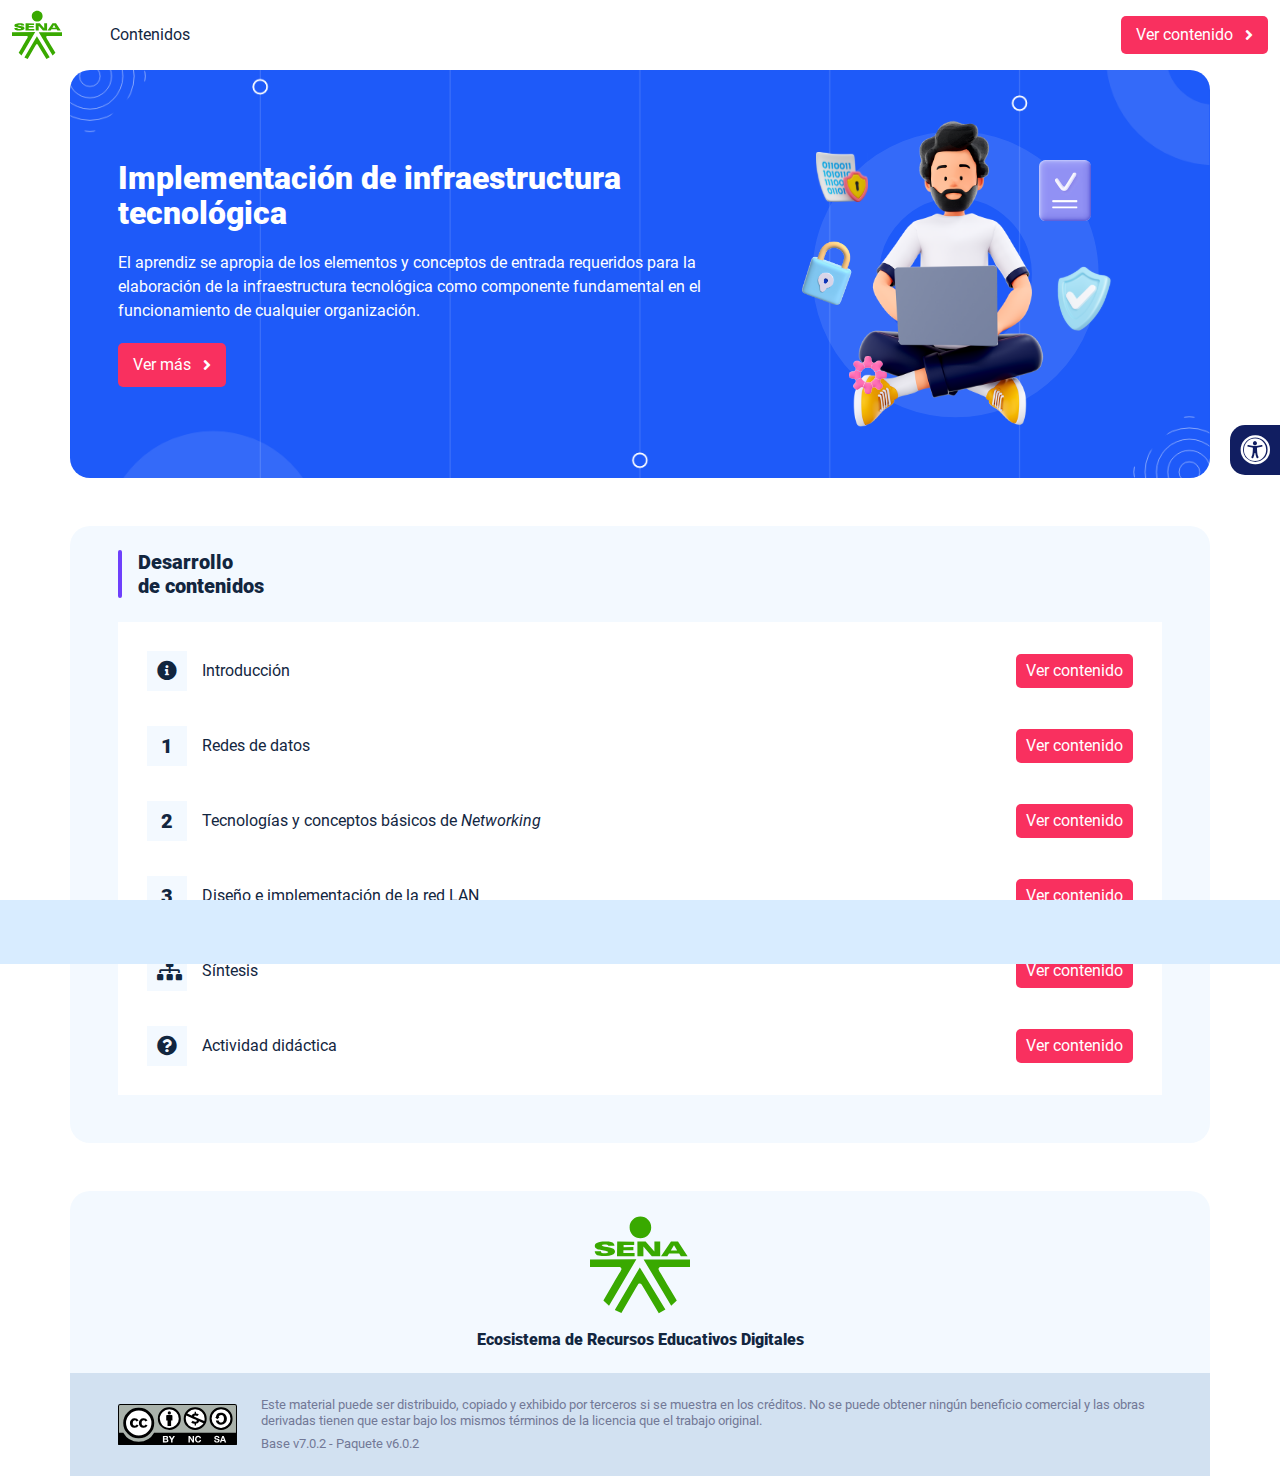
<file: index.html>
<!DOCTYPE html><html lang=""><head><meta charset="utf-8"><meta http-equiv="X-UA-Compatible" content="IE=edge"><meta name="viewport" content="width=device-width,initial-scale=1"><link rel="icon" href="favicon.ico"><title>Implementación de infraestructura tecnológica</title><link href="css/chunk-110f1f0b.52141945.css" rel="prefetch"><link href="css/chunk-179248a2.52141945.css" rel="prefetch"><link href="css/chunk-2a9fce91.52141945.css" rel="prefetch"><link href="css/chunk-515a8379.f5b1c38d.css" rel="prefetch"><link href="css/chunk-59974754.4790560c.css" rel="prefetch"><link href="css/chunk-5d1ce150.52141945.css" rel="prefetch"><link href="css/chunk-60cbc06b.09438581.css" rel="prefetch"><link href="css/chunk-623f2040.52141945.css" rel="prefetch"><link href="css/chunk-6a43ec24.52141945.css" rel="prefetch"><link href="css/chunk-6e1e538a.3ba0a060.css" rel="prefetch"><link href="css/chunk-6e613899.52141945.css" rel="prefetch"><link href="css/chunk-766a929b.d7258099.css" rel="prefetch"><link href="css/chunk-7794bb60.52141945.css" rel="prefetch"><link href="css/comple.4101b745.css" rel="prefetch"><link href="css/creditos.35dae3cc.css" rel="prefetch"><link href="css/glosario.d4e029b6.css" rel="prefetch"><link href="css/referencias.2b3031b2.css" rel="prefetch"><link href="js/actividad.482f4efc.js" rel="prefetch"><link href="js/chunk-0206bfa0.07f4fcb8.js" rel="prefetch"><link href="js/chunk-110f1f0b.c729ecf3.js" rel="prefetch"><link href="js/chunk-13a6037e.725eca6a.js" rel="prefetch"><link href="js/chunk-179248a2.0882ec97.js" rel="prefetch"><link href="js/chunk-18f95272.bb47be6d.js" rel="prefetch"><link href="js/chunk-2a9fce91.79146cce.js" rel="prefetch"><link href="js/chunk-2c06842c.f5617033.js" rel="prefetch"><link href="js/chunk-2d0c5615.01eba69d.js" rel="prefetch"><link href="js/chunk-2d0e96ec.ec734bee.js" rel="prefetch"><link href="js/chunk-2d208d90.ab67193c.js" rel="prefetch"><link href="js/chunk-2d21d0e2.f77c22e4.js" rel="prefetch"><link href="js/chunk-2d22c123.c9115eca.js" rel="prefetch"><link href="js/chunk-2e80bb9a.b3e4ecbc.js" rel="prefetch"><link href="js/chunk-319206de.06f535cf.js" rel="prefetch"><link href="js/chunk-36769079.0093655a.js" rel="prefetch"><link href="js/chunk-4cdd78c0.b1eae698.js" rel="prefetch"><link href="js/chunk-515a8379.471b9110.js" rel="prefetch"><link href="js/chunk-53ccb27e.03f89fab.js" rel="prefetch"><link href="js/chunk-55d286b8.69a8245e.js" rel="prefetch"><link href="js/chunk-59974754.d7b5c639.js" rel="prefetch"><link href="js/chunk-5d1ce150.33dbeb12.js" rel="prefetch"><link href="js/chunk-60cbc06b.e7f70342.js" rel="prefetch"><link href="js/chunk-623f2040.f9fac6f0.js" rel="prefetch"><link href="js/chunk-659152b8.3f7b8817.js" rel="prefetch"><link href="js/chunk-6a43ec24.3e891bb4.js" rel="prefetch"><link href="js/chunk-6e1e538a.034b6f92.js" rel="prefetch"><link href="js/chunk-6e613899.2a976d39.js" rel="prefetch"><link href="js/chunk-766a929b.1ae4942d.js" rel="prefetch"><link href="js/chunk-7794bb60.f954ae38.js" rel="prefetch"><link href="js/chunk-c796899c.ed37a8e2.js" rel="prefetch"><link href="js/chunk-e8a7823a.c0dd9220.js" rel="prefetch"><link href="js/chunk-fde47172.7ec6a62b.js" rel="prefetch"><link href="js/comple.02cfebfc.js" rel="prefetch"><link href="js/creditos.a69d078c.js" rel="prefetch"><link href="js/glosario.0c4de746.js" rel="prefetch"><link href="js/intro.26f3163f.js" rel="prefetch"><link href="js/referencias.d2d5309f.js" rel="prefetch"><link href="js/sintesis.10faf4bf.js" rel="prefetch"><link href="js/tema1.6ff165d5.js" rel="prefetch"><link href="js/tema2.12629cad.js" rel="prefetch"><link href="js/tema3.b5b06f91.js" rel="prefetch"><link href="css/app.064a8e39.css" rel="preload" as="style"><link href="css/chunk-vendors.0cf666fa.css" rel="preload" as="style"><link href="js/app.eb6c659a.js" rel="preload" as="script"><link href="js/chunk-vendors.e82eb749.js" rel="preload" as="script"><link href="css/chunk-vendors.0cf666fa.css" rel="stylesheet"><link href="css/app.064a8e39.css" rel="stylesheet"></head><body><noscript><strong>We're sorry but Implementación de infraestructura tecnológica doesn't work properly without JavaScript enabled. Please enable it to continue.</strong></noscript><div id="app"></div><script src="js/chunk-vendors.e82eb749.js"></script><script src="js/app.eb6c659a.js"></script></body></html>
</file>
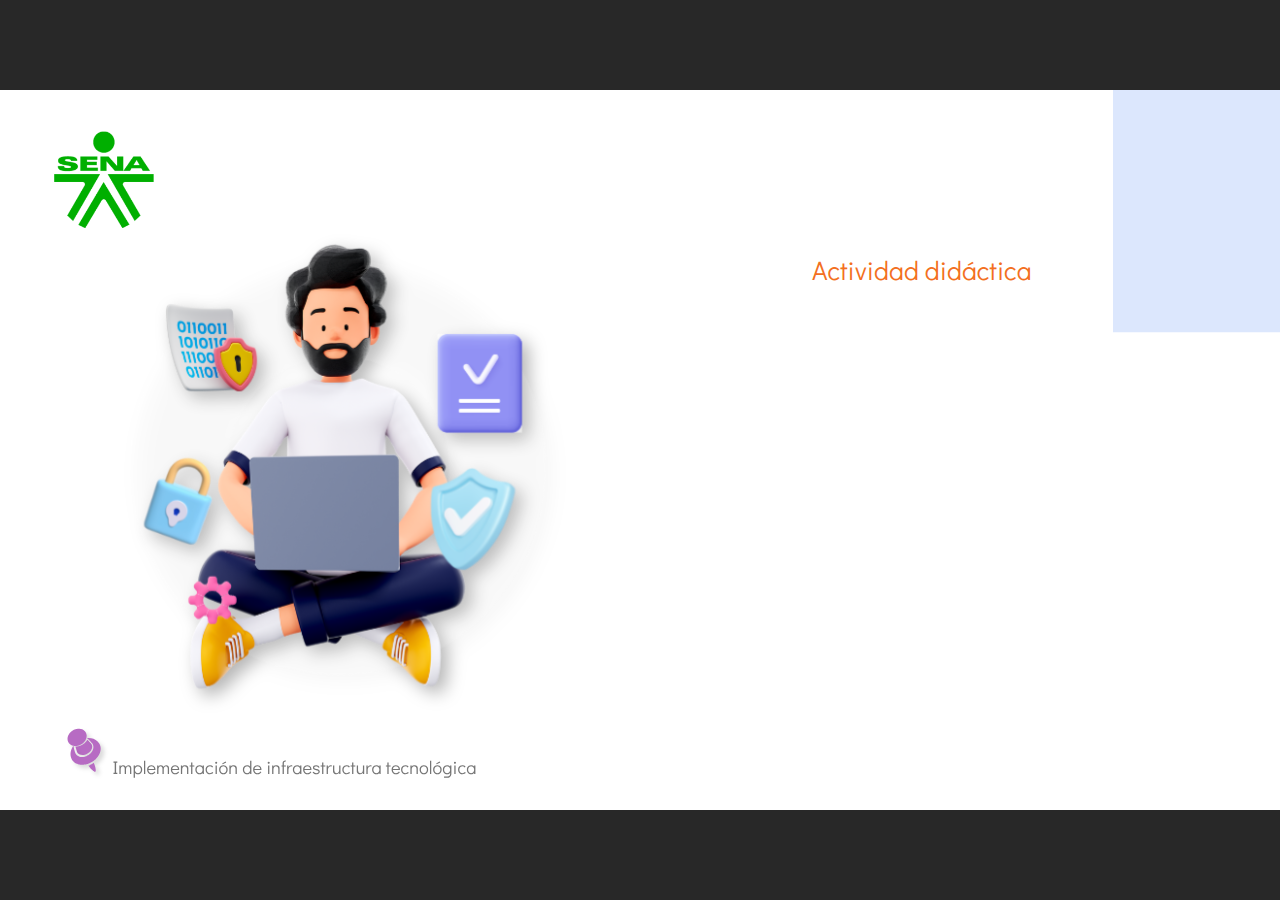
<file: actividades/index.html>
﻿<!doctype html>
<html lang="es">
<head>
  <meta charset="utf-8">
  <!-- Creado con Storyline 360 - http://www.articulate.com  -->
  <!-- version: 3.78.30747.0 -->
  <title>Actividad did&#225;ctica</title>
  <meta http-equiv="x-ua-compatible" content="IE=edge"/>
  <meta name="viewport" content="width=device-width,initial-scale=1,user-scalable=no,shrink-to-fit=no,minimal-ui"/>
  <meta name="apple-mobile-web-app-capable" content="yes"/>
  <style>
    html, body { height: 100%; padding: 0; margin: 0 }
    #app { height: 100%; width: 100%; }
  </style>

  <script>
    window.DS = {};
    window.globals = {
      DATA_PATH_BASE: '',
      HAS_FRAME: true,
      HAS_SLIDE: true,

      lmsPresent: false,
      tinCanPresent: false,
      cmi5Present: false,
      aoSupport: false,
      scale: 'noscale',
      captureRc: false,
      browserSize: 'optimal',
      bgColor: '#282828',
      features: 'AccessibleVideo,BgAudioBlip,ConnectionMessages,DropIn1,DropIn2,DropIn3,FullScreenToggle,LayerPresentAsDialog,MultipleQuizTracking,PlayerSpeedControl,StreamingVideo,UpdatedThemeEditor,UseAudioElement,VideoSync',
      themeName: 'unified',
      preloaderColor: '#FFFFFF',
      suppressAnalytics: false,
      productChannel: 'stable',
      publishSource: 'storyline',
      aid: 'aid|e14397ea-0237-43b4-a3b7-7398baa37849',
      cid: 'd337abeb-6bb4-4818-ba05-3ff9ceb48b38',
      playerVersion: '3.78.30747.0',
      publishTimestamp: '2023-10-30T22:23:14.3047085Z',
      maxIosVideoElements: 10,
      connectionSettings: { message: 'Est%C3%A1s%20fuera%20de%20l%C3%ADnea.%20Tratando%20de%20reconectar...', useDarkTheme: false, mode: 'disabled' },

      
      parseParams: function(qs) {
        if (window.globals.parsedParams != null) {
          return window.globals.parsedParams;
        }
        qs = (qs || window.location.search.substr(1)).split('+').join(' ');
        var params = {},
            tokens,
            re = /[?&]?([^=]+)=([^&]*)/g;

        while (tokens = re.exec(qs)) {
          params[decodeURIComponent(tokens[1]).trim()] =
            decodeURIComponent(tokens[2]).trim();
        }
        window.globals.parsedParams = params;
        return params;
      }

    };
  </script>
  <script>
    var isIe11 = ('ActiveXObject' in window || window.MSBlobBuilder != null)
      && window.msCrypto != null && !window.ActiveXObject;
    if (isIe11) {
      window.globals.unsupportedBrowser = true;
      document.write(atob('[base64]'));
    }
  </script>
  
  <script>window.THREE = { };</script>
  
</head>
<body style="background: #282828" class="cs-HTML theme-unified">
  <!-- 360 -->
  <script>!function(){var e,i=/iPhone/i,o=/iPod/i,n=/iPad/i,t=/\biOS-universal(?:.+)Mac\b/i,r=/\bAndroid(?:.+)Mobile\b/i,a=/Android/i,d=/(?:SD4930UR|\bSilk(?:.+)Mobile\b)/i,p=/Silk/i,l=/Windows Phone/i,u=/\bWindows(?:.+)ARM\b/i,b=/BlackBerry/i,s=/BB10/i,c=/Opera Mini/i,f=/\b(CriOS|Chrome)(?:.+)Mobile/i,h=/Mobile(?:.+)Firefox\b/i,v=function(e){return void 0!==e&&"MacIntel"===e.platform&&"number"==typeof e.maxTouchPoints&&e.maxTouchPoints>1&&"undefined"==typeof MSStream};e=function(e){var m={userAgent:"",platform:"",maxTouchPoints:0};e||"undefined"==typeof navigator?"string"==typeof e?m.userAgent=e:e&&e.userAgent&&(m={userAgent:e.userAgent,platform:e.platform,maxTouchPoints:e.maxTouchPoints||0}):m={userAgent:navigator.userAgent,platform:navigator.platform,maxTouchPoints:navigator.maxTouchPoints||0};var g=m.userAgent,y=g.split("[FBAN");void 0!==y[1]&&(g=y[0]),void 0!==(y=g.split("Twitter"))[1]&&(g=y[0]);var A=function(e){return function(i){return i.test(e)}}(g),w={apple:{phone:A(i)&&!A(l),ipod:A(o),tablet:!A(i)&&(A(n)||v(m))&&!A(l),universal:A(t),device:(A(i)||A(o)||A(n)||A(t)||v(m))&&!A(l)},amazon:{phone:A(d),tablet:!A(d)&&A(p),device:A(d)||A(p)},android:{phone:!A(l)&&A(d)||!A(l)&&A(r),tablet:!A(l)&&!A(d)&&!A(r)&&(A(p)||A(a)),device:!A(l)&&(A(d)||A(p)||A(r)||A(a))||A(/\bokhttp\b/i)},windows:{phone:A(l),tablet:A(u),device:A(l)||A(u)},other:{blackberry:A(b),blackberry10:A(s),opera:A(c),firefox:A(h),chrome:A(f),device:A(b)||A(s)||A(c)||A(h)||A(f)},any:!1,phone:!1,tablet:!1};return w.any=w.apple.device||w.android.device||w.windows.device||w.other.device,w.phone=w.apple.phone||w.android.phone||w.windows.phone,w.tablet=w.apple.tablet||w.android.tablet||w.windows.tablet,w}(),"object"==typeof exports&&"undefined"!=typeof module?module.exports=e:"function"==typeof define&&define.amd?define((function(){return e})):this.isMobile=e}();
    window.isMobile.apple.tablet = window.isMobile.apple.tablet ||
      (navigator.platform === 'MacIntel' && navigator.maxTouchPoints > 1);
    window.isMobile.apple.device = window.isMobile.apple.device || window.isMobile.apple.tablet;
    window.isMobile.tablet = window.isMobile.tablet || window.isMobile.apple.tablet;
    window.isMobile.any = window.isMobile.any || window.isMobile.apple.tablet;
  </script>

  <div id="focus-sink" tabindex="-1"></div>

  <div id="preso"></div>
  <script>
    (function() {

      var classTypes = [ 'desktop', 'mobile', 'phone', 'tablet' ];

      var addDeviceClasses = function(prefix, testObj) {
        var curr, i;
        for (i = 0; i < classTypes.length; i++) {
          curr = classTypes[i];
          if (testObj[curr]) {
            document.body.classList.add(prefix + curr);
          }
        }
      };

      var params = window.globals.parseParams(),
          isDevicePreview = params.devicepreview === '1',
          isPhoneOverride = params.deviceType === 'phone' || (isDevicePreview && params.phone == '1'),
          isTabletOverride = (params.deviceType === 'tablet' || isDevicePreview) && !isPhoneOverride,
          isMobileOverride = isPhoneOverride || isTabletOverride;

      var deviceView = {
        desktop: !window.isMobile.any && !isMobileOverride,
        mobile: window.isMobile.any || isMobileOverride,
        phone: isPhoneOverride || (window.isMobile.phone && !isTabletOverride),
        tablet: isTabletOverride || window.isMobile.tablet
      };

      window.globals.deviceView = deviceView;
      window.isMobile.desktop = !window.isMobile.any;
      window.isMobile.mobile = window.isMobile.any;

      addDeviceClasses('view-', deviceView);

    })();
  </script>
  
  <script src='story_content/user.js' type=text/javascript></script>
  <div class="slide-loader"></div>

  <script>
    var doc = document, loader = doc.body.querySelector('.slide-loader'); [ 1, 2, 3 ].forEach(function(n) { var d = doc.createElement('div'); d.style.backgroundColor = window.globals.preloaderColor; d.classList.add('mobile-loader-dot'); d.classList.add('dot' + n); loader.appendChild(d); });
  </script>

  <div class="mobile-load-title-overlay" style="display: none">
    <div class="mobile-load-title">Actividad did&#225;ctica</div>
  </div>

  <div class="mobile-chrome-warning"></div>

  
<style>
  .warn-connection-dialog {
    display: none;
    background: transparent;
    pointer-events: none;
    position: fixed;
    left: 0;
    top: 0;
    width: 100%;
    height: 100%;
    z-index: 999;
  }

  .warn-connection-content {
    border-radius: 4px;
    background: white;
    border: 1px solid #E7E7E7;
    color: #333333;
    box-shadow: 0 2px 4px rgba(0, 0, 0, 0.25);
    transition: all 150ms ease-out;
    position: absolute;
    white-space: nowrap;
  }

  .view-phone.is-landscape .warn-connection-content {
    left: 23px;
    bottom: 23px;
  }

  .view-tablet.is-landscape .warn-connection-content {
    left: 50%;
    top: 20px;
    transform: translateX(-50%);
  }

  .is-portrait .warn-connection-content {
    transform: translate(-50%, calc(-100% - 15px));
  }

  .warn-connection-content p {
    display: inline-block;
    margin: 0 8px 0 0;
    line-height: 33px;
    font-size: 11px;
  }

  .warn-connection-content svg {
    position: relative;
    vertical-align: middle;
    margin: 0 2px 2px 8px;
  }

  .view-desktop .warn-connection-content {
    left: 1.5em;
    bottom: 1.5em;
  }

  .view-desktop .warn-connection-content p {
    font-size: 1.1em;
  }

  .is-offline .warn-connection-dialog {
    display: block;
  }

  .is-offline .cs-panel * {
    pointer-events: none !important;
  }

  .is-offline .cs-panel {
    pointer-events: all !important;
  }

  .is-offline #nav-controls * {
    pointer-events: none !important;
  }

  .is-offline #nav-controls {
    pointer-events: all !important;
  }
</style>

<div class="warn-connection-dialog">
  <div class="warn-connection-content">
    <svg width="17" height="15" viewBox="0 0 17 15" xmlns="http://www.w3.org/2000/svg">
      <path fill="#8F0000" stroke="white" d="M16.07,12.98 L15.88,12.23 L9.51,1.21 C8.97,0.26,7.6,0.26,7.06,1.21 L0.69,12.23 C0.15,13.16,0.81,14.36,1.91,14.36 H14.65 C15.47,14.36,16.05,13.7,16.07,12.98 Z"/>
      <path fill="white" stroke="white" d="M8.58,5.5 C8.35,5.28,8.5,5.35,8.21,5.32 C8.09,5.35,7.97,5.49,7.96,5.67 C7.97,5.79,7.98,5.92,7.98,6.04 L7.98,6.04 C7.99,6.17,8,6.31,8.01,6.43 L8.01,6.44 C8.03,6.92,8.06,7.41,8.09,7.9 L8.09,7.9 C8.12,8.39,8.14,8.88,8.17,9.37 C8.17,9.39,8.18,9.42,8.2,9.44 C8.23,9.46,8.25,9.47,8.28,9.47 C8.31,9.47,8.34,9.46,8.35,9.44 C8.37,9.43,8.38,9.4,8.39,9.35 L8.39,9.34 C8.39,9.24,8.4,9.15,8.4,9.05 L8.4,9.05 C8.41,8.96,8.41,8.86,8.42,8.75 C8.43,8.44,8.45,8.12,8.47,7.81 L8.47,7.81 C8.49,7.49,8.51,7.18,8.53,6.87 C8.55,6.46,8.56,6.05,8.59,5.64 L8.6,5.62 C8.6,5.57,8.59,5.53,8.58,5.5 L8.21,5.32 Z"/>
      <circle fill="white" stroke="white" cx="8.3" cy="11.35" r="0.3"/>
    </svg>
    <p>You are offline. Trying to reconnect...</p>
  </div>
</div>

<script>
  (function() {
    window.DS.connection = {
      warningShown: false,
      assets: {},
      loadingAssetGroup: false,
      retryDelay: 500
    };

    var connectionSettings = window.globals.connectionSettings || {};

    // The `window.globals.features` variable must be set in `webpack.dev.config` when testing locally - it is not enough
    // to have it in the data - but it must be set there as well.
    var useConnectionMessages = window.AbortController != null &&
      window.location.protocol != 'file:' &&
      window.globals.features.indexOf('ConnectionMessages') != -1 &&
      connectionSettings.mode === 'normal';

    window.DS.connection.useConnectionMessages = useConnectionMessages

    var assetCount = 0;
    var checkLoadedId;


    if (useConnectionMessages && connectionSettings != null) {
      var contentEl = document.querySelector('.warn-connection-content');
      var messageEl = contentEl.querySelector('p')

      if (connectionSettings.useDarkTheme) {
        contentEl.style.borderColor = '#BABBBA';
        contentEl.style.backgroundColor = '#282828';
        contentEl.style.color = '#FFFFFF';
      }

      if (connectionSettings.message != null) {
        messageEl.textContent = window.decodeURIComponent(connectionSettings.message);
      }
    }

    function checkAssetsReady() {
      for (var i in DS.connection.assets) {
        if (!DS.connection.assets[i].success) {
          return false;
        }
      }
      return true;
    }

    function stopAssetGroup() {
      if (!useConnectionMessages) { return; }

      assetCount = 0;

      DS.connection.oldAssetGroup = DS.connection.assets;
      DS.connection.assets = {};
      DS.connection.loadingAssetGroup = false;
      clearInterval(checkLoadedId);
    }

    function startAssetGroup() {
      if (!useConnectionMessages) { return; }
      var ticks = 0;
      clearInterval(checkLoadedId);
      checkLoadedId = setInterval(function() {
        var loaded = 0;
        if (assetCount === 0 && loaded === 0) {
          clearInterval(checkLoadedId);
          return;
        }

        for (var i in DS.connection.assets) {
          if (DS.connection.assets[i].success) {
            loaded++;
          }
        }

        if (assetCount === loaded && checkAssetsReady()) {
          for (var i in DS.connection.assets) {
            if (DS.connection.assets[i].action) {
              DS.connection.assets[i].action();
            }
          }
          hideWarning();
          stopAssetGroup();
        }
      }, 100)
    }

    function requiredAsset(url, action, retry, type) {
      if (!useConnectionMessages) { return; }
      if (DS.connection.assets[url]) { return; }

      DS.connection.assets[url] = {
        success: false, action: action, retry: retry, type: type
      };
      assetCount = Object.keys(DS.connection.assets).length;
      if (!DS.connection.loadingAssetGroup) {
        startAssetGroup();
      }
      DS.connection.loadingAssetGroup = true;
    }

    function assetLoaded(url) {
      if (!useConnectionMessages) { return; }
      if (DS.connection.assets[url]) {
        DS.connection.assets[url].success = true;
      }
    }

    function assetFailed(url) {
      if (!useConnectionMessages) { return; }
      if (!DS.connection.assets[url]) {
        if (/\.js$/.test(url) && url.indexOf('transcripts') === -1) {
          setTimeout(function() {
            if (DS.connection.lastSlideLoaded != null) {
              DS.connection.lastSlideLoaded();
            }
          }, DS.connection.retryDelay);
        }
        return;
      }
      if (!DS.connection.warningShown) { showWarning(); }
      if (DS.connection.assets[url].retry) {
        setTimeout(function() {
          if (!DS.connection.assets[url].success) {
            DS.connection.assets[url].retry()
          }
        }, DS.connection.retryDelay);
      }
    }

    function hideWarning() {
      document.body.classList.remove('is-offline');
      DS.connection.warningShown = false;
    }
    DS.connection.hideWarning = hideWarning

    function showWarning(btn) {
      document.body.classList.add('is-offline')
      DS.connection.warningShown = true;
      updateWarningPosition();
    }

    function updateWarningPosition() {
      if (!DS.connection.warningShown) {
        return;
      }

      var isPortrait = document.body.classList.contains('is-portrait');
      var warningEl = document.querySelector('.warn-connection-content');

      if (isPortrait) {
        var slide = document.querySelector('.primary-slide');
        var slideRect = slide.getBoundingClientRect();

        warningEl.style.top = `${slideRect.top}px`
        warningEl.style.left = `${slideRect.left + slideRect.width / 2}px`
      } else {
        warningEl.style.top = null;
        warningEl.style.left = null;
      }

      window.requestAnimationFrame(updateWarningPosition);
    }

    // these will all be noops if the feature flag isn't set in
    // the data and `window.globals.features`
    DS.connection.requiredAsset = requiredAsset;
    DS.connection.assetLoaded = assetLoaded;
    DS.connection.assetFailed = assetFailed;
    DS.connection.stopAssetGroup = stopAssetGroup;
    DS.connection.startAssetGroup = startAssetGroup;
  })();
</script>


  <script>
    
    if (window.autoSpider && window.vInterfaceObject) {
      document.querySelector('.mobile-load-title-overlay').style.display = 'none';
    }
  </script>

  

  <link rel="stylesheet" href="html5/data/css/output.min.css" data-noprefix/>
</body>
<script src="html5/lib/scripts/bootstrapper.min.js"></script>
</html>
</file>
<file: css/chunk-110f1f0b.52141945.css>
.actividad[data-v-c4e6906c]{background-color:#f2f2f2}.horizontal-scroll__wrapper[data-v-c4e6906c]{overflow:hidden}.horizontal-scroll[data-v-c4e6906c]{display:flex;transition:transform .5s ease-in-out;align-items:center;flex-wrap:nowrap}.horizontal-scroll[data-v-c4e6906c]:not(.row){width:100%}.horizontal-scroll--item-fw[data-v-c4e6906c]>div{flex-grow:0;flex-shrink:0;width:100%;margin:0!important}
</file>
<file: css/chunk-179248a2.52141945.css>
.actividad[data-v-c4e6906c]{background-color:#f2f2f2}.horizontal-scroll__wrapper[data-v-c4e6906c]{overflow:hidden}.horizontal-scroll[data-v-c4e6906c]{display:flex;transition:transform .5s ease-in-out;align-items:center;flex-wrap:nowrap}.horizontal-scroll[data-v-c4e6906c]:not(.row){width:100%}.horizontal-scroll--item-fw[data-v-c4e6906c]>div{flex-grow:0;flex-shrink:0;width:100%;margin:0!important}
</file>
<file: css/chunk-2a9fce91.52141945.css>
.actividad[data-v-c4e6906c]{background-color:#f2f2f2}.horizontal-scroll__wrapper[data-v-c4e6906c]{overflow:hidden}.horizontal-scroll[data-v-c4e6906c]{display:flex;transition:transform .5s ease-in-out;align-items:center;flex-wrap:nowrap}.horizontal-scroll[data-v-c4e6906c]:not(.row){width:100%}.horizontal-scroll--item-fw[data-v-c4e6906c]>div{flex-grow:0;flex-shrink:0;width:100%;margin:0!important}
</file>
<file: css/chunk-515a8379.f5b1c38d.css>
.actividad{background-color:#f2f2f2}.banner-interno{position:relative}.banner-interno__fondo{position:absolute;top:0;bottom:-50px;left:0;right:0;background-color:#1e5af9;background-size:cover;background-position:50%}.banner-interno__titulo{display:flex;align-items:center}.banner-interno__titulo__icono{display:block;width:32px;height:32px;border-radius:50%;background-color:#fff;position:relative}.banner-interno__titulo__icono i{color:#1e5af9;position:absolute;left:50%;top:50%;transform:translate(-50%,-50%)}.banner-interno__titulo h1,.banner-interno__titulo h2,.banner-interno__titulo h3,.banner-interno__titulo h4,.banner-interno__titulo h5,.banner-interno__titulo h6{color:#fff;line-height:1.1em}
</file>
<file: css/chunk-59974754.4790560c.css>
.actividad{background-color:#f2f2f2}.aside-menu{position:fixed;top:70px;min-height:calc(100vh - 70px);max-height:calc(100vh - 70px);background-color:#f3f9ff;transition:flex .5s ease-in-out,width .5s ease-in-out;overflow-x:hidden;z-index:100001;width:300px}.aside-menu__black-background{position:fixed;inset:0;top:70px;background:rgba(0,0,0,.8);cursor:pointer}.aside-menu a{color:#111e61}.aside-menu__content{width:300px;display:flex;flex-direction:column;justify-content:space-between;min-height:calc(100vh - 70px);max-height:calc(100vh - 70px);border-right:1px solid #d8ecff;position:absolute;background:#fff}@media (max-height:800px){.aside-menu__content{min-height:800px;max-height:800px;overflow-y:auto}}.aside-menu__header{padding:10px;text-align:center;background-color:#d8ecff}.aside-menu__header h4{margin:0}.aside-menu__menu{overflow-y:auto;flex-grow:1;list-style:none;padding-left:0;margin-bottom:0}.aside-menu__menu__item--active .aside-menu__menu__item__lnk,.aside-menu__menu__item--active .aside-menu__sec-menu__item__lnk{background-color:#d8ecff;font-weight:700}.aside-menu__menu__item--sub-menu:hover,.aside-menu__menu__item:hover,.aside-menu__sec-menu__item:hover{background-color:#d8ecff}.aside-menu__menu__item--sub-menu{padding-left:10px}.aside-menu__menu__item--sub-menu--active .aside-menu__menu__item__lnk,.aside-menu__menu__item--sub-menu--active .aside-menu__sec-menu__item__lnk{background-color:#d8ecff;font-weight:700;position:relative}.aside-menu__menu__item--sub-menu--active .aside-menu__menu__item__lnk:before,.aside-menu__menu__item--sub-menu--active .aside-menu__sec-menu__item__lnk:before{content:"";display:block;position:absolute;left:0;bottom:0;top:0;width:4px;border-radius:2px;background-color:#6e40fc}.aside-menu__menu__item__lnk,.aside-menu__sec-menu__item__lnk{display:flex;align-items:center;padding:10px 15px;line-height:1.1em}.aside-menu__menu__item__lnk i,.aside-menu__menu__item__lnk span,.aside-menu__sec-menu__item__lnk i,.aside-menu__sec-menu__item__lnk span{margin-right:10px}.aside-menu__menu__item__lnk i:last-child,.aside-menu__menu__item__lnk span:last-child,.aside-menu__sec-menu__item__lnk i:last-child,.aside-menu__sec-menu__item__lnk span:last-child{margin-right:0}.aside-menu__sec-menu{background-color:#d8ecff;padding:10px 0;flex-shrink:0;margin-bottom:0}.aside-menu__sec-menu__item{padding:10px 15px}.aside-menu__sec-menu__item__lnk{padding:0;border-radius:1em}.aside-menu__sec-menu__item__lnk i{display:block;width:2em;height:2em;padding:.5em 0;text-align:center;background-color:#fff;border-radius:50%}.aside-menu__sec-menu__item__lnk:hover{background-color:#fff}@media (max-width:576px){.aside-menu__sec-menu{padding-bottom:110px}}.main-menu-enter-active{animation:main-menu-open-animation .3s}.main-menu-enter-active .aside-menu__black-background{animation:main-menu-background-animation .3s}.main-menu-leave-active{animation:main-menu-open-animation .3s reverse}.main-menu-leave-active .aside-menu__black-background{animation:main-menu-background-animation .3s reverse}@keyframes main-menu-open-animation{0%{width:0}to{width:300px}}@keyframes main-menu-background-animation{0%{opacity:0}to{opacity:1}}
</file>
<file: css/chunk-5d1ce150.52141945.css>
.actividad[data-v-c4e6906c]{background-color:#f2f2f2}.horizontal-scroll__wrapper[data-v-c4e6906c]{overflow:hidden}.horizontal-scroll[data-v-c4e6906c]{display:flex;transition:transform .5s ease-in-out;align-items:center;flex-wrap:nowrap}.horizontal-scroll[data-v-c4e6906c]:not(.row){width:100%}.horizontal-scroll--item-fw[data-v-c4e6906c]>div{flex-grow:0;flex-shrink:0;width:100%;margin:0!important}
</file>
<file: css/chunk-60cbc06b.09438581.css>
.actividad[data-v-7e5a4120]{background-color:#f2f2f2}.header[data-v-7e5a4120]{position:sticky;top:0;padding-top:10px;padding-bottom:10px;background-color:#fff;z-index:10010;line-height:1.1em}.header__logo[data-v-7e5a4120]{width:50px}@media (max-width:576px){.header__componente-formativo[data-v-7e5a4120]{font-size:.8em}}.header__menu[data-v-7e5a4120]{cursor:pointer}.header__menu span[data-v-7e5a4120]{font-size:.7em;display:block;line-height:1em;text-align:center;color:#111e61}.header__menu__btn[data-v-7e5a4120]{width:30px;height:30px;position:relative;margin-bottom:4px}.header__menu__btn .line-1[data-v-7e5a4120],.header__menu__btn .line-2[data-v-7e5a4120],.header__menu__btn .line-3[data-v-7e5a4120]{height:4px;width:30px;background-color:#111e61;transform-origin:center center;position:absolute;left:0;border-radius:2px}.header__menu__btn .line-1[data-v-7e5a4120]{top:4px;animation:line-1-inactive-data-v-7e5a4120 .5s ease-in-out forwards}.header__menu__btn .line-2[data-v-7e5a4120]{top:13px;animation:line-2-inactive-data-v-7e5a4120 .5s ease-in-out forwards}.header__menu__btn .line-3[data-v-7e5a4120]{top:22px;animation:line-3-inactive-data-v-7e5a4120 .5s ease-in-out forwards}.header__menu__btn[data-v-7e5a4120]:hover{cursor:pointer}.header__menu__btn--open .line-1[data-v-7e5a4120]{animation:line-1-active-data-v-7e5a4120 .5s ease-in-out forwards}.header__menu__btn--open .line-2[data-v-7e5a4120]{animation:line-2-active-data-v-7e5a4120 .5s ease-in-out forwards}.header__menu__btn--open .line-3[data-v-7e5a4120]{animation:line-3-active-data-v-7e5a4120 .5s ease-in-out forwards}@keyframes line-1-active-data-v-7e5a4120{0%{transform:translate(0) rotate(0)}50%{transform:translateY(9px) rotate(0)}to{transform:translateY(9px) rotate(45deg)}}@keyframes line-2-active-data-v-7e5a4120{0%{transform:scale(1)}to{transform:scale(0)}}@keyframes line-3-active-data-v-7e5a4120{0%{transform:translate(0) rotate(0)}50%{transform:translateY(-9px) rotate(0)}to{transform:translateY(-9px) rotate(-45deg)}}@keyframes line-1-inactive-data-v-7e5a4120{0%{transform:translateY(9px) rotate(45deg)}50%{transform:translateY(9px) rotate(0)}to{transform:translate(0) rotate(0)}}@keyframes line-2-inactive-data-v-7e5a4120{0%{transform:scale(0)}to{transform:scale(1)}}@keyframes line-3-inactive-data-v-7e5a4120{0%{transform:translateY(-9px) rotate(-45deg)}50%{transform:translateY(-9px) rotate(0)}to{transform:translate(0) rotate(0)}}
</file>
<file: css/chunk-623f2040.52141945.css>
.actividad[data-v-c4e6906c]{background-color:#f2f2f2}.horizontal-scroll__wrapper[data-v-c4e6906c]{overflow:hidden}.horizontal-scroll[data-v-c4e6906c]{display:flex;transition:transform .5s ease-in-out;align-items:center;flex-wrap:nowrap}.horizontal-scroll[data-v-c4e6906c]:not(.row){width:100%}.horizontal-scroll--item-fw[data-v-c4e6906c]>div{flex-grow:0;flex-shrink:0;width:100%;margin:0!important}
</file>
<file: css/chunk-6a43ec24.52141945.css>
.actividad[data-v-c4e6906c]{background-color:#f2f2f2}.horizontal-scroll__wrapper[data-v-c4e6906c]{overflow:hidden}.horizontal-scroll[data-v-c4e6906c]{display:flex;transition:transform .5s ease-in-out;align-items:center;flex-wrap:nowrap}.horizontal-scroll[data-v-c4e6906c]:not(.row){width:100%}.horizontal-scroll--item-fw[data-v-c4e6906c]>div{flex-grow:0;flex-shrink:0;width:100%;margin:0!important}
</file>
<file: css/chunk-6e1e538a.3ba0a060.css>
.actividad[data-v-4f6b7c58]{background-color:#f2f2f2}.accesibilidad[data-v-4f6b7c58]{position:fixed;right:0;top:50vh;height:50px;background-color:#111e61;border-top-left-radius:15px;border-bottom-left-radius:15px;transform:translateY(-50%) translateX(100%) translateX(-50px);overflow:hidden;transition:transform .3s ease-in-out,height .3s ease-in-out}.accesibilidad[data-v-4f6b7c58]:hover{transform:translateY(-50%) translateX(0);height:12.75rem}.accesibilidad [data-v-4f6b7c58]{color:#fff}.accesibilidad__menu__content .accesibilidad__menu__item[data-v-4f6b7c58]{cursor:pointer}.accesibilidad__menu__content .accesibilidad__menu__item[data-v-4f6b7c58]:hover{background-color:#273685}.accesibilidad__menu__content .accesibilidad__menu__item[data-v-4f6b7c58]:last-child{border:none}.accesibilidad__menu__item[data-v-4f6b7c58]{display:flex;align-items:center;padding:10px;border-bottom:1px solid #273685;line-height:1em;-moz-user-select:none;user-select:none}.accesibilidad__menu i[data-v-4f6b7c58]{font-size:30px;font-style:normal;margin-right:10px;line-height:1em}.accesibilidad__menu img[data-v-4f6b7c58]{width:30px;margin-right:10px}
</file>
<file: css/chunk-6e613899.52141945.css>
.actividad[data-v-c4e6906c]{background-color:#f2f2f2}.horizontal-scroll__wrapper[data-v-c4e6906c]{overflow:hidden}.horizontal-scroll[data-v-c4e6906c]{display:flex;transition:transform .5s ease-in-out;align-items:center;flex-wrap:nowrap}.horizontal-scroll[data-v-c4e6906c]:not(.row){width:100%}.horizontal-scroll--item-fw[data-v-c4e6906c]>div{flex-grow:0;flex-shrink:0;width:100%;margin:0!important}
</file>
<file: css/chunk-766a929b.d7258099.css>
.actividad{background-color:#f2f2f2}.barra-avance{display:flex;align-items:center;justify-content:space-between;position:fixed;bottom:0;left:0;width:100%;padding:10px;background-color:#d8ecff;transition:transform .5s ease-in-out;z-index:100000}.barra-avance__barra{margin:0 20px;flex:1;position:relative;max-width:800px}.barra-avance__barra--amarilla,.barra-avance__barra--blanca{height:4px}.barra-avance__barra--amarilla:after,.barra-avance__barra--amarilla:before,.barra-avance__barra--blanca:after,.barra-avance__barra--blanca:before{content:"";display:block;width:10px;height:10px;border-radius:50%;position:absolute;top:50%}.barra-avance__barra--amarilla:before,.barra-avance__barra--blanca:before{left:0;transform:translate(-50%,-50%)}.barra-avance__barra--amarilla:after,.barra-avance__barra--blanca:after{right:0;transform:translate(50%,-50%)}.barra-avance__barra--blanca{background-color:#fff}.barra-avance__barra--blanca:after,.barra-avance__barra--blanca:before{background-color:#fff}.barra-avance__barra--amarilla{position:absolute;width:100%;top:0;background-color:#f9305f}.barra-avance__barra--amarilla:after,.barra-avance__barra--amarilla:before{background-color:#f9305f}.barra-avance__boton--regresar{background-color:#b0c0d2}.barra-avance__boton--regresar span{color:#111e61!important}.barra-avance__boton--disable{opacity:0;pointer-events:none}.barra-avance--open{transform:translateY(0)}.barra-avance--close{transform:translateY(100%)}
</file>
<file: css/chunk-7794bb60.52141945.css>
.actividad[data-v-c4e6906c]{background-color:#f2f2f2}.horizontal-scroll__wrapper[data-v-c4e6906c]{overflow:hidden}.horizontal-scroll[data-v-c4e6906c]{display:flex;transition:transform .5s ease-in-out;align-items:center;flex-wrap:nowrap}.horizontal-scroll[data-v-c4e6906c]:not(.row){width:100%}.horizontal-scroll--item-fw[data-v-c4e6906c]>div{flex-grow:0;flex-shrink:0;width:100%;margin:0!important}
</file>
<file: css/comple.4101b745.css>
.banner-interno{position:relative}.banner-interno__fondo{position:absolute;top:0;bottom:-50px;left:0;right:0;background-color:#1e5af9;background-size:cover;background-position:50%}.banner-interno__titulo{display:flex;align-items:center}.banner-interno__titulo__icono{display:block;width:32px;height:32px;border-radius:50%;background-color:#fff;position:relative}.banner-interno__titulo__icono i{color:#1e5af9;position:absolute;left:50%;top:50%;transform:translate(-50%,-50%)}.banner-interno__titulo h1,.banner-interno__titulo h2,.banner-interno__titulo h3,.banner-interno__titulo h4,.banner-interno__titulo h5,.banner-interno__titulo h6{color:#fff;line-height:1.1em}.actividad{background-color:#f2f2f2}.complementario__enlaces{display:flex;justify-content:center;flex-wrap:wrap}.complementario__enlaces a{margin:0 5px}.complementario__btn{font-size:1.5em;line-height:1em}table{width:calc(100% - 1px);min-width:800px}table thead{background-color:#d8ecff}table thead th{border-color:#d8ecff}table td,table th{padding:25px 20px;text-align:center}
</file>
<file: css/creditos.35dae3cc.css>
.banner-interno{position:relative}.banner-interno__fondo{position:absolute;top:0;bottom:-50px;left:0;right:0;background-color:#1e5af9;background-size:cover;background-position:50%}.banner-interno__titulo{display:flex;align-items:center}.banner-interno__titulo__icono{display:block;width:32px;height:32px;border-radius:50%;background-color:#fff;position:relative}.banner-interno__titulo__icono i{color:#1e5af9;position:absolute;left:50%;top:50%;transform:translate(-50%,-50%)}.banner-interno__titulo h1,.banner-interno__titulo h2,.banner-interno__titulo h3,.banner-interno__titulo h4,.banner-interno__titulo h5,.banner-interno__titulo h6{color:#fff;line-height:1.1em}.actividad{background-color:#f2f2f2}.creditos-vista .tarjeta.credito{background-color:#d2e1f1}.creditos{color:#727997;overflow-x:auto}.creditos__item{min-width:490px}.creditos p{line-height:1.3em;margin-bottom:0;color:#727997}.creditos__titulo{font-weight:700;background-color:#d2e1f1;padding:5px 10px;border-top-radius:5px;border-top-left-radius:5px;border-top-right-radius:5px}.creditos table td,.creditos table th{border-color:#d2e1f1}
</file>
<file: css/glosario.d4e029b6.css>
.banner-interno{position:relative}.banner-interno__fondo{position:absolute;top:0;bottom:-50px;left:0;right:0;background-color:#1e5af9;background-size:cover;background-position:50%}.banner-interno__titulo{display:flex;align-items:center}.banner-interno__titulo__icono{display:block;width:32px;height:32px;border-radius:50%;background-color:#fff;position:relative}.banner-interno__titulo__icono i{color:#1e5af9;position:absolute;left:50%;top:50%;transform:translate(-50%,-50%)}.banner-interno__titulo h1,.banner-interno__titulo h2,.banner-interno__titulo h3,.banner-interno__titulo h4,.banner-interno__titulo h5,.banner-interno__titulo h6{color:#fff;line-height:1.1em}.actividad{background-color:#f2f2f2}.glosario__letra-item{display:flex}.glosario__letra-item__texto{padding-top:5px}.glosario__letra-item__letra__icono{width:32px;height:32px;position:relative;line-height:1em;border-radius:50%;background-color:#d2e1f1}.glosario__letra-item__letra__icono span{position:absolute;left:50%;top:50%;transform:translate(-50%,-50%);font-size:1.1em;font-weight:900}
</file>
<file: css/referencias.2b3031b2.css>
.banner-interno{position:relative}.banner-interno__fondo{position:absolute;top:0;bottom:-50px;left:0;right:0;background-color:#1e5af9;background-size:cover;background-position:50%}.banner-interno__titulo{display:flex;align-items:center}.banner-interno__titulo__icono{display:block;width:32px;height:32px;border-radius:50%;background-color:#fff;position:relative}.banner-interno__titulo__icono i{color:#1e5af9;position:absolute;left:50%;top:50%;transform:translate(-50%,-50%)}.banner-interno__titulo h1,.banner-interno__titulo h2,.banner-interno__titulo h3,.banner-interno__titulo h4,.banner-interno__titulo h5,.banner-interno__titulo h6{color:#fff;line-height:1.1em}.actividad{background-color:#f2f2f2}.referencias__item:last-child hr{display:none}.referencias__item a{color:#2196f3;text-decoration:underline;overflow-wrap:break-word}
</file>
<file: css/app.064a8e39.css>
*{box-sizing:inherit}:after,:before{box-sizing:inherit}html{height:100%;line-height:1.15;box-sizing:border-box;-webkit-font-smoothing:antialiased;-moz-osx-font-smoothing:grayscale;-webkit-text-size-adjust:100%;-ms-text-size-adjust:100%;text-rendering:optimizeLegibility}a,abbr,acronym,address,applet,article,aside,audio,b,big,blockquote,body,canvas,caption,center,cite,code,dd,del,details,dfn,div,dl,dt,em,embed,fieldset,figcaption,figure,footer,form,h1,h2,h3,h4,h5,h6,header,hgroup,html,i,iframe,img,ins,kbd,label,legend,li,mark,menu,nav,object,ol,output,p,pre,q,ruby,s,samp,section,small,span,strike,strong,sub,summary,sup,table,tbody,td,tfoot,th,thead,time,tr,tt,u,ul,var,video{margin:0;padding:0;border:0;outline:0;background:transparent;vertical-align:baseline}article,aside,details,figcaption,figure,footer,header,main,menu,nav,section,summary{display:block}[hidden],template{display:none}hr{box-sizing:content-box;height:0;border-bottom:1px solid #e8e8e8;border-left:0;border-right:0;border-top:0;margin:1.5em 0;overflow:visible}[hidden]{display:none}a{font-family:Roboto,sans-serif;font-size:1em;font-weight:400;text-decoration:none;color:#12263f;background-color:transparent;transition:all .15s ease-in-out;-webkit-text-decoration-skip:objects}a:active,a:hover{outline-width:0}a:active,a:focus,a:hover{color:#000}[type=button],[type=reset],[type=submit],button{-moz-appearance:none;appearance:none;cursor:pointer;display:inline-block;vertical-align:middle;border:0;border-radius:5px;color:#fff;background-color:#f9305f;font-family:Roboto,sans-serif;font-weight:400;font-size:1em;-webkit-font-smoothing:antialiased;line-height:1em;white-space:nowrap;text-decoration:none;text-transform:none;padding:.75em 1.5em;margin:0;-moz-user-select:none;user-select:none;overflow:visible;transition:background-color .15s ease-in-out}[type=button]:focus,[type=button]:hover,[type=reset]:focus,[type=reset]:hover,[type=submit]:focus,[type=submit]:hover,button:focus,button:hover{background-color:#f9305f;color:#fff}[type=button]:disabled,[type=reset]:disabled,[type=submit]:disabled,button:disabled{cursor:not-allowed;opacity:.5}[type=button]:disabled:hover,[type=reset]:disabled:hover,[type=submit]:disabled:hover,button:disabled:hover{background-color:#f9305f}input,select,textarea{margin:0;display:block;font-family:Roboto,sans-serif;font-size:16px}input{overflow:visible}[type=color],[type=date],[type=datetime-local],[type=datetime],[type=email],[type=month],[type=number],[type=password],[type=search],[type=tel],[type=text],[type=time],[type=url],[type=week],input:not([type]),select,select[multiple],textarea{background-color:#fff;border:1px solid #e8e8e8;border-radius:5px;box-shadow:inset 0 1px 3px rgba(0,0,0,.06);box-sizing:inherit;margin-bottom:.75em;padding:.5em;transition:border-color .15s ease-in-out;width:100%}[type=color]:hover,[type=date]:hover,[type=datetime-local]:hover,[type=datetime]:hover,[type=email]:hover,[type=month]:hover,[type=number]:hover,[type=password]:hover,[type=search]:hover,[type=tel]:hover,[type=text]:hover,[type=time]:hover,[type=url]:hover,[type=week]:hover,input:not([type]):hover,select:hover,select[multiple]:hover,textarea:hover{border-color:shade(#e8e8e8,20%)}[type=color]:focus,[type=date]:focus,[type=datetime-local]:focus,[type=datetime]:focus,[type=email]:focus,[type=month]:focus,[type=number]:focus,[type=password]:focus,[type=search]:focus,[type=tel]:focus,[type=text]:focus,[type=time]:focus,[type=url]:focus,[type=week]:focus,input:not([type]):focus,select:focus,select[multiple]:focus,textarea:focus{border-color:#6e40fc;box-shadow:inset 0 1px 3px rgba(0,0,0,.06),0 0 5px rgba(7,72,247,.7);outline:none}[type=color]:disabled,[type=date]:disabled,[type=datetime-local]:disabled,[type=datetime]:disabled,[type=email]:disabled,[type=month]:disabled,[type=number]:disabled,[type=password]:disabled,[type=search]:disabled,[type=tel]:disabled,[type=text]:disabled,[type=time]:disabled,[type=url]:disabled,[type=week]:disabled,input:not([type]):disabled,select:disabled,select[multiple]:disabled,textarea:disabled{background-color:shade(#fff,5%);cursor:not-allowed}[type=color]:disabled:hover,[type=date]:disabled:hover,[type=datetime-local]:disabled:hover,[type=datetime]:disabled:hover,[type=email]:disabled:hover,[type=month]:disabled:hover,[type=number]:disabled:hover,[type=password]:disabled:hover,[type=search]:disabled:hover,[type=tel]:disabled:hover,[type=text]:disabled:hover,[type=time]:disabled:hover,[type=url]:disabled:hover,[type=week]:disabled:hover,input:not([type]):disabled:hover,select:disabled:hover,select[multiple]:disabled:hover,textarea:disabled:hover{border:1px solid #e8e8e8}select{text-transform:none;max-width:100%;border-radius:5px}::-webkit-file-upload-button{background-color:#f9305f;border:none;cursor:pointer;color:#fff;border-radius:5px;padding:.75em 1.5em}::-webkit-file-upload-button:hover{background-color:#f9305f}optgroup{font-weight:700}fieldset{border:1px solid #e8e8e8;background-color:transparent;padding:1.5em;-webkit-margin-start:0;-webkit-margin-end:0;-webkit-padding-before:1.5em;-webkit-padding-start:1.5em;-webkit-padding-end:1.5em;-webkit-padding-after:1.5em}legend{box-sizing:border-box;color:inherit;display:table;max-width:100%;padding:0;white-space:normal;font-weight:600;-webkit-padding-start:0;-webkit-padding-end:0}label,legend{margin-bottom:.375em}label{display:block;font-size:1em;font-family:Roboto,sans-serif;font-weight:900}textarea{overflow:auto;resize:vertical}[type=checkbox],[type=radio]{box-sizing:border-box;padding:0;display:inline;margin-right:.375em}[type=number]::-webkit-inner-spin-button,[type=number]::-webkit-outer-spin-button{height:auto}[type=search]{-webkit-appearance:textfield;outline-offset:-2px}[type=search]::-webkit-search-cancel-button,[type=search]::-webkit-search-decoration{-webkit-appearance:none;-moz-appearance:none}::-moz-placeholder{color:#999}::placeholder{color:#999}::-webkit-file-upload-button{-webkit-appearance:button;-moz-appearance:button;font:inherit}[type=file]{margin-bottom:.75em;width:100%}[type=button],[type=reset],[type=submit],button{-webkit-appearance:button}[type=button]::-moz-focus-inner,[type=reset]::-moz-focus-inner,[type=submit]::-moz-focus-inner,button::-moz-focus-inner{border-style:none;padding:0}[type=button]:-moz-focusring,[type=reset]:-moz-focusring,[type=submit]:-moz-focusring,button:-moz-focusring{outline:1px dotted ButtonText}progress{vertical-align:baseline}ol,ul{list-style:none;margin-bottom:1em}dt{font-weight:700}figure,img,picture,svg{margin:0;width:100%;max-width:100%}figcaption{display:block;background-color:#e8e8e8;padding:.75em 1.5em;font-size:.8em;font-weight:700}img,svg{display:block;border-style:none}svg:not(:root){overflow:hidden}audio,canvas,progress,video{display:inline-block}audio:not([controls]){display:none;height:0}template{display:none}table{border-collapse:collapse;border-spacing:0;table-layout:fixed;width:100%}td,th,tr{vertical-align:middle}td,th{border:1px solid #e8e8e8;padding:.75em}th{font-size:.875em;line-height:1.2}td{line-height:1.5}body{font-size:16px;font-weight:400;line-height:1.5}body,h1,h2,h3,h4,h5,h6{color:#12263f;font-family:Roboto,sans-serif}h1,h2,h3,h4,h5,h6{font-weight:900;line-height:1.2;margin:0 0 .75em}h1{font-size:2em}h2{font-size:1.5em}h3{font-size:1.25em}h4{font-size:1.125em}h5{font-size:1em}h6{font-size:.875em}p{font-family:Roboto,sans-serif;font-size:1em;font-weight:400;line-height:1.5;color:#12263f;margin-bottom:1em}b,strong{font-weight:700}dfn,em,i{font-style:italic}br{line-height:2em}u{text-decoration:underline}code,kbd,pre,samp{color:#727997;font-family:Lucida Console,Courier New,monospace;font-size:1em}sub,sup{font-size:75%;line-height:0;position:relative;vertical-align:baseline}sub{bottom:-.25em}sup{top:-.5em}small{font-size:80%}mark{background-color:#ffeb3b;color:#000}abbr[title]{border-bottom:none;text-decoration:underline;text-decoration:underline dotted}blockquote,q{quotes:none}::selection{background:#2196f3!important;color:#fff!important;text-shadow:none}::-moz-selection{background:#2196f3!important;color:#fff!important;text-shadow:none}img::selection{background:transparent}img::-moz-selection{background:transparent}body{-webkit-tap-highlight-color:#2196F3!important}details,menu{display:block}summary{display:list-item}@media print{*{background:transparent!important;color:#000!important;box-shadow:none!important;text-shadow:none!important}:after,:before,:first-letter,:first-line{background:transparent!important;color:#000!important;box-shadow:none!important;text-shadow:none!important}a,a:visited{text-decoration:underline}a[href]:after{content:" (" attr(href) ")"}a abbr[title]:after{content:" (" attr(title) ")"}a[href^="#"]:after,a[href^="javascript:"]:after{content:""}blockquote,pre{border:1px solid #999;page-break-inside:avoid}thead{display:table-header-group}img,tr{page-break-inside:avoid}img{max-width:100%!important}h2,h3,p{orphans:3;widows:3}h2,h3{page-break-after:avoid}}[data-aos][data-aos][data-aos-duration="50"],body[data-aos-duration="50"] [data-aos]{transition-duration:50ms}[data-aos][data-aos][data-aos-delay="50"],body[data-aos-delay="50"] [data-aos]{transition-delay:0s}[data-aos][data-aos][data-aos-delay="50"].aos-animate,body[data-aos-delay="50"] [data-aos].aos-animate{transition-delay:50ms}[data-aos][data-aos][data-aos-duration="100"],body[data-aos-duration="100"] [data-aos]{transition-duration:.1s}[data-aos][data-aos][data-aos-delay="100"],body[data-aos-delay="100"] [data-aos]{transition-delay:0s}[data-aos][data-aos][data-aos-delay="100"].aos-animate,body[data-aos-delay="100"] [data-aos].aos-animate{transition-delay:.1s}[data-aos][data-aos][data-aos-duration="150"],body[data-aos-duration="150"] [data-aos]{transition-duration:.15s}[data-aos][data-aos][data-aos-delay="150"],body[data-aos-delay="150"] [data-aos]{transition-delay:0s}[data-aos][data-aos][data-aos-delay="150"].aos-animate,body[data-aos-delay="150"] [data-aos].aos-animate{transition-delay:.15s}[data-aos][data-aos][data-aos-duration="200"],body[data-aos-duration="200"] [data-aos]{transition-duration:.2s}[data-aos][data-aos][data-aos-delay="200"],body[data-aos-delay="200"] [data-aos]{transition-delay:0s}[data-aos][data-aos][data-aos-delay="200"].aos-animate,body[data-aos-delay="200"] [data-aos].aos-animate{transition-delay:.2s}[data-aos][data-aos][data-aos-duration="250"],body[data-aos-duration="250"] [data-aos]{transition-duration:.25s}[data-aos][data-aos][data-aos-delay="250"],body[data-aos-delay="250"] [data-aos]{transition-delay:0s}[data-aos][data-aos][data-aos-delay="250"].aos-animate,body[data-aos-delay="250"] [data-aos].aos-animate{transition-delay:.25s}[data-aos][data-aos][data-aos-duration="300"],body[data-aos-duration="300"] [data-aos]{transition-duration:.3s}[data-aos][data-aos][data-aos-delay="300"],body[data-aos-delay="300"] [data-aos]{transition-delay:0s}[data-aos][data-aos][data-aos-delay="300"].aos-animate,body[data-aos-delay="300"] [data-aos].aos-animate{transition-delay:.3s}[data-aos][data-aos][data-aos-duration="350"],body[data-aos-duration="350"] [data-aos]{transition-duration:.35s}[data-aos][data-aos][data-aos-delay="350"],body[data-aos-delay="350"] [data-aos]{transition-delay:0s}[data-aos][data-aos][data-aos-delay="350"].aos-animate,body[data-aos-delay="350"] [data-aos].aos-animate{transition-delay:.35s}[data-aos][data-aos][data-aos-duration="400"],body[data-aos-duration="400"] [data-aos]{transition-duration:.4s}[data-aos][data-aos][data-aos-delay="400"],body[data-aos-delay="400"] [data-aos]{transition-delay:0s}[data-aos][data-aos][data-aos-delay="400"].aos-animate,body[data-aos-delay="400"] [data-aos].aos-animate{transition-delay:.4s}[data-aos][data-aos][data-aos-duration="450"],body[data-aos-duration="450"] [data-aos]{transition-duration:.45s}[data-aos][data-aos][data-aos-delay="450"],body[data-aos-delay="450"] [data-aos]{transition-delay:0s}[data-aos][data-aos][data-aos-delay="450"].aos-animate,body[data-aos-delay="450"] [data-aos].aos-animate{transition-delay:.45s}[data-aos][data-aos][data-aos-duration="500"],body[data-aos-duration="500"] [data-aos]{transition-duration:.5s}[data-aos][data-aos][data-aos-delay="500"],body[data-aos-delay="500"] [data-aos]{transition-delay:0s}[data-aos][data-aos][data-aos-delay="500"].aos-animate,body[data-aos-delay="500"] [data-aos].aos-animate{transition-delay:.5s}[data-aos][data-aos][data-aos-duration="550"],body[data-aos-duration="550"] [data-aos]{transition-duration:.55s}[data-aos][data-aos][data-aos-delay="550"],body[data-aos-delay="550"] [data-aos]{transition-delay:0s}[data-aos][data-aos][data-aos-delay="550"].aos-animate,body[data-aos-delay="550"] [data-aos].aos-animate{transition-delay:.55s}[data-aos][data-aos][data-aos-duration="600"],body[data-aos-duration="600"] [data-aos]{transition-duration:.6s}[data-aos][data-aos][data-aos-delay="600"],body[data-aos-delay="600"] [data-aos]{transition-delay:0s}[data-aos][data-aos][data-aos-delay="600"].aos-animate,body[data-aos-delay="600"] [data-aos].aos-animate{transition-delay:.6s}[data-aos][data-aos][data-aos-duration="650"],body[data-aos-duration="650"] [data-aos]{transition-duration:.65s}[data-aos][data-aos][data-aos-delay="650"],body[data-aos-delay="650"] [data-aos]{transition-delay:0s}[data-aos][data-aos][data-aos-delay="650"].aos-animate,body[data-aos-delay="650"] [data-aos].aos-animate{transition-delay:.65s}[data-aos][data-aos][data-aos-duration="700"],body[data-aos-duration="700"] [data-aos]{transition-duration:.7s}[data-aos][data-aos][data-aos-delay="700"],body[data-aos-delay="700"] [data-aos]{transition-delay:0s}[data-aos][data-aos][data-aos-delay="700"].aos-animate,body[data-aos-delay="700"] [data-aos].aos-animate{transition-delay:.7s}[data-aos][data-aos][data-aos-duration="750"],body[data-aos-duration="750"] [data-aos]{transition-duration:.75s}[data-aos][data-aos][data-aos-delay="750"],body[data-aos-delay="750"] [data-aos]{transition-delay:0s}[data-aos][data-aos][data-aos-delay="750"].aos-animate,body[data-aos-delay="750"] [data-aos].aos-animate{transition-delay:.75s}[data-aos][data-aos][data-aos-duration="800"],body[data-aos-duration="800"] [data-aos]{transition-duration:.8s}[data-aos][data-aos][data-aos-delay="800"],body[data-aos-delay="800"] [data-aos]{transition-delay:0s}[data-aos][data-aos][data-aos-delay="800"].aos-animate,body[data-aos-delay="800"] [data-aos].aos-animate{transition-delay:.8s}[data-aos][data-aos][data-aos-duration="850"],body[data-aos-duration="850"] [data-aos]{transition-duration:.85s}[data-aos][data-aos][data-aos-delay="850"],body[data-aos-delay="850"] [data-aos]{transition-delay:0s}[data-aos][data-aos][data-aos-delay="850"].aos-animate,body[data-aos-delay="850"] [data-aos].aos-animate{transition-delay:.85s}[data-aos][data-aos][data-aos-duration="900"],body[data-aos-duration="900"] [data-aos]{transition-duration:.9s}[data-aos][data-aos][data-aos-delay="900"],body[data-aos-delay="900"] [data-aos]{transition-delay:0s}[data-aos][data-aos][data-aos-delay="900"].aos-animate,body[data-aos-delay="900"] [data-aos].aos-animate{transition-delay:.9s}[data-aos][data-aos][data-aos-duration="950"],body[data-aos-duration="950"] [data-aos]{transition-duration:.95s}[data-aos][data-aos][data-aos-delay="950"],body[data-aos-delay="950"] [data-aos]{transition-delay:0s}[data-aos][data-aos][data-aos-delay="950"].aos-animate,body[data-aos-delay="950"] [data-aos].aos-animate{transition-delay:.95s}[data-aos][data-aos][data-aos-duration="1000"],body[data-aos-duration="1000"] [data-aos]{transition-duration:1s}[data-aos][data-aos][data-aos-delay="1000"],body[data-aos-delay="1000"] [data-aos]{transition-delay:0s}[data-aos][data-aos][data-aos-delay="1000"].aos-animate,body[data-aos-delay="1000"] [data-aos].aos-animate{transition-delay:1s}[data-aos][data-aos][data-aos-duration="1050"],body[data-aos-duration="1050"] [data-aos]{transition-duration:1.05s}[data-aos][data-aos][data-aos-delay="1050"],body[data-aos-delay="1050"] [data-aos]{transition-delay:0s}[data-aos][data-aos][data-aos-delay="1050"].aos-animate,body[data-aos-delay="1050"] [data-aos].aos-animate{transition-delay:1.05s}[data-aos][data-aos][data-aos-duration="1100"],body[data-aos-duration="1100"] [data-aos]{transition-duration:1.1s}[data-aos][data-aos][data-aos-delay="1100"],body[data-aos-delay="1100"] [data-aos]{transition-delay:0s}[data-aos][data-aos][data-aos-delay="1100"].aos-animate,body[data-aos-delay="1100"] [data-aos].aos-animate{transition-delay:1.1s}[data-aos][data-aos][data-aos-duration="1150"],body[data-aos-duration="1150"] [data-aos]{transition-duration:1.15s}[data-aos][data-aos][data-aos-delay="1150"],body[data-aos-delay="1150"] [data-aos]{transition-delay:0s}[data-aos][data-aos][data-aos-delay="1150"].aos-animate,body[data-aos-delay="1150"] [data-aos].aos-animate{transition-delay:1.15s}[data-aos][data-aos][data-aos-duration="1200"],body[data-aos-duration="1200"] [data-aos]{transition-duration:1.2s}[data-aos][data-aos][data-aos-delay="1200"],body[data-aos-delay="1200"] [data-aos]{transition-delay:0s}[data-aos][data-aos][data-aos-delay="1200"].aos-animate,body[data-aos-delay="1200"] [data-aos].aos-animate{transition-delay:1.2s}[data-aos][data-aos][data-aos-duration="1250"],body[data-aos-duration="1250"] [data-aos]{transition-duration:1.25s}[data-aos][data-aos][data-aos-delay="1250"],body[data-aos-delay="1250"] [data-aos]{transition-delay:0s}[data-aos][data-aos][data-aos-delay="1250"].aos-animate,body[data-aos-delay="1250"] [data-aos].aos-animate{transition-delay:1.25s}[data-aos][data-aos][data-aos-duration="1300"],body[data-aos-duration="1300"] [data-aos]{transition-duration:1.3s}[data-aos][data-aos][data-aos-delay="1300"],body[data-aos-delay="1300"] [data-aos]{transition-delay:0s}[data-aos][data-aos][data-aos-delay="1300"].aos-animate,body[data-aos-delay="1300"] [data-aos].aos-animate{transition-delay:1.3s}[data-aos][data-aos][data-aos-duration="1350"],body[data-aos-duration="1350"] [data-aos]{transition-duration:1.35s}[data-aos][data-aos][data-aos-delay="1350"],body[data-aos-delay="1350"] [data-aos]{transition-delay:0s}[data-aos][data-aos][data-aos-delay="1350"].aos-animate,body[data-aos-delay="1350"] [data-aos].aos-animate{transition-delay:1.35s}[data-aos][data-aos][data-aos-duration="1400"],body[data-aos-duration="1400"] [data-aos]{transition-duration:1.4s}[data-aos][data-aos][data-aos-delay="1400"],body[data-aos-delay="1400"] [data-aos]{transition-delay:0s}[data-aos][data-aos][data-aos-delay="1400"].aos-animate,body[data-aos-delay="1400"] [data-aos].aos-animate{transition-delay:1.4s}[data-aos][data-aos][data-aos-duration="1450"],body[data-aos-duration="1450"] [data-aos]{transition-duration:1.45s}[data-aos][data-aos][data-aos-delay="1450"],body[data-aos-delay="1450"] [data-aos]{transition-delay:0s}[data-aos][data-aos][data-aos-delay="1450"].aos-animate,body[data-aos-delay="1450"] [data-aos].aos-animate{transition-delay:1.45s}[data-aos][data-aos][data-aos-duration="1500"],body[data-aos-duration="1500"] [data-aos]{transition-duration:1.5s}[data-aos][data-aos][data-aos-delay="1500"],body[data-aos-delay="1500"] [data-aos]{transition-delay:0s}[data-aos][data-aos][data-aos-delay="1500"].aos-animate,body[data-aos-delay="1500"] [data-aos].aos-animate{transition-delay:1.5s}[data-aos][data-aos][data-aos-duration="1550"],body[data-aos-duration="1550"] [data-aos]{transition-duration:1.55s}[data-aos][data-aos][data-aos-delay="1550"],body[data-aos-delay="1550"] [data-aos]{transition-delay:0s}[data-aos][data-aos][data-aos-delay="1550"].aos-animate,body[data-aos-delay="1550"] [data-aos].aos-animate{transition-delay:1.55s}[data-aos][data-aos][data-aos-duration="1600"],body[data-aos-duration="1600"] [data-aos]{transition-duration:1.6s}[data-aos][data-aos][data-aos-delay="1600"],body[data-aos-delay="1600"] [data-aos]{transition-delay:0s}[data-aos][data-aos][data-aos-delay="1600"].aos-animate,body[data-aos-delay="1600"] [data-aos].aos-animate{transition-delay:1.6s}[data-aos][data-aos][data-aos-duration="1650"],body[data-aos-duration="1650"] [data-aos]{transition-duration:1.65s}[data-aos][data-aos][data-aos-delay="1650"],body[data-aos-delay="1650"] [data-aos]{transition-delay:0s}[data-aos][data-aos][data-aos-delay="1650"].aos-animate,body[data-aos-delay="1650"] [data-aos].aos-animate{transition-delay:1.65s}[data-aos][data-aos][data-aos-duration="1700"],body[data-aos-duration="1700"] [data-aos]{transition-duration:1.7s}[data-aos][data-aos][data-aos-delay="1700"],body[data-aos-delay="1700"] [data-aos]{transition-delay:0s}[data-aos][data-aos][data-aos-delay="1700"].aos-animate,body[data-aos-delay="1700"] [data-aos].aos-animate{transition-delay:1.7s}[data-aos][data-aos][data-aos-duration="1750"],body[data-aos-duration="1750"] [data-aos]{transition-duration:1.75s}[data-aos][data-aos][data-aos-delay="1750"],body[data-aos-delay="1750"] [data-aos]{transition-delay:0s}[data-aos][data-aos][data-aos-delay="1750"].aos-animate,body[data-aos-delay="1750"] [data-aos].aos-animate{transition-delay:1.75s}[data-aos][data-aos][data-aos-duration="1800"],body[data-aos-duration="1800"] [data-aos]{transition-duration:1.8s}[data-aos][data-aos][data-aos-delay="1800"],body[data-aos-delay="1800"] [data-aos]{transition-delay:0s}[data-aos][data-aos][data-aos-delay="1800"].aos-animate,body[data-aos-delay="1800"] [data-aos].aos-animate{transition-delay:1.8s}[data-aos][data-aos][data-aos-duration="1850"],body[data-aos-duration="1850"] [data-aos]{transition-duration:1.85s}[data-aos][data-aos][data-aos-delay="1850"],body[data-aos-delay="1850"] [data-aos]{transition-delay:0s}[data-aos][data-aos][data-aos-delay="1850"].aos-animate,body[data-aos-delay="1850"] [data-aos].aos-animate{transition-delay:1.85s}[data-aos][data-aos][data-aos-duration="1900"],body[data-aos-duration="1900"] [data-aos]{transition-duration:1.9s}[data-aos][data-aos][data-aos-delay="1900"],body[data-aos-delay="1900"] [data-aos]{transition-delay:0s}[data-aos][data-aos][data-aos-delay="1900"].aos-animate,body[data-aos-delay="1900"] [data-aos].aos-animate{transition-delay:1.9s}[data-aos][data-aos][data-aos-duration="1950"],body[data-aos-duration="1950"] [data-aos]{transition-duration:1.95s}[data-aos][data-aos][data-aos-delay="1950"],body[data-aos-delay="1950"] [data-aos]{transition-delay:0s}[data-aos][data-aos][data-aos-delay="1950"].aos-animate,body[data-aos-delay="1950"] [data-aos].aos-animate{transition-delay:1.95s}[data-aos][data-aos][data-aos-duration="2000"],body[data-aos-duration="2000"] [data-aos]{transition-duration:2s}[data-aos][data-aos][data-aos-delay="2000"],body[data-aos-delay="2000"] [data-aos]{transition-delay:0s}[data-aos][data-aos][data-aos-delay="2000"].aos-animate,body[data-aos-delay="2000"] [data-aos].aos-animate{transition-delay:2s}[data-aos][data-aos][data-aos-duration="2050"],body[data-aos-duration="2050"] [data-aos]{transition-duration:2.05s}[data-aos][data-aos][data-aos-delay="2050"],body[data-aos-delay="2050"] [data-aos]{transition-delay:0s}[data-aos][data-aos][data-aos-delay="2050"].aos-animate,body[data-aos-delay="2050"] [data-aos].aos-animate{transition-delay:2.05s}[data-aos][data-aos][data-aos-duration="2100"],body[data-aos-duration="2100"] [data-aos]{transition-duration:2.1s}[data-aos][data-aos][data-aos-delay="2100"],body[data-aos-delay="2100"] [data-aos]{transition-delay:0s}[data-aos][data-aos][data-aos-delay="2100"].aos-animate,body[data-aos-delay="2100"] [data-aos].aos-animate{transition-delay:2.1s}[data-aos][data-aos][data-aos-duration="2150"],body[data-aos-duration="2150"] [data-aos]{transition-duration:2.15s}[data-aos][data-aos][data-aos-delay="2150"],body[data-aos-delay="2150"] [data-aos]{transition-delay:0s}[data-aos][data-aos][data-aos-delay="2150"].aos-animate,body[data-aos-delay="2150"] [data-aos].aos-animate{transition-delay:2.15s}[data-aos][data-aos][data-aos-duration="2200"],body[data-aos-duration="2200"] [data-aos]{transition-duration:2.2s}[data-aos][data-aos][data-aos-delay="2200"],body[data-aos-delay="2200"] [data-aos]{transition-delay:0s}[data-aos][data-aos][data-aos-delay="2200"].aos-animate,body[data-aos-delay="2200"] [data-aos].aos-animate{transition-delay:2.2s}[data-aos][data-aos][data-aos-duration="2250"],body[data-aos-duration="2250"] [data-aos]{transition-duration:2.25s}[data-aos][data-aos][data-aos-delay="2250"],body[data-aos-delay="2250"] [data-aos]{transition-delay:0s}[data-aos][data-aos][data-aos-delay="2250"].aos-animate,body[data-aos-delay="2250"] [data-aos].aos-animate{transition-delay:2.25s}[data-aos][data-aos][data-aos-duration="2300"],body[data-aos-duration="2300"] [data-aos]{transition-duration:2.3s}[data-aos][data-aos][data-aos-delay="2300"],body[data-aos-delay="2300"] [data-aos]{transition-delay:0s}[data-aos][data-aos][data-aos-delay="2300"].aos-animate,body[data-aos-delay="2300"] [data-aos].aos-animate{transition-delay:2.3s}[data-aos][data-aos][data-aos-duration="2350"],body[data-aos-duration="2350"] [data-aos]{transition-duration:2.35s}[data-aos][data-aos][data-aos-delay="2350"],body[data-aos-delay="2350"] [data-aos]{transition-delay:0s}[data-aos][data-aos][data-aos-delay="2350"].aos-animate,body[data-aos-delay="2350"] [data-aos].aos-animate{transition-delay:2.35s}[data-aos][data-aos][data-aos-duration="2400"],body[data-aos-duration="2400"] [data-aos]{transition-duration:2.4s}[data-aos][data-aos][data-aos-delay="2400"],body[data-aos-delay="2400"] [data-aos]{transition-delay:0s}[data-aos][data-aos][data-aos-delay="2400"].aos-animate,body[data-aos-delay="2400"] [data-aos].aos-animate{transition-delay:2.4s}[data-aos][data-aos][data-aos-duration="2450"],body[data-aos-duration="2450"] [data-aos]{transition-duration:2.45s}[data-aos][data-aos][data-aos-delay="2450"],body[data-aos-delay="2450"] [data-aos]{transition-delay:0s}[data-aos][data-aos][data-aos-delay="2450"].aos-animate,body[data-aos-delay="2450"] [data-aos].aos-animate{transition-delay:2.45s}[data-aos][data-aos][data-aos-duration="2500"],body[data-aos-duration="2500"] [data-aos]{transition-duration:2.5s}[data-aos][data-aos][data-aos-delay="2500"],body[data-aos-delay="2500"] [data-aos]{transition-delay:0s}[data-aos][data-aos][data-aos-delay="2500"].aos-animate,body[data-aos-delay="2500"] [data-aos].aos-animate{transition-delay:2.5s}[data-aos][data-aos][data-aos-duration="2550"],body[data-aos-duration="2550"] [data-aos]{transition-duration:2.55s}[data-aos][data-aos][data-aos-delay="2550"],body[data-aos-delay="2550"] [data-aos]{transition-delay:0s}[data-aos][data-aos][data-aos-delay="2550"].aos-animate,body[data-aos-delay="2550"] [data-aos].aos-animate{transition-delay:2.55s}[data-aos][data-aos][data-aos-duration="2600"],body[data-aos-duration="2600"] [data-aos]{transition-duration:2.6s}[data-aos][data-aos][data-aos-delay="2600"],body[data-aos-delay="2600"] [data-aos]{transition-delay:0s}[data-aos][data-aos][data-aos-delay="2600"].aos-animate,body[data-aos-delay="2600"] [data-aos].aos-animate{transition-delay:2.6s}[data-aos][data-aos][data-aos-duration="2650"],body[data-aos-duration="2650"] [data-aos]{transition-duration:2.65s}[data-aos][data-aos][data-aos-delay="2650"],body[data-aos-delay="2650"] [data-aos]{transition-delay:0s}[data-aos][data-aos][data-aos-delay="2650"].aos-animate,body[data-aos-delay="2650"] [data-aos].aos-animate{transition-delay:2.65s}[data-aos][data-aos][data-aos-duration="2700"],body[data-aos-duration="2700"] [data-aos]{transition-duration:2.7s}[data-aos][data-aos][data-aos-delay="2700"],body[data-aos-delay="2700"] [data-aos]{transition-delay:0s}[data-aos][data-aos][data-aos-delay="2700"].aos-animate,body[data-aos-delay="2700"] [data-aos].aos-animate{transition-delay:2.7s}[data-aos][data-aos][data-aos-duration="2750"],body[data-aos-duration="2750"] [data-aos]{transition-duration:2.75s}[data-aos][data-aos][data-aos-delay="2750"],body[data-aos-delay="2750"] [data-aos]{transition-delay:0s}[data-aos][data-aos][data-aos-delay="2750"].aos-animate,body[data-aos-delay="2750"] [data-aos].aos-animate{transition-delay:2.75s}[data-aos][data-aos][data-aos-duration="2800"],body[data-aos-duration="2800"] [data-aos]{transition-duration:2.8s}[data-aos][data-aos][data-aos-delay="2800"],body[data-aos-delay="2800"] [data-aos]{transition-delay:0s}[data-aos][data-aos][data-aos-delay="2800"].aos-animate,body[data-aos-delay="2800"] [data-aos].aos-animate{transition-delay:2.8s}[data-aos][data-aos][data-aos-duration="2850"],body[data-aos-duration="2850"] [data-aos]{transition-duration:2.85s}[data-aos][data-aos][data-aos-delay="2850"],body[data-aos-delay="2850"] [data-aos]{transition-delay:0s}[data-aos][data-aos][data-aos-delay="2850"].aos-animate,body[data-aos-delay="2850"] [data-aos].aos-animate{transition-delay:2.85s}[data-aos][data-aos][data-aos-duration="2900"],body[data-aos-duration="2900"] [data-aos]{transition-duration:2.9s}[data-aos][data-aos][data-aos-delay="2900"],body[data-aos-delay="2900"] [data-aos]{transition-delay:0s}[data-aos][data-aos][data-aos-delay="2900"].aos-animate,body[data-aos-delay="2900"] [data-aos].aos-animate{transition-delay:2.9s}[data-aos][data-aos][data-aos-duration="2950"],body[data-aos-duration="2950"] [data-aos]{transition-duration:2.95s}[data-aos][data-aos][data-aos-delay="2950"],body[data-aos-delay="2950"] [data-aos]{transition-delay:0s}[data-aos][data-aos][data-aos-delay="2950"].aos-animate,body[data-aos-delay="2950"] [data-aos].aos-animate{transition-delay:2.95s}[data-aos][data-aos][data-aos-duration="3000"],body[data-aos-duration="3000"] [data-aos]{transition-duration:3s}[data-aos][data-aos][data-aos-delay="3000"],body[data-aos-delay="3000"] [data-aos]{transition-delay:0s}[data-aos][data-aos][data-aos-delay="3000"].aos-animate,body[data-aos-delay="3000"] [data-aos].aos-animate{transition-delay:3s}[data-aos]{pointer-events:none}[data-aos].aos-animate{pointer-events:auto}[data-aos][data-aos][data-aos-easing=linear],body[data-aos-easing=linear] [data-aos]{transition-timing-function:cubic-bezier(.25,.25,.75,.75)}[data-aos][data-aos][data-aos-easing=ease],body[data-aos-easing=ease] [data-aos]{transition-timing-function:ease}[data-aos][data-aos][data-aos-easing=ease-in],body[data-aos-easing=ease-in] [data-aos]{transition-timing-function:ease-in}[data-aos][data-aos][data-aos-easing=ease-out],body[data-aos-easing=ease-out] [data-aos]{transition-timing-function:ease-out}[data-aos][data-aos][data-aos-easing=ease-in-out],body[data-aos-easing=ease-in-out] [data-aos]{transition-timing-function:ease-in-out}[data-aos][data-aos][data-aos-easing=ease-in-back],body[data-aos-easing=ease-in-back] [data-aos]{transition-timing-function:cubic-bezier(.6,-.28,.735,.045)}[data-aos][data-aos][data-aos-easing=ease-out-back],body[data-aos-easing=ease-out-back] [data-aos]{transition-timing-function:cubic-bezier(.175,.885,.32,1.275)}[data-aos][data-aos][data-aos-easing=ease-in-out-back],body[data-aos-easing=ease-in-out-back] [data-aos]{transition-timing-function:cubic-bezier(.68,-.55,.265,1.55)}[data-aos][data-aos][data-aos-easing=ease-in-sine],body[data-aos-easing=ease-in-sine] [data-aos]{transition-timing-function:cubic-bezier(.47,0,.745,.715)}[data-aos][data-aos][data-aos-easing=ease-out-sine],body[data-aos-easing=ease-out-sine] [data-aos]{transition-timing-function:cubic-bezier(.39,.575,.565,1)}[data-aos][data-aos][data-aos-easing=ease-in-out-sine],body[data-aos-easing=ease-in-out-sine] [data-aos]{transition-timing-function:cubic-bezier(.445,.05,.55,.95)}[data-aos][data-aos][data-aos-easing=ease-in-quad],body[data-aos-easing=ease-in-quad] [data-aos]{transition-timing-function:cubic-bezier(.55,.085,.68,.53)}[data-aos][data-aos][data-aos-easing=ease-out-quad],body[data-aos-easing=ease-out-quad] [data-aos]{transition-timing-function:cubic-bezier(.25,.46,.45,.94)}[data-aos][data-aos][data-aos-easing=ease-in-out-quad],body[data-aos-easing=ease-in-out-quad] [data-aos]{transition-timing-function:cubic-bezier(.455,.03,.515,.955)}[data-aos][data-aos][data-aos-easing=ease-in-cubic],body[data-aos-easing=ease-in-cubic] [data-aos]{transition-timing-function:cubic-bezier(.55,.085,.68,.53)}[data-aos][data-aos][data-aos-easing=ease-out-cubic],body[data-aos-easing=ease-out-cubic] [data-aos]{transition-timing-function:cubic-bezier(.25,.46,.45,.94)}[data-aos][data-aos][data-aos-easing=ease-in-out-cubic],body[data-aos-easing=ease-in-out-cubic] [data-aos]{transition-timing-function:cubic-bezier(.455,.03,.515,.955)}[data-aos][data-aos][data-aos-easing=ease-in-quart],body[data-aos-easing=ease-in-quart] [data-aos]{transition-timing-function:cubic-bezier(.55,.085,.68,.53)}[data-aos][data-aos][data-aos-easing=ease-out-quart],body[data-aos-easing=ease-out-quart] [data-aos]{transition-timing-function:cubic-bezier(.25,.46,.45,.94)}[data-aos][data-aos][data-aos-easing=ease-in-out-quart],body[data-aos-easing=ease-in-out-quart] [data-aos]{transition-timing-function:cubic-bezier(.455,.03,.515,.955)}@media screen{html:not(.no-js) [data-aos^=fade][data-aos^=fade]{opacity:0;transition-property:opacity,transform}html:not(.no-js) [data-aos^=fade][data-aos^=fade].aos-animate{opacity:1;transform:none}html:not(.no-js) [data-aos=fade-up]{transform:translate3d(0,100px,0)}html:not(.no-js) [data-aos=fade-down]{transform:translate3d(0,-100px,0)}html:not(.no-js) [data-aos=fade-right]{transform:translate3d(-100px,0,0)}html:not(.no-js) [data-aos=fade-left]{transform:translate3d(100px,0,0)}html:not(.no-js) [data-aos=fade-up-right]{transform:translate3d(-100px,100px,0)}html:not(.no-js) [data-aos=fade-up-left]{transform:translate3d(100px,100px,0)}html:not(.no-js) [data-aos=fade-down-right]{transform:translate3d(-100px,-100px,0)}html:not(.no-js) [data-aos=fade-down-left]{transform:translate3d(100px,-100px,0)}html:not(.no-js) [data-aos^=zoom][data-aos^=zoom]{opacity:0;transition-property:opacity,transform}html:not(.no-js) [data-aos^=zoom][data-aos^=zoom].aos-animate{opacity:1;transform:translateZ(0) scale(1)}html:not(.no-js) [data-aos=zoom-in]{transform:scale(.6)}html:not(.no-js) [data-aos=zoom-in-up]{transform:translate3d(0,100px,0) scale(.6)}html:not(.no-js) [data-aos=zoom-in-down]{transform:translate3d(0,-100px,0) scale(.6)}html:not(.no-js) [data-aos=zoom-in-right]{transform:translate3d(-100px,0,0) scale(.6)}html:not(.no-js) [data-aos=zoom-in-left]{transform:translate3d(100px,0,0) scale(.6)}html:not(.no-js) [data-aos=zoom-out]{transform:scale(1.2)}html:not(.no-js) [data-aos=zoom-out-up]{transform:translate3d(0,100px,0) scale(1.2)}html:not(.no-js) [data-aos=zoom-out-down]{transform:translate3d(0,-100px,0) scale(1.2)}html:not(.no-js) [data-aos=zoom-out-right]{transform:translate3d(-100px,0,0) scale(1.2)}html:not(.no-js) [data-aos=zoom-out-left]{transform:translate3d(100px,0,0) scale(1.2)}html:not(.no-js) [data-aos^=flip][data-aos^=flip]{backface-visibility:hidden;transition-property:transform}html:not(.no-js) [data-aos=flip-left]{transform:perspective(2500px) rotateY(-100deg)}html:not(.no-js) [data-aos=flip-left].aos-animate{transform:perspective(2500px) rotateY(0)}html:not(.no-js) [data-aos=flip-right]{transform:perspective(2500px) rotateY(100deg)}html:not(.no-js) [data-aos=flip-right].aos-animate{transform:perspective(2500px) rotateY(0)}html:not(.no-js) [data-aos=flip-up]{transform:perspective(2500px) rotateX(-100deg)}html:not(.no-js) [data-aos=flip-up].aos-animate{transform:perspective(2500px) rotateX(0)}html:not(.no-js) [data-aos=flip-down]{transform:perspective(2500px) rotateX(100deg)}html:not(.no-js) [data-aos=flip-down].aos-animate{transform:perspective(2500px) rotateX(0)}}.actividad{background-color:#f2f2f2}.acordion{position:relative}.acordion__header{display:flex;align-items:center;margin-bottom:25px;cursor:pointer;justify-content:space-between}.acordion__accion__btn--a,.acordion__accion__btn--b{width:40px;height:40px;border-radius:50%;position:relative}.acordion__accion__btn--a i,.acordion__accion__btn--b i{position:absolute;top:50%;left:50%;transform:translate(-50%,-50%)}.acordion__accion__btn--a{background-color:#fff;box-shadow:0 3px 5px 0 rgba(17,30,97,.3)}.acordion__accion__btn--b{border:1px solid #111e61}.acordion__contenido{overflow:hidden;transition:height .5s ease-in-out}.acordion .indicador__container{transform:translateY(15px)}.bloque-texto-a{position:relative}.bloque-texto-a:before{content:"";display:block;position:absolute;top:0;bottom:0;left:50%;right:0}.bloque-texto-a>div{position:relative}.bloque-texto-a.color-primario,.bloque-texto-a__texto{background-color:#fff}.bloque-texto-a.color-primario:before{background-color:#1e5af9}.bloque-texto-a.color-secundario{background-color:#66dbfe}.bloque-texto-a.color-secundario:before{background-color:#01c3fd}.bloque-texto-a.color-acento-contenido{background-color:#cdbefe}.bloque-texto-a.color-acento-contenido:before{background-color:#6e40fc}.bloque-texto-a.color-acento-botones{background-color:#fdc5d2}.bloque-texto-a.color-acento-botones:before{background-color:#f9305f}.bloque-texto-b{position:relative}.bloque-texto-b:before{content:"";display:block;position:absolute;top:40%;bottom:0;left:35%;right:0}.bloque-texto-b__texto{position:relative}.bloque-texto-b__texto *{display:inline}.bloque-texto-b i{font-size:2.5em;color:#6e40fc}.bloque-texto-b i:first-of-type{margin-right:15px}.bloque-texto-b i:last-of-type{margin-left:15px;vertical-align:text-top}.bloque-texto-b.color-primario:before{background-color:#1e5af9}.bloque-texto-b.color-secundario:before{background-color:#01c3fd}.bloque-texto-b.color-acento-contenido:before{background-color:#6e40fc}.bloque-texto-b.color-acento-botones:before{background-color:#f9305f}.bloque-texto-c i{font-size:2.5em;color:#6e40fc}.bloque-texto-c:after{content:"";display:block;width:30px;height:30px;background-color:#6e40fc;position:relative;left:calc(100% - 30px)}.bloque-texto-c.color-primario{background-color:#1e5af9}.bloque-texto-c.color-secundario{background-color:#01c3fd}.bloque-texto-c.color-acento-contenido{background-color:#6e40fc}.bloque-texto-c.color-acento-botones{background-color:#f9305f}.bloque-texto-d{border-top:1px solid #6e40fc;position:relative}.bloque-texto-d:before{content:"";display:block;position:absolute;top:40%;bottom:0;left:35%;right:0}.bloque-texto-d__texto{position:relative}.bloque-texto-d__texto *{display:inline}.bloque-texto-d i{font-size:2.5em;color:#6e40fc}.bloque-texto-d i:first-of-type{margin-right:15px}.bloque-texto-d i:last-of-type{margin-left:15px;vertical-align:text-top}.bloque-texto-d__autor,.bloque-texto-e__autor{text-align:right;position:relative}.bloque-texto-d.color-primario:before{background-color:#1e5af9}.bloque-texto-d.color-secundario:before{background-color:#01c3fd}.bloque-texto-d.color-acento-contenido:before{background-color:#6e40fc}.bloque-texto-d.color-acento-botones:before{background-color:#f9305f}.bloque-texto-e__texto *{display:inline}.bloque-texto-e i{font-size:2.5em;color:#6e40fc}.bloque-texto-e i:first-of-type{margin-right:15px}.bloque-texto-e i:last-of-type{margin-left:15px;vertical-align:text-top}.bloque-texto-e.color-primario{background-color:#1e5af9}.bloque-texto-e.color-secundario{background-color:#01c3fd}.bloque-texto-e.color-acento-contenido{background-color:#6e40fc}.bloque-texto-e.color-acento-botones{background-color:#f9305f}.bloque-texto-f{display:flex;flex-direction:column;position:relative;padding-bottom:50px}.bloque-texto-f:before{content:"";display:block;position:absolute;top:0;left:0;right:0;bottom:50px}.bloque-texto-f__comillas{position:static}.bloque-texto-f__comillas i{position:absolute;font-size:2.5em;color:#6e40fc}.bloque-texto-f__comillas i:first-of-type{margin-right:15px;top:0;left:40px;transform:translate(-50%,-50%)}.bloque-texto-f__comillas i:last-of-type{margin-left:15px;vertical-align:text-top;top:calc(100% - 50px);right:10px;margin:0;transform:translate(-50%,-50%)}.bloque-texto-f__texto{position:relative}.bloque-texto-f__texto *{display:inline}.bloque-texto-f__autor{text-align:center;position:relative}.bloque-texto-f__avatar{position:relative;height:50px}.bloque-texto-f__avatar__img{background-color:#fff;position:absolute;top:0;left:50%;transform:translateX(-50%);width:100px;border-radius:50%;overflow:hidden;border:5px solid #fff;box-shadow:0 0 10px 0 rgba(0,0,0,.3)}.bloque-texto-f.color-primario:before{background-color:#1e5af9}.bloque-texto-f.color-secundario:before{background-color:#01c3fd}.bloque-texto-f.color-acento-contenido:before{background-color:#6e40fc}.bloque-texto-f.color-acento-botones:before{background-color:#f9305f}.bloque-texto-g{position:relative;display:flex;justify-content:flex-end}.bloque-texto-g__img{width:50%;position:absolute;top:0;left:0;bottom:0;background-position:50%;background-size:cover}.bloque-texto-g__texto{position:relative;width:60%;background-color:hsla(0,0%,100%,.95)}.bloque-texto-g__texto *{display:inline}.bloque-texto-g--inverso{justify-content:flex-start}.bloque-texto-g--inverso .bloque-texto-g__img{left:auto;right:0}@media (max-width:992px){.bloque-texto-g{padding-top:40%!important}.bloque-texto-g__img{width:100%;height:50%}.bloque-texto-g__texto{width:100%}}@media (max-width:576px){.bloque-texto-g{padding-top:200px!important}.bloque-texto-g__img{height:250px}}.bloque-texto-g.color-primario{background-color:#1e5af9}.bloque-texto-g.color-secundario{background-color:#01c3fd}.bloque-texto-g.color-acento-contenido{background-color:#6e40fc}.bloque-texto-g.color-acento-botones{background-color:#f9305f}.tabs-a__tab{display:block;width:100%;text-align:left;background-color:#d8ecff;padding:15px 20px;border-radius:5px;color:#111e61;line-height:1.2em}.tabs-a__tab__text{overflow:hidden;text-overflow:ellipsis}.tabs-a__tab:last-child{margin-bottom:0!important}.tabs-a__tab:active,.tabs-a__tab:focus,.tabs-a__tab:hover{color:#111e61}.tabs-a__tab__selected{font-weight:700}@media (min-width:992px){.tabs-a__tab__selected{position:relative}.tabs-a__tab__selected:before{content:"";display:block;position:absolute;right:0;top:50%;width:15px;height:15px;transform:translate(5px,-50%) rotate(45deg);background-color:#f9305f}}.tabs-a__content-item{opacity:0}.tabs-a__content-item--active{animation:tab-content-active .5s ease-in-out forwards}.tabs-a.color-primario .tabs-a__tab:active,.tabs-a.color-primario .tabs-a__tab:focus,.tabs-a.color-primario .tabs-a__tab:hover{background-color:#1e5af9;color:#12263f}.tabs-a.color-primario .tabs-a__tab__selected{background-color:#1e5af9;color:#12263f}.tabs-a.color-primario .tabs-a__tab__selected:before{background-color:#1e5af9}.tabs-a.color-secundario .tabs-a__tab:active,.tabs-a.color-secundario .tabs-a__tab:focus,.tabs-a.color-secundario .tabs-a__tab:hover{background-color:#01c3fd;color:#fff}.tabs-a.color-secundario .tabs-a__tab__selected{background-color:#01c3fd;color:#fff}.tabs-a.color-secundario .tabs-a__tab__selected:before{background-color:#01c3fd}.tabs-a.color-acento-contenido .tabs-a__tab:active,.tabs-a.color-acento-contenido .tabs-a__tab:focus,.tabs-a.color-acento-contenido .tabs-a__tab:hover{background-color:#6e40fc;color:#12263f}.tabs-a.color-acento-contenido .tabs-a__tab__selected{background-color:#6e40fc;color:#12263f}.tabs-a.color-acento-contenido .tabs-a__tab__selected:before{background-color:#6e40fc}.tabs-a.color-acento-botones .tabs-a__tab:active,.tabs-a.color-acento-botones .tabs-a__tab:focus,.tabs-a.color-acento-botones .tabs-a__tab:hover{background-color:#f9305f;color:#12263f}.tabs-a.color-acento-botones .tabs-a__tab__selected{background-color:#f9305f;color:#12263f}.tabs-a.color-acento-botones .tabs-a__tab__selected:before{background-color:#f9305f}@keyframes tab-content-active{0%{opacity:0}to{opacity:1}}.tabs-b{border-bottom:1px solid #afafaf}.tabs-b__tab{display:flex;flex-direction:column;align-items:center;padding:20px;background-color:#f6f6f6;border-right:2px solid #afafaf;border-bottom:2px solid #afafaf;cursor:pointer}.tabs-b__tab:active,.tabs-b__tab:focus,.tabs-b__tab:hover{background-color:#e8e8e8}.tabs-b__tab:last-child{border-right:none}.tabs-b__tab__icon{width:50px;margin-bottom:20px}.tabs-b__tab__title{text-align:center;font-size:.875em;line-height:1.1em;display:flex;height:100%;align-items:center}.tabs-b__tab--active{background-color:transparent;border-top:5px solid!important;border-bottom:none}.tabs-b__tab--active:active,.tabs-b__tab--active:focus,.tabs-b__tab--active:hover{background-color:transparent}.tabs-b__tab--active .tabs-b__tab__title{font-weight:700}@media (min-width:576px) and (max-width:992px){.tabs-b__tab{border-top:2px solid #afafaf}.tabs-b__tab:first-child{border-left:2px solid #afafaf}.tabs-b__tab:last-child{border-right:2px solid #afafaf}.tabs-b__tab:nth-child(4){border-left:2px solid #afafaf}.tabs-b__tab:nth-child(n+4){border-top:none}.tabs-b__tab--active:nth-child(-n+3){border-bottom:2px solid #afafaf}}@media (max-width:576px){.tabs-b__tab:last-child{border-right:2px solid #afafaf}.tabs-b__tab:nth-child(-n+2){border-top:2px solid #afafaf}.tabs-b__tab:nth-child(odd){border-left:2px solid #afafaf}}.tabs-b.color-primario .tabs-b__tab--active{border-top-color:#1e5af9!important}.tabs-b.color-secundario .tabs-b__tab--active{border-top-color:#01c3fd!important}.tabs-b.color-acento-contenido .tabs-b__tab--active{border-top-color:#6e40fc!important}.tabs-b.color-acento-botones .tabs-b__tab--active{border-top-color:#f9305f!important}.tabs-c{border-bottom:1px solid #afafaf}.tabs-c__header{margin-bottom:15px}.tabs-c__tab{border-bottom:4px solid #e8e8e8;line-height:1.2;text-align:center;display:flex;align-items:center;justify-content:center;position:relative}.tabs-c__tab:after,.tabs-c__tab:before{content:"";display:block;position:absolute;transform:translate(-50%,-50%)}.tabs-c__tab:after{width:2px;height:20px;top:50%;right:-2px;background-color:#e8e8e8}.tabs-c__tab:last-child:after{display:none}@media (min-width:992px) and (max-width:1200px){.tabs-c__tab:nth-child(3n):after{display:none}}@media (min-width:576px) and (max-width:992px){.tabs-c__tab:nth-child(2n):after{display:none}}@media (max-width:576px){.tabs-c__tab:after{display:none}}.tabs-c__tab--active{border-bottom:4px solid!important}.tabs-c__tab--active:before{width:0;height:0;border-left:10px solid transparent;border-right:10px solid transparent;border-top:10px solid;left:50%;top:calc(100% + 6px)}.tabs-c__tab--active:active,.tabs-c__tab--active:focus,.tabs-c__tab--active:hover{background-color:transparent}.tabs-c__tab--active .tabs-b__tab__title{font-weight:700}.tabs-c.color-primario .tabs-c__tab--active{border-bottom-color:#1e5af9!important}.tabs-c.color-primario .tabs-c__tab--active:before{border-top-color:#1e5af9}.tabs-c.color-secundario .tabs-c__tab--active{border-bottom-color:#01c3fd!important}.tabs-c.color-secundario .tabs-c__tab--active:before{border-top-color:#01c3fd}.tabs-c.color-acento-contenido .tabs-c__tab--active{border-bottom-color:#6e40fc!important}.tabs-c.color-acento-contenido .tabs-c__tab--active:before{border-top-color:#6e40fc}.tabs-c.color-acento-botones .tabs-c__tab--active{border-bottom-color:#f9305f!important}.tabs-c.color-acento-botones .tabs-c__tab--active:before{border-top-color:#f9305f}.fade-enter-active,.fade-leave-active{transition:opacity .5s}.fade-enter,.fade-leave-to{opacity:0}table *{line-height:1.2}table caption{margin-top:5px;color:#12263f;font-size:.8em;background-color:#e8e8e8;padding:.75em 1.5em;font-weight:700}.tabla-a{overflow-x:auto}.tabla-a table{min-width:700px}.tabla-a thead{border-top:5px solid;color:#111e61;background-color:#e8e8e8}.tabla-a th{border-color:#e8e8e8;font-weight:700;text-align:center;font-size:1.125em}.tabla-a.color-primario thead{border-color:#1e5af9}.tabla-a.color-secundario thead{border-color:#01c3fd}.tabla-a.color-acento-contenido thead{border-color:#6e40fc}.tabla-a.color-acento-botones thead{border-color:#f9305f}.tabla-b,.tabla-c{overflow-x:auto}.tabla-b__header{background-color:#6e40fc;padding:15px;text-align:center;position:sticky;left:0}.tabla-b__header *{color:#fff}.tabla-b table,.tabla-c table{table-layout:auto;min-width:700px}.tabla-b tr:nth-child(2n),.tabla-c tr:nth-child(2n){background-color:hsla(0,0%,91%,.4)}.tabla-b td,.tabla-b th,.tabla-c td,.tabla-c th{border:none;padding:20px 40px}.tabla-b th,.tabla-c th{width:200px;border-right:1px solid #e8e8e8}.color-primario.tabla-c .tabla-b__header,.tabla-b.color-primario .tabla-b__header{background-color:#1e5af9}.color-primario.tabla-c .tabla-b__header *,.tabla-b.color-primario .tabla-b__header *{color:#12263f}.color-secundario.tabla-c .tabla-b__header,.tabla-b.color-secundario .tabla-b__header{background-color:#01c3fd}.color-secundario.tabla-c .tabla-b__header *,.tabla-b.color-secundario .tabla-b__header *{color:#fff}.color-acento-contenido.tabla-c .tabla-b__header,.tabla-b.color-acento-contenido .tabla-b__header{background-color:#6e40fc}.color-acento-contenido.tabla-c .tabla-b__header *,.tabla-b.color-acento-contenido .tabla-b__header *{color:#12263f}.color-acento-botones.tabla-c .tabla-b__header,.tabla-b.color-acento-botones .tabla-b__header{background-color:#f9305f}.color-acento-botones.tabla-c .tabla-b__header *,.tabla-b.color-acento-botones .tabla-b__header *{color:#12263f}.tabla-c{box-shadow:0 0 10px 0 rgba(0,0,0,.25)}.tabla-c table{border-radius:10px;border-collapse:collapse}.tabla-c caption{border-radius:0}.tabla-c td,.tabla-c th{border:none;padding:20px}.tabla-c th{width:16%}.tabla-c th+td{width:36%}.tabla-c td{width:16%}.tabla-c td:first-child{width:36%}.linea-tiempo-a{position:relative;padding:30px 0}.linea-tiempo-a__row{display:flex;align-items:center;margin-bottom:90px;position:relative;cursor:pointer}.linea-tiempo-a__row:after,.linea-tiempo-a__row:before{content:"";display:block;top:50%;left:50%;width:40px;height:40px;border-radius:50%;position:absolute;transform:translate(-50%,-50%)}.linea-tiempo-a__row:after{width:20px;height:20px;background:#d2e1f1}.linea-tiempo-a__row:nth-child(2n){flex-direction:row-reverse}.linea-tiempo-a__row:nth-child(2n) .linea-tiempo-a__content{text-align:left}.linea-tiempo-a__row:nth-child(2n) .linea-tiempo-a__text{align-items:flex-start;margin-right:0;margin-left:80px}.linea-tiempo-a__row:nth-child(2n) .linea-tiempo-a__icon{justify-content:flex-end}.linea-tiempo-a__row:nth-child(2n) .linea-tiempo-a__icon__container{margin-left:0;margin-right:50px}.linea-tiempo-a__row:nth-child(2n) .linea-tiempo-a__icon__container:before{left:auto;right:0;transform:translate(35%,-50%) rotate(45deg)}.linea-tiempo-a__row:nth-child(2n):hover .linea-tiempo-a__icon__container{transform:scale(1.3) translateX(-15px)}.linea-tiempo-a__row:nth-child(2n):hover .linea-tiempo-a__text{transform:translateX(-30px)}.linea-tiempo-a__row:hover .linea-tiempo-a__icon__container{transform:scale(1.3) translateX(15px)}.linea-tiempo-a__row:hover .linea-tiempo-a__text{transform:translateX(30px)}.linea-tiempo-a__row:last-child{margin-bottom:0}.linea-tiempo-a__content{width:50%;text-align:right}.linea-tiempo-a__content span{display:block;margin:0;max-width:250px;line-height:1.1em}.linea-tiempo-a__text{display:flex;flex-direction:column;align-items:flex-end;margin-right:80px;transition:transform .3s ease-in-out}.linea-tiempo-a__icon{display:flex}.linea-tiempo-a__icon__container{position:relative;width:130px;height:130px;background:#6e40fc;border-radius:50%;margin-left:50px;transition:transform .3s ease-in-out;display:flex;justify-content:center;align-items:center}.linea-tiempo-a__icon__container:before{content:"";display:block;top:50%;left:0;width:30px;height:30px;position:absolute;background:#6e40fc;transform:translate(-35%,-50%) rotate(45deg)}.linea-tiempo-a__icon__container span{position:relative;text-align:center;font-weight:900}.linea-tiempo-a__icon img{width:60px;position:absolute;top:50%;left:50%;transform:translate(-50%,-50%)}.linea-tiempo-a:before{content:"";display:block;top:0;left:50%;width:10px;height:100%;border-radius:5px;position:absolute;background:#d2e1f1;transform:translate(-50%)}@media screen and (max-width:768px){.linea-tiempo-a__row:nth-child(2n) .linea-tiempo-a__text{margin-left:40px}.linea-tiempo-a__row:nth-child(2n):hover .linea-tiempo-a__icon__container{transform:scale(1.3) translateX(-5px)}.linea-tiempo-a__row:nth-child(2n):hover .linea-tiempo-a__text{transform:translateX(-10px)}.linea-tiempo-a__row:hover .linea-tiempo-a__icon__container{transform:scale(1.3) translateX(5px)}.linea-tiempo-a__row:hover .linea-tiempo-a__text{transform:translateX(10px)}.linea-tiempo-a__text{margin-right:40px}}@media screen and (max-width:450px){.linea-tiempo-a__content span{font-size:16px}.linea-tiempo-a__icon__container{width:100px;height:100px}.linea-tiempo-a__icon__container span{font-size:16px}.linea-tiempo-a__icon__inner{width:100%;height:100%}.linea-tiempo-a__icon__inner:after{width:70px;height:70px}.linea-tiempo-a__icon img{width:40px}}.linea-tiempo-a.color-primario .linea-tiempo-a__row:before{background-color:#1e5af9}.linea-tiempo-a.color-primario .linea-tiempo-a__icon__container{background-color:#1e5af9;color:#12263f}.linea-tiempo-a.color-primario .linea-tiempo-a__icon__container:before{background-color:#1e5af9}.linea-tiempo-a.color-secundario .linea-tiempo-a__row:before{background-color:#01c3fd}.linea-tiempo-a.color-secundario .linea-tiempo-a__icon__container{background-color:#01c3fd;color:#fff}.linea-tiempo-a.color-secundario .linea-tiempo-a__icon__container:before{background-color:#01c3fd}.linea-tiempo-a.color-acento-contenido .linea-tiempo-a__row:before{background-color:#6e40fc}.linea-tiempo-a.color-acento-contenido .linea-tiempo-a__icon__container{background-color:#6e40fc;color:#12263f}.linea-tiempo-a.color-acento-contenido .linea-tiempo-a__icon__container:before{background-color:#6e40fc}.linea-tiempo-a.color-acento-botones .linea-tiempo-a__row:before{background-color:#f9305f}.linea-tiempo-a.color-acento-botones .linea-tiempo-a__icon__container{background-color:#f9305f;color:#12263f}.linea-tiempo-a.color-acento-botones .linea-tiempo-a__icon__container:before{background-color:#f9305f}.linea-tiempo-b{position:relative}.linea-tiempo-b__icon{padding-top:100%;border-radius:50%;position:relative}.linea-tiempo-b__icon:after{content:"";display:block;width:15px;height:4px;position:absolute;left:100%;top:50%;transform:translateY(-50%)}.linea-tiempo-b__icon img{position:absolute;width:80%;top:50%;left:50%;transform:translate(-50%,-50%)}.linea-tiempo-b__row{margin-bottom:50px}.linea-tiempo-b__row:last-child{margin-bottom:0}@media (min-width:768px){.linea-tiempo-b__row:nth-child(odd){flex-direction:row-reverse}.linea-tiempo-b__row:nth-child(odd) .linea-tiempo-b__content{text-align:right}.linea-tiempo-b__row:nth-child(odd) .linea-tiempo-b__icon:after{right:100%;left:auto}}.linea-tiempo-b__line{margin-left:calc(50% - 2px)}.linea-tiempo-b__line:after{content:"";display:block;position:absolute;border-left:4px dotted #727997;top:0;bottom:0}.linea-tiempo-b.color-primario .linea-tiempo-b__icon{background-color:#1e5af9}.linea-tiempo-b.color-primario .linea-tiempo-b__icon:after{background-color:#1e5af9}.linea-tiempo-b.color-secundario .linea-tiempo-b__icon{background-color:#01c3fd}.linea-tiempo-b.color-secundario .linea-tiempo-b__icon:after{background-color:#01c3fd}.linea-tiempo-b.color-acento-contenido .linea-tiempo-b__icon{background-color:#6e40fc}.linea-tiempo-b.color-acento-contenido .linea-tiempo-b__icon:after{background-color:#6e40fc}.linea-tiempo-b.color-acento-botones .linea-tiempo-b__icon{background-color:#f9305f}.linea-tiempo-b.color-acento-botones .linea-tiempo-b__icon:after{background-color:#f9305f}.linea-tiempo-c{display:flex;flex-direction:column}.linea-tiempo-c__header{display:flex;align-items:center}.linea-tiempo-c__header__items{display:flex;flex:auto}.linea-tiempo-c__header__items .horizontal-scroll{align-items:flex-end!important}.linea-tiempo-c__header__item{display:flex;flex-direction:column;align-items:center;cursor:pointer}.linea-tiempo-c__header__item__year{line-height:1.1em;text-align:center;margin-bottom:10px}.linea-tiempo-c__header__item__line-container{width:100%;display:flex;align-items:center}.linea-tiempo-c__header__item__line-container:after,.linea-tiempo-c__header__item__line-container:before{content:"";display:block;width:50%;height:3px;background-color:#ccc}.linea-tiempo-c__header__item__dot{min-width:20px;max-width:20px;min-height:20px;max-height:20px;border:3px solid #ccc;border-radius:50%}.linea-tiempo-c__header__item--active .linea-tiempo-c__header__item__year{font-weight:900}.linea-tiempo-c__header__item--active .linea-tiempo-c__header__item__line-container:before{background-color:#6e40fc}.linea-tiempo-c__header__item--active .linea-tiempo-c__header__item__dot{border-color:#6e40fc;position:relative}.linea-tiempo-c__header__item--active .linea-tiempo-c__header__item__dot:after{content:"";display:block;width:9px;height:9px;background-color:#6e40fc;border-radius:50%;position:absolute;left:50%;top:50%;transform:translate(-50%,-50%)}.linea-tiempo-c__header__item--before .linea-tiempo-c__header__item__line-container:after,.linea-tiempo-c__header__item--before .linea-tiempo-c__header__item__line-container:before{background-color:#6e40fc}.linea-tiempo-c__header__item--before .linea-tiempo-c__header__item__dot{border-color:#6e40fc}.linea-tiempo-c__header__item:first-child .linea-tiempo-c__header__item__line-container:before{background-color:transparent!important}.linea-tiempo-c__header__item:last-child .linea-tiempo-c__header__item__line-container:after{background-color:transparent!important}.linea-tiempo-c__header__btn,.linea-tiempo-c__header__btn--left,.linea-tiempo-c__header__btn--right,.pasos-b__header__btn--left,.pasos-b__header__btn--right{min-width:50px;max-width:50px;min-height:50px;max-height:50px;flex:auto;border-radius:50%;border:2px solid #ccc;background-color:#fff;position:relative;cursor:pointer;transition:border-color .2s ease-in-out}.linea-tiempo-c__header__btn--left i,.linea-tiempo-c__header__btn--right i,.linea-tiempo-c__header__btn i,.pasos-b__header__btn--left i,.pasos-b__header__btn--right i{position:absolute;left:50%;top:50%;transform:translate(-45%,-45%);font-size:1.3em;display:block;line-height:1em}.linea-tiempo-c__header__btn--left:hover,.linea-tiempo-c__header__btn--right:hover,.linea-tiempo-c__header__btn:hover,.pasos-b__header__btn--left:hover,.pasos-b__header__btn--right:hover{border-color:#6e40fc}@media (max-width:768px){.linea-tiempo-c__header__items{flex-wrap:wrap;justify-content:center}.linea-tiempo-c__header__item{flex:none;min-width:25%;margin-bottom:10px}}@media (max-width:576px){.linea-tiempo-c__header__btn,.linea-tiempo-c__header__btn--left,.linea-tiempo-c__header__btn--right,.pasos-b__header__btn--left,.pasos-b__header__btn--right{min-width:30px;max-width:30px;min-height:30px;max-height:30px}}.linea-tiempo-c.color-primario .linea-tiempo-c__header__item--active .linea-tiempo-c__header__item__line-container:before{background-color:#1e5af9}.linea-tiempo-c.color-primario .linea-tiempo-c__header__item--active .linea-tiempo-c__header__item__dot{border-color:#1e5af9}.linea-tiempo-c.color-primario .linea-tiempo-c__header__item--active .linea-tiempo-c__header__item__dot:after{background-color:#1e5af9}.linea-tiempo-c.color-primario .linea-tiempo-c__header__item--before .linea-tiempo-c__header__item__line-container:after,.linea-tiempo-c.color-primario .linea-tiempo-c__header__item--before .linea-tiempo-c__header__item__line-container:before{background-color:#1e5af9}.linea-tiempo-c.color-primario .linea-tiempo-c__header__item--before .linea-tiempo-c__header__item__dot{border-color:#1e5af9}.linea-tiempo-c.color-secundario .linea-tiempo-c__header__item--active .linea-tiempo-c__header__item__line-container:before{background-color:#01c3fd}.linea-tiempo-c.color-secundario .linea-tiempo-c__header__item--active .linea-tiempo-c__header__item__dot{border-color:#01c3fd}.linea-tiempo-c.color-secundario .linea-tiempo-c__header__item--active .linea-tiempo-c__header__item__dot:after{background-color:#01c3fd}.linea-tiempo-c.color-secundario .linea-tiempo-c__header__item--before .linea-tiempo-c__header__item__line-container:after,.linea-tiempo-c.color-secundario .linea-tiempo-c__header__item--before .linea-tiempo-c__header__item__line-container:before{background-color:#01c3fd}.linea-tiempo-c.color-secundario .linea-tiempo-c__header__item--before .linea-tiempo-c__header__item__dot{border-color:#01c3fd}.linea-tiempo-c.color-acento-contenido .linea-tiempo-c__header__item--active .linea-tiempo-c__header__item__line-container:before{background-color:#6e40fc}.linea-tiempo-c.color-acento-contenido .linea-tiempo-c__header__item--active .linea-tiempo-c__header__item__dot{border-color:#6e40fc}.linea-tiempo-c.color-acento-contenido .linea-tiempo-c__header__item--active .linea-tiempo-c__header__item__dot:after{background-color:#6e40fc}.linea-tiempo-c.color-acento-contenido .linea-tiempo-c__header__item--before .linea-tiempo-c__header__item__line-container:after,.linea-tiempo-c.color-acento-contenido .linea-tiempo-c__header__item--before .linea-tiempo-c__header__item__line-container:before{background-color:#6e40fc}.linea-tiempo-c.color-acento-contenido .linea-tiempo-c__header__item--before .linea-tiempo-c__header__item__dot{border-color:#6e40fc}.linea-tiempo-c.color-acento-botones .linea-tiempo-c__header__item--active .linea-tiempo-c__header__item__line-container:before{background-color:#f9305f}.linea-tiempo-c.color-acento-botones .linea-tiempo-c__header__item--active .linea-tiempo-c__header__item__dot{border-color:#f9305f}.linea-tiempo-c.color-acento-botones .linea-tiempo-c__header__item--active .linea-tiempo-c__header__item__dot:after{background-color:#f9305f}.linea-tiempo-c.color-acento-botones .linea-tiempo-c__header__item--before .linea-tiempo-c__header__item__line-container:after,.linea-tiempo-c.color-acento-botones .linea-tiempo-c__header__item--before .linea-tiempo-c__header__item__line-container:before{background-color:#f9305f}.linea-tiempo-c.color-acento-botones .linea-tiempo-c__header__item--before .linea-tiempo-c__header__item__dot{border-color:#f9305f}.linea-tiempo-c .indicador__container{transform:translateY(10px)}.linea-tiempo-d__item--selected .linea-tiempo-d__item__content__title,.linea-tiempo-d__item--selected .linea-tiempo-d__item__number{font-weight:700}.linea-tiempo-d__item__col-number{display:flex;flex-direction:column}.linea-tiempo-d__item__dots{flex:1;display:flex;justify-content:center;padding:5px 0}.linea-tiempo-d__item__dots:after{content:"";display:block;width:0;height:100%;border-left:5px dotted #d8ecff}.linea-tiempo-d__item__number{justify-content:center;min-width:40px;transition:background-color .3s ease-in-out,color .3s ease-in-out}.linea-tiempo-d__item__content__title,.linea-tiempo-d__item__number{display:flex;align-items:center;height:40px;cursor:pointer}.linea-tiempo-d__item__content__title:hover{font-weight:700}.linea-tiempo-d__item__content__slot{overflow:hidden;transition:height .5s ease-in-out}.linea-tiempo-d .tarjeta{border-radius:5px}.linea-tiempo-d.color-primario .linea-tiempo-d__item--selected .linea-tiempo-d__item__number{background-color:#1e5af9;color:#12263f}.linea-tiempo-d.color-secundario .linea-tiempo-d__item--selected .linea-tiempo-d__item__number{background-color:#01c3fd;color:#fff}.linea-tiempo-d.color-acento-contenido .linea-tiempo-d__item--selected .linea-tiempo-d__item__number{background-color:#6e40fc;color:#12263f}.linea-tiempo-d.color-acento-botones .linea-tiempo-d__item--selected .linea-tiempo-d__item__number{background-color:#f9305f;color:#12263f}.linea-tiempo-e{width:100%;position:relative}.linea-tiempo-e:before{content:"";position:absolute;top:0;bottom:0;left:25%;width:5px;background:#ddd;transform:translateX(-50%)}.linea-tiempo-e__item{display:flex;position:relative;padding:25px 0}.linea-tiempo-e__item__header{margin-bottom:.5em;width:25%;padding-right:30px;text-align:right;position:relative}.linea-tiempo-e__item__header:before{content:"";position:absolute;width:20px;height:20px;border-radius:50%;border:5px solid;background-color:#fff;top:20px;right:-20px;z-index:99;transform:translateX(-50%)}.linea-tiempo-e__item__body{width:75%;padding-left:30px}@media (max-width:576px){.linea-tiempo-e:before{display:none}.linea-tiempo-e .linea-tiempo-e__item{flex-direction:column}.linea-tiempo-e .linea-tiempo-e__item__header{width:100%;text-align:left;padding:0;margin-bottom:15px}.linea-tiempo-e .linea-tiempo-e__item__header:before{display:none}.linea-tiempo-e .linea-tiempo-e__item__body{width:100%;padding:0}}.linea-tiempo-e.color-primario .linea-tiempo-e__item__header:before{border-color:#1e5af9}.linea-tiempo-e.color-secundario .linea-tiempo-e__item__header:before{border-color:#01c3fd}.linea-tiempo-e.color-acento-contenido .linea-tiempo-e__item__header:before{border-color:#6e40fc}.linea-tiempo-e.color-acento-botones .linea-tiempo-e__item__header:before{border-color:#f9305f}.anexo{display:block;background-color:#f3f9ff;position:relative;margin-left:30px;padding:20px;padding-left:50px;white-space:normal;text-align:left;border-radius:10px}.anexo *{line-height:1.2;color:#2196f3}.anexo p{margin-bottom:0}.anexo__icono{width:45px;position:absolute;left:-15px;top:0}.anexo:active,.anexo:focus,.anexo:hover{background-color:#daecff}.pasos-a,.pasos-a__numero{position:relative}.pasos-a__numero{align-self:stretch}.pasos-a__numero:after{content:"";position:absolute;border-left:3px solid;z-index:1}.pasos-a .bottom:after{height:50%;left:50%;top:50%}.pasos-a .full:after{height:100%;left:50%}.pasos-a .top:after{height:50%;left:50%;top:0}.pasos-a__linea div{padding:0;height:40px}.pasos-a__linea .hor-line{border-top:3px solid;margin:0;top:17px;position:relative}.pasos-a__linea__esquina{display:flex;overflow:hidden}.pasos-a__linea__esquina__linea{border:3px solid;width:100%;position:relative;border-radius:15px}.pasos-a__linea .top-right{left:50%;top:-50%}.pasos-a__linea .left-bottom{left:calc(-50% + 3px);top:calc(50% - 3px)}.pasos-a__linea .top-left{left:calc(-50% + 3px);top:-50%}.pasos-a__linea .right-bottom{left:50%;top:calc(50% - 3px)}.pasos-a__circle{width:50px;height:50px;min-width:50px;border-radius:50%;z-index:2;position:relative}.pasos-a__circle div{position:absolute;top:50%;left:50%;transform:translate(-50%,-50%)}.pasos-a.color-primario .pasos-a__numero:after{border-left-color:#1e5af9}.pasos-a.color-primario .pasos-a__linea .hor-line{border-top-color:#1e5af9}.pasos-a.color-primario .pasos-a__linea__esquina__linea{border-color:#1e5af9}.pasos-a.color-primario .pasos-a__circle{background-color:#1e5af9}.pasos-a.color-primario .pasos-a__circle div{color:#12263f}.pasos-a.color-secundario .pasos-a__numero:after{border-left-color:#01c3fd}.pasos-a.color-secundario .pasos-a__linea .hor-line{border-top-color:#01c3fd}.pasos-a.color-secundario .pasos-a__linea__esquina__linea{border-color:#01c3fd}.pasos-a.color-secundario .pasos-a__circle{background-color:#01c3fd}.pasos-a.color-secundario .pasos-a__circle div{color:#fff}.pasos-a.color-acento-contenido .pasos-a__numero:after{border-left-color:#6e40fc}.pasos-a.color-acento-contenido .pasos-a__linea .hor-line{border-top-color:#6e40fc}.pasos-a.color-acento-contenido .pasos-a__linea__esquina__linea{border-color:#6e40fc}.pasos-a.color-acento-contenido .pasos-a__circle{background-color:#6e40fc}.pasos-a.color-acento-contenido .pasos-a__circle div{color:#12263f}.pasos-a.color-acento-botones .pasos-a__numero:after{border-left-color:#f9305f}.pasos-a.color-acento-botones .pasos-a__linea .hor-line{border-top-color:#f9305f}.pasos-a.color-acento-botones .pasos-a__linea__esquina__linea{border-color:#f9305f}.pasos-a.color-acento-botones .pasos-a__circle{background-color:#f9305f}.pasos-a.color-acento-botones .pasos-a__circle div{color:#12263f}.pasos-b{flex-direction:column}.pasos-b,.pasos-b__header{display:flex}.pasos-b__header__items{display:flex;flex:auto}.pasos-b__header__item{display:flex;flex-direction:column;align-items:center}.pasos-b__header__item__tittle{text-align:center;line-height:1.1em}.pasos-b__header__item__line-container{width:100%;display:flex;align-items:center;margin-bottom:10px}.pasos-b__header__item__line-container:after,.pasos-b__header__item__line-container:before{content:"";display:block;width:50%;height:3px;background-color:#ccc}.pasos-b__header__item__dot{min-width:40px;max-width:40px;min-height:40px;max-height:40px;border:3px solid #ccc;border-radius:50%;position:relative}.pasos-b__header__item__dot i,.pasos-b__header__item__dot span{display:block;position:absolute;left:50%;top:50%;transform:translate(-50%,-50%);line-height:1em}.pasos-b__header__item__dot i{color:#fff;display:none}.pasos-b__header__item--active .pasos-b__header__item__tittle{font-weight:900}.pasos-b__header__item--active .pasos-b__header__item__line-container:before{background-color:#6ec071}.pasos-b__header__item--active .pasos-b__header__item__dot{position:relative}.pasos-b__header__item--active .pasos-b__header__item__dot span{color:#fff}.pasos-b__header__item--before .pasos-b__header__item__line-container:after,.pasos-b__header__item--before .pasos-b__header__item__line-container:before{background-color:#6ec071}.pasos-b__header__item--before .pasos-b__header__item__dot{border-color:#6ec071;background-color:#6ec071}.pasos-b__header__item--before .pasos-b__header__item__dot span{display:none}.pasos-b__header__item--before .pasos-b__header__item__dot i{display:block}.pasos-b__header__item:first-child .pasos-b__header__item__line-container:before{background-color:transparent}.pasos-b__header__item:last-child .pasos-b__header__item__line-container:after{background-color:transparent}.pasos-b__header__btn{min-width:50px;max-width:50px;min-height:50px;max-height:50px;flex:auto;border-radius:50%;border:2px solid #ccc;background-color:#fff;position:relative;cursor:pointer;transition:border-color .2s ease-in-out}.pasos-b__header__btn i{position:absolute;left:50%;top:50%;transform:translate(-45%,-45%);font-size:1.3em;display:block;line-height:1em}.pasos-b__header__btn:hover{border-color:#6e40fc}.pasos-b__header .horizontal-scroll{align-items:baseline!important}@media (max-width:768px){.pasos-b__header__items{flex-wrap:wrap;justify-content:center}.pasos-b__header__item{flex:none;min-width:25%;margin-bottom:10px}}@media (max-width:576px){.pasos-b__header__btn{min-width:30px;max-width:30px;min-height:30px;max-height:30px}}.pasos-b.color-primario .pasos-b__header__item--active .pasos-b__header__item__dot{border-color:#1e5af9;background-color:#1e5af9}.pasos-b.color-primario .pasos-b__header__item--active .pasos-b__header__item__dot span{color:#12263f}.pasos-b.color-secundario .pasos-b__header__item--active .pasos-b__header__item__dot{border-color:#01c3fd;background-color:#01c3fd}.pasos-b.color-secundario .pasos-b__header__item--active .pasos-b__header__item__dot span{color:#fff}.pasos-b.color-acento-contenido .pasos-b__header__item--active .pasos-b__header__item__dot{border-color:#6e40fc;background-color:#6e40fc}.pasos-b.color-acento-contenido .pasos-b__header__item--active .pasos-b__header__item__dot span{color:#12263f}.pasos-b.color-acento-botones .pasos-b__header__item--active .pasos-b__header__item__dot{border-color:#f9305f;background-color:#f9305f}.pasos-b.color-acento-botones .pasos-b__header__item--active .pasos-b__header__item__dot span{color:#12263f}.pasos-b .indicador__container{transform:translateY(15px)}.video{position:relative;padding-top:56.25%}.video iframe{position:absolute;top:0;left:0;width:100%;height:100%}.imagen-titulo,.imagen-titulo--der,.imagen-titulo--izq{position:relative}.imagen-titulo--der:before,.imagen-titulo--izq:before,.imagen-titulo:before{content:"";display:block;position:absolute;width:50%;height:70%;bottom:-10px;border-radius:10px}.imagen-titulo--der figure,.imagen-titulo--izq figure,.imagen-titulo figure{position:relative}.imagen-titulo__titulo{position:absolute;bottom:10%;background-color:#01c3fd;padding:10px}.imagen-titulo--der{margin-right:10px}.imagen-titulo--der:before{right:-10px}.imagen-titulo--der .imagen-titulo__titulo{right:0}.imagen-titulo--izq{margin-left:10px}.imagen-titulo--izq:before{left:-10px}.imagen-titulo--izq .imagen-titulo__titulo{left:0}.color-primario.imagen-titulo--der:before,.color-primario.imagen-titulo--izq:before,.imagen-titulo.color-primario:before{background-color:#1e5af9}.color-primario.imagen-titulo--der .imagen-titulo__titulo,.color-primario.imagen-titulo--izq .imagen-titulo__titulo,.imagen-titulo.color-primario .imagen-titulo__titulo{background-color:#1e5af9}.color-primario.imagen-titulo--der .imagen-titulo__titulo *,.color-primario.imagen-titulo--izq .imagen-titulo__titulo *,.imagen-titulo.color-primario .imagen-titulo__titulo *{color:#12263f}.color-secundario.imagen-titulo--der:before,.color-secundario.imagen-titulo--izq:before,.imagen-titulo.color-secundario:before{background-color:#01c3fd}.color-secundario.imagen-titulo--der .imagen-titulo__titulo,.color-secundario.imagen-titulo--izq .imagen-titulo__titulo,.imagen-titulo.color-secundario .imagen-titulo__titulo{background-color:#01c3fd}.color-secundario.imagen-titulo--der .imagen-titulo__titulo *,.color-secundario.imagen-titulo--izq .imagen-titulo__titulo *,.imagen-titulo.color-secundario .imagen-titulo__titulo *{color:#fff}.color-acento-contenido.imagen-titulo--der:before,.color-acento-contenido.imagen-titulo--izq:before,.imagen-titulo.color-acento-contenido:before{background-color:#6e40fc}.color-acento-contenido.imagen-titulo--der .imagen-titulo__titulo,.color-acento-contenido.imagen-titulo--izq .imagen-titulo__titulo,.imagen-titulo.color-acento-contenido .imagen-titulo__titulo{background-color:#6e40fc}.color-acento-contenido.imagen-titulo--der .imagen-titulo__titulo *,.color-acento-contenido.imagen-titulo--izq .imagen-titulo__titulo *,.imagen-titulo.color-acento-contenido .imagen-titulo__titulo *{color:#12263f}.color-acento-botones.imagen-titulo--der:before,.color-acento-botones.imagen-titulo--izq:before,.imagen-titulo.color-acento-botones:before{background-color:#f9305f}.color-acento-botones.imagen-titulo--der .imagen-titulo__titulo,.color-acento-botones.imagen-titulo--izq .imagen-titulo__titulo,.imagen-titulo.color-acento-botones .imagen-titulo__titulo{background-color:#f9305f}.color-acento-botones.imagen-titulo--der .imagen-titulo__titulo *,.color-acento-botones.imagen-titulo--izq .imagen-titulo__titulo *,.imagen-titulo.color-acento-botones .imagen-titulo__titulo *{color:#12263f}.tarjeta{border-radius:20px}.tarjeta--container>.tarjeta{border-radius:0}.tarjeta--container>.tarjeta:first-child{border-top-left-radius:20px;border-bottom-left-radius:20px}.tarjeta--container>.tarjeta:last-child{border-top-right-radius:20px;border-bottom-right-radius:20px}.tarjeta--blanca{background-color:#fff}.tarjeta--gris{background-color:#f6f6f6}.tarjeta--azul{background-color:#d8ecff}.tarjeta--boton{border-radius:20px;background-color:#f6f6f6;cursor:pointer;transition:background-color .3s ease-in-out}.tarjeta--boton.color-primario:active,.tarjeta--boton.color-primario:focus,.tarjeta--boton.color-primario:hover{background-color:#1e5af9}.tarjeta--boton.color-primario:active *,.tarjeta--boton.color-primario:focus *,.tarjeta--boton.color-primario:hover *{color:#12263f}.tarjeta--boton.color-secundario:active,.tarjeta--boton.color-secundario:focus,.tarjeta--boton.color-secundario:hover{background-color:#01c3fd}.tarjeta--boton.color-secundario:active *,.tarjeta--boton.color-secundario:focus *,.tarjeta--boton.color-secundario:hover *{color:#fff}.tarjeta--boton.color-acento-contenido:active,.tarjeta--boton.color-acento-contenido:focus,.tarjeta--boton.color-acento-contenido:hover{background-color:#6e40fc}.tarjeta--boton.color-acento-contenido:active *,.tarjeta--boton.color-acento-contenido:focus *,.tarjeta--boton.color-acento-contenido:hover *{color:#12263f}.tarjeta--boton.color-acento-botones:active,.tarjeta--boton.color-acento-botones:focus,.tarjeta--boton.color-acento-botones:hover{background-color:#f9305f}.tarjeta--boton.color-acento-botones:active *,.tarjeta--boton.color-acento-botones:focus *,.tarjeta--boton.color-acento-botones:hover *{color:#12263f}.tarjeta--tabla{background-color:#d8ecff}.tarjeta--tabla:nth-child(2n){background-color:#f3f9ff}.tarjeta.color-primario{background-color:#1e5af9}.tarjeta.color-primario *{color:#12263f}.tarjeta.color-primario--borde{background-color:#fff;color:#12263f;border:4px solid #1e5af9}.tarjeta.color-secundario{background-color:#01c3fd}.tarjeta.color-secundario *{color:#fff}.tarjeta.color-secundario--borde{background-color:#feffff;color:#12263f;border:4px solid #01c3fd}.tarjeta.color-acento-contenido{background-color:#6e40fc}.tarjeta.color-acento-contenido *{color:#12263f}.tarjeta.color-acento-contenido--borde{background-color:#fff;color:#12263f;border:4px solid #6e40fc}.tarjeta.color-acento-botones{background-color:#f9305f}.tarjeta.color-acento-botones *{color:#12263f}.tarjeta.color-acento-botones--borde{background-color:#fff;color:#12263f;border:4px solid #f9305f}.tarjeta-avatar{height:100%;position:relative;padding-top:75px}.tarjeta-avatar>img{position:absolute;left:50%;top:0;transform:translateX(-50%);display:block;width:150px;margin:0 auto}.tarjeta-avatar .tarjeta{display:inline-block;padding-top:60px!important;height:100%}.tarjeta-avatar-b{display:flex}.tarjeta-avatar-b__img{min-width:20%;max-width:20%;position:relative;display:flex;align-items:center}.tarjeta-avatar-b .tarjeta{width:100%;margin-left:-10%;padding-left:10%}.tarjeta-numerada{border:2px solid;border-radius:20px;position:relative;margin-left:30px}.tarjeta-numerada__numero{border-radius:60px;width:60px;height:60px;display:inline-block;position:absolute;left:0;top:25px;transform:translateX(-50%)}.tarjeta-numerada__numero div{position:absolute;left:50%;top:50%;transform:translate(-50%,-50%)}.tarjeta-numerada.color-primario{border-color:#1e5af9}.tarjeta-numerada.color-primario .tarjeta-numerada__numero{background-color:#1e5af9}.tarjeta-numerada.color-primario .tarjeta-numerada__numero div{color:#12263f}.tarjeta-numerada.color-secundario{border-color:#01c3fd}.tarjeta-numerada.color-secundario .tarjeta-numerada__numero{background-color:#01c3fd}.tarjeta-numerada.color-secundario .tarjeta-numerada__numero div{color:#fff}.tarjeta-numerada.color-acento-contenido{border-color:#6e40fc}.tarjeta-numerada.color-acento-contenido .tarjeta-numerada__numero{background-color:#6e40fc}.tarjeta-numerada.color-acento-contenido .tarjeta-numerada__numero div{color:#12263f}.tarjeta-numerada.color-acento-botones{border-color:#f9305f}.tarjeta-numerada.color-acento-botones .tarjeta-numerada__numero{background-color:#f9305f}.tarjeta-numerada.color-acento-botones .tarjeta-numerada__numero div{color:#12263f}.tarjeta-flip{background-color:transparent!important;perspective:1000px;height:100%}.tarjeta-flip.tarjeta .tarjeta-flip__contenido,.tarjeta-flip.tarjeta .tarjeta-flip__img{border-radius:20px;overflow:hidden}.tarjeta-flip__contenedor{position:relative;width:100%;height:100%;transition:transform .5s ease-in-out;transform-style:preserve-3d}.tarjeta-flip:hover .tarjeta-flip__contenedor{transform:rotateY(180deg)}.tarjeta-flip__contenido,.tarjeta-flip__img{backface-visibility:hidden}.tarjeta-flip__img{position:absolute;inset:0;background-size:cover;background-position:50%}.tarjeta-flip__contenido{transform:rotateY(180deg);height:100%}.tarjeta-flip.color-primario .tarjeta-flip__img{background-color:#1e5af9}.tarjeta-flip.color-primario .tarjeta-flip__contenido{background-color:#1e5af9;color:#12263f}.tarjeta-flip.color-secundario .tarjeta-flip__img{background-color:#01c3fd}.tarjeta-flip.color-secundario .tarjeta-flip__contenido{background-color:#01c3fd;color:#fff}.tarjeta-flip.color-acento-contenido .tarjeta-flip__img{background-color:#6e40fc}.tarjeta-flip.color-acento-contenido .tarjeta-flip__contenido{background-color:#6e40fc;color:#12263f}.tarjeta-flip.color-acento-botones .tarjeta-flip__img{background-color:#f9305f}.tarjeta-flip.color-acento-botones .tarjeta-flip__contenido{background-color:#f9305f;color:#12263f}.tarjeta-slide{height:100%;position:relative;overflow:hidden}.tarjeta-slide__img{position:absolute;inset:0;background-size:cover;background-position:50%;transform:translate(0);transition:transform .3s ease-in-out}.tarjeta-slide.arriba:hover .tarjeta-slide__img{transform:translateY(-100%)}.tarjeta-slide.abajo:hover .tarjeta-slide__img{transform:translateY(100%)}.tarjeta-slide.izquierda:hover .tarjeta-slide__img{transform:translate(-100%)}.tarjeta-slide.derecha:hover .tarjeta-slide__img{transform:translate(100%)}.tarjeta-slide.color-primario .tarjeta-slide__img{background-color:#1e5af9}.tarjeta-slide.color-secundario .tarjeta-slide__img{background-color:#01c3fd}.tarjeta-slide.color-acento-contenido .tarjeta-slide__img{background-color:#6e40fc}.tarjeta-slide.color-acento-botones .tarjeta-slide__img{background-color:#f9305f}.tarjeta-avatar-slide{overflow-x:hidden}.tarjeta-avatar-slide:hover .tarjeta-avatar-slide__img{transform:translateX(-50%)}.tarjeta-avatar-slide__img{display:flex;width:200%;position:relative;transition:transform .3s ease-in-out}.tarjeta-avatar-slide__img__item{flex:1;display:flex;justify-content:center}.slyder-a{position:relative}.slyder-a__btn--atrs,.slyder-a__btn--sigt{width:50px;height:50px;background-color:#fff;border-radius:50%;background-image:url(../img/arrow.813beb4d.svg);background-repeat:no-repeat;background-size:16px 24px;background-position:50%;border:1px solid #d8ecff;top:50%;z-index:10000;opacity:.7;box-shadow:0 0 0 0 rgba(0,0,0,.3);transition:opacity .3s ease-in-out,box-shadow .3s ease-in-out;cursor:pointer}.slyder-a__btn--atrs:hover,.slyder-a__btn--sigt:hover{opacity:1;box-shadow:0 0 5px 0 rgba(0,0,0,.3);border-color:#fff}.slyder-a__bullets{display:flex;z-index:10000}.slyder-a__bullets__item{width:15px;height:15px;background-color:#fff;border-radius:50%;box-shadow:0 0 5px 0 transparent;margin:0 10px;cursor:pointer;opacity:.7;transition:opacity .3s ease-in-out,box-shadow .3s ease-in-out;border:1px solid #d8ecff}.slyder-a__bullets__item--active{background-color:#727997;border-color:#727997;opacity:1}.slyder-a__bullets__item:hover{opacity:1;box-shadow:0 0 5px 0 rgba(0,0,0,.3);border-color:#727997}.slyder-a__tipo-a{position:absolute;inset:0}.slyder-a__tipo-a .slyder-a__btn--atrs,.slyder-a__tipo-a .slyder-a__btn--sigt{position:absolute}.slyder-a__tipo-a .slyder-a__btn--sigt{transform:translateY(-50%) rotate(-90deg);right:15px}.slyder-a__tipo-a .slyder-a__btn--sigt .indicador__container{transform:translateY(15px) rotate(90deg)}.slyder-a__tipo-a .slyder-a__btn--atrs{transform:translateY(-50%) rotate(90deg);left:15px}.slyder-a__tipo-a .slyder-a__bullets{position:absolute;bottom:50px;left:50%;transform:translateX(-50%)}.slyder-a__tipo-b{position:relative;display:flex;justify-content:space-between;align-items:center}.slyder-a__tipo-b .slyder-a__btn--sigt{transform:rotate(-90deg);right:15px}.slyder-a__tipo-b .slyder-a__btn--sigt .indicador__container{transform:rotate(90deg)}.slyder-a__tipo-b .slyder-a__btn--atrs{transform:rotate(90deg);left:15px}.slyder-a__tipo-b .slyder-a__bullets{position:relative}.slyder-a__tipo-b .hide{opacity:0;pointer-events:none}.slyder-b__img,.slyder-c__img{border-radius:10px;overflow:hidden}.slyder-c__content__header{align-items:center;justify-content:space-between}.slyder-c .indicador__container{transform:translateX(-15px)}.slyder-d__imagen{position:relative}.slyder-d__content{position:absolute;bottom:0}.slyder-d__content__card{background-color:#fff}@media (max-width:768px){.slyder-d__content{position:relative}}.slyder-d .indicador__container{transform:translateY(5px)}.slyder__action{display:flex;align-items:center;justify-content:flex-end}.slyder__btn{display:block;width:30px;height:30px;position:relative;background-color:#e8e8e8;margin-left:15px}.slyder__btn i{position:absolute;top:50%;left:50%;transform:translate(-50%,-50%)}.slyder__btn:hover{background-color:#b0c0d2}.slyder-f{display:flex}.slyder-f__main{width:84%}.slyder-f__main .horizontal-scroll{align-items:stretch!important}.slyder-f__btn{width:8%;display:flex;align-items:center;justify-content:center;cursor:pointer}.slyder-f__btn i{font-size:4rem}.slyder-f__slyde>.tarjeta{height:100%}.modal-a{pointer-events:none}.modal-a__content{position:fixed;top:50%;left:50%;background-color:#fff;width:90%;max-width:1300px;max-height:100vh;overflow-y:auto;z-index:110001;border-radius:20px;transform:translate(-50%,-50%) scale(0);transition:transform .3s ease-in-out}.modal-a__fondo{position:fixed;background-color:rgba(0,0,0,.9);top:0;left:0;bottom:0;right:0;opacity:0;z-index:110000;transition:opacity .3s ease-in-out;cursor:pointer}.modal-a__close-btn{position:absolute;width:30px;height:30px;top:10px;right:10px;border-radius:50%;cursor:pointer}.modal-a__close-btn i{font-size:1.5em;position:absolute;top:50%;left:50%;transform:translate(-50%,-50%)}.modal-a--abierto{pointer-events:auto}.modal-a--abierto .modal-a__content{transform:translate(-50%,-50%) scale(1)}.modal-a--abierto .modal-a__fondo{opacity:1}.img-infografica,.img-infografica-b{position:relative}.img-infografica-b__item,.img-infografica__item{position:absolute;cursor:pointer;transform:translate(-50%,-50%);width:2.5%}.img-infografica-b__item:hover .img-infografica-b__item__tooltip,.img-infografica-b__item:hover .img-infografica__item__tooltip,.img-infografica__item:hover .img-infografica-b__item__tooltip,.img-infografica__item:hover .img-infografica__item__tooltip{opacity:1}.img-infografica-b__item__tooltip,.img-infografica__item__tooltip{position:absolute;bottom:calc(100% + 5px);left:50%;transform:translateX(-50%);background-color:#ccc;padding:10px;width:150px;opacity:0;transition:opacity .3s ease-in-out;pointer-events:none}.img-infografica-b__item__tooltip span,.img-infografica__item__tooltip span{display:block;text-align:center;line-height:1em}.img-infografica-b__item__dot,.img-infografica__item__dot{position:relative;width:100%;padding-top:100%}.img-infografica-b__item__dot i,.img-infografica__item__dot i{position:absolute;top:50%;left:50%;transform:translate(-50%,-50%)}.img-infografica-b__item__dot:after,.img-infografica-b__item__dot:before,.img-infografica__item__dot:after,.img-infografica__item__dot:before{content:"";display:block;width:100%;height:100%;border-radius:50%;position:absolute;top:0;left:0;transition:transform .3s ease-in-out,opacity .3s ease-in-out;opacity:.7}.img-infografica-b__item__dot:after,.img-infografica__item__dot:after{animation:pulse 2s infinite;pointer-events:none}.img-infografica-b__item__numero,.img-infografica__item__numero{position:absolute;left:50%;top:50%;transform:translate(-50%,-50%);font-weight:700;line-height:1em}.img-infografica-b__card,.img-infografica__card{position:absolute;width:300px;opacity:0;pointer-events:none;transition:opacity .3s ease-in-out,transform .3s ease-in-out;transform:translateY(-10px);cursor:pointer}.img-infografica-b__card--selected,.img-infografica__card--selected{opacity:1;transform:translateY(0);pointer-events:auto}.img-infografica-b__indicador,.img-infografica__indicador{position:absolute}.img-infografica-b.color-primario .img-infografica-b__item__dot i,.img-infografica-b.color-primario .img-infografica__item__dot i,.img-infografica.color-primario .img-infografica-b__item__dot i,.img-infografica.color-primario .img-infografica__item__dot i{color:#12263f}.img-infografica-b.color-primario .img-infografica-b__item__dot:after,.img-infografica-b.color-primario .img-infografica-b__item__dot:before,.img-infografica-b.color-primario .img-infografica__item__dot:after,.img-infografica-b.color-primario .img-infografica__item__dot:before,.img-infografica.color-primario .img-infografica-b__item__dot:after,.img-infografica.color-primario .img-infografica-b__item__dot:before,.img-infografica.color-primario .img-infografica__item__dot:after,.img-infografica.color-primario .img-infografica__item__dot:before{background-color:#1e5af9}.img-infografica-b.color-primario .img-infografica__item__numero,.img-infografica.color-primario .img-infografica__item__numero{color:#12263f}.img-infografica-b.color-secundario .img-infografica-b__item__dot i,.img-infografica-b.color-secundario .img-infografica__item__dot i,.img-infografica.color-secundario .img-infografica-b__item__dot i,.img-infografica.color-secundario .img-infografica__item__dot i{color:#fff}.img-infografica-b.color-secundario .img-infografica-b__item__dot:after,.img-infografica-b.color-secundario .img-infografica-b__item__dot:before,.img-infografica-b.color-secundario .img-infografica__item__dot:after,.img-infografica-b.color-secundario .img-infografica__item__dot:before,.img-infografica.color-secundario .img-infografica-b__item__dot:after,.img-infografica.color-secundario .img-infografica-b__item__dot:before,.img-infografica.color-secundario .img-infografica__item__dot:after,.img-infografica.color-secundario .img-infografica__item__dot:before{background-color:#01c3fd}.img-infografica-b.color-secundario .img-infografica__item__numero,.img-infografica.color-secundario .img-infografica__item__numero{color:#fff}.img-infografica-b.color-acento-contenido .img-infografica-b__item__dot i,.img-infografica-b.color-acento-contenido .img-infografica__item__dot i,.img-infografica.color-acento-contenido .img-infografica-b__item__dot i,.img-infografica.color-acento-contenido .img-infografica__item__dot i{color:#12263f}.img-infografica-b.color-acento-contenido .img-infografica-b__item__dot:after,.img-infografica-b.color-acento-contenido .img-infografica-b__item__dot:before,.img-infografica-b.color-acento-contenido .img-infografica__item__dot:after,.img-infografica-b.color-acento-contenido .img-infografica__item__dot:before,.img-infografica.color-acento-contenido .img-infografica-b__item__dot:after,.img-infografica.color-acento-contenido .img-infografica-b__item__dot:before,.img-infografica.color-acento-contenido .img-infografica__item__dot:after,.img-infografica.color-acento-contenido .img-infografica__item__dot:before{background-color:#6e40fc}.img-infografica-b.color-acento-botones .img-infografica-b__item__dot i,.img-infografica-b.color-acento-botones .img-infografica__item__dot i,.img-infografica-b.color-acento-contenido .img-infografica__item__numero,.img-infografica.color-acento-botones .img-infografica-b__item__dot i,.img-infografica.color-acento-botones .img-infografica__item__dot i,.img-infografica.color-acento-contenido .img-infografica__item__numero{color:#12263f}.img-infografica-b.color-acento-botones .img-infografica-b__item__dot:after,.img-infografica-b.color-acento-botones .img-infografica-b__item__dot:before,.img-infografica-b.color-acento-botones .img-infografica__item__dot:after,.img-infografica-b.color-acento-botones .img-infografica__item__dot:before,.img-infografica.color-acento-botones .img-infografica-b__item__dot:after,.img-infografica.color-acento-botones .img-infografica-b__item__dot:before,.img-infografica.color-acento-botones .img-infografica__item__dot:after,.img-infografica.color-acento-botones .img-infografica__item__dot:before{background-color:#f9305f}.img-infografica-b.color-acento-botones .img-infografica__item__numero,.img-infografica.color-acento-botones .img-infografica__item__numero{color:#12263f}@media (max-width:768px){.img-infografica-b__item,.img-infografica__item{width:5%}}.img-infografica-b--open .img-infografica-b__img{position:absolute;width:100%}.img-infografica-b__modal{background-color:rgba(0,0,0,.9);animation:entrada-modal .2s ease-in-out forwards}.img-infografica-b__modal__contenido div>*{color:#fff!important}.img-infografica-b__modal__btn-cerrar{position:absolute;right:10px;top:10px;padding:5px;cursor:pointer}.img-infografica-b__modal__btn-cerrar i{display:block;line-height:.8em;font-size:1.5rem;color:#fff}@media (max-width:1200px){.img-infografica-b__modal__btn-cerrar{right:0;top:0}.img-infografica-b__modal__btn-cerrar i{font-size:1rem}}.img-infografica-b.color-primario .img-infografica-b__item__numero,.img-infografica-b.color-primario .img-infografica-b__item__numero i{color:#12263f}.img-infografica-b.color-secundario .img-infografica-b__item__numero,.img-infografica-b.color-secundario .img-infografica-b__item__numero i{color:#fff}.img-infografica-b.color-acento-botones .img-infografica-b__item__numero,.img-infografica-b.color-acento-botones .img-infografica-b__item__numero i,.img-infografica-b.color-acento-contenido .img-infografica-b__item__numero,.img-infografica-b.color-acento-contenido .img-infografica-b__item__numero i{color:#12263f}@keyframes pulse{0%{transform:scale(1);opacity:0}10%{opacity:.7}to{transform:scale(2);opacity:0}}@keyframes entrada-modal{0%{transform:scale(.9);opacity:0}to{transform:scale(1);opacity:1}}.indicador__container{position:relative;z-index:1001}.indicador--click,.indicador--hover{position:absolute;top:50%;left:50%;pointer-events:none;z-index:1001}.indicador--click:after,.indicador--hover:after{content:"";display:block;position:absolute;width:50px;height:50px;z-index:1001;background-image:url(../img/puntero.0121b65a.svg)}.indicador--sm{transform:scale(.6)}.indicador--hover:after{animation:indicador-hover 5s infinite}.indicador--click:after{animation:indicador-click 5s infinite}.indicador--click:before{content:"";display:block;position:absolute;width:10px;height:10px;top:0;left:0;border:1px solid #000;border-radius:50%;animation:indicador-onda 5s infinite}.indicador--left .indicador--hover:after{animation:indicador-hover-left 5s infinite}.indicador--left .indicador--click:after{animation:indicador-click-left 5s infinite}@keyframes indicador-hover{0%{transform:translatex(150px);opacity:0}30%{transform:translatex(0);opacity:1}55%{transform:translatex(0);opacity:1}65%{transform:translatex(0);opacity:0}to{transform:translatex(0);opacity:0}}@keyframes indicador-hover-left{0%{transform:translatex(-150px);opacity:0}30%{transform:translatex(0);opacity:1}55%{transform:translatex(0);opacity:1}65%{transform:translatex(0);opacity:0}to{transform:translatex(0);opacity:0}}@keyframes indicador-click{0%{transform:translatex(150px);opacity:0}20%{transform:translatex(0);opacity:1}23%{transform:scale(.9)}27%{transform:scale(1)}30%{transform:translatex(0);opacity:1}40%{transform:translatex(0);opacity:1}50%{transform:translatex(0);opacity:0}to{transform:translatex(0);opacity:0}}@keyframes indicador-click-left{0%{transform:translatex(-150px);opacity:0}20%{transform:translatex(0);opacity:1}23%{transform:scale(.9)}27%{transform:scale(1)}30%{transform:translatex(0);opacity:1}40%{transform:translatex(0);opacity:1}50%{transform:translatex(0);opacity:0}to{transform:translatex(0);opacity:0}}@keyframes indicador-onda{0%{opacity:0}20%{transform:scale(.5);opacity:0}23%{transform:scale(.5);opacity:1}30%{transform:scale(5);opacity:0}to{opacity:0}}.zoom,.zoom__img{position:relative}.zoom__img{cursor:crosshair}.zoom__lens{background:#fff;border-radius:50%;position:absolute;border:2px solid #fff;pointer-events:none;transition:transform .25s ease-in-out,opacity .2s ease;opacity:0;transform-origin:50% 50%;overflow:hidden;z-index:100}.zoom__lens:before{content:"";position:absolute;margin:auto;left:0;top:0;right:0;bottom:0;width:100%;height:100%;border-radius:50%;display:none}.zoom__lens img{position:absolute;left:0;top:0;transition:opacity .25s ease;display:initial;width:auto;max-width:none}.zoom__lens.show{opacity:1}.audio{width:34px;height:34px;display:flex;align-items:center;justify-content:center}.audio__btn{border-radius:50%;width:100%;display:block;padding:0;transition-property:background-color,transform;transition-duration:.2s}.audio__btn:hover{transform:scale(1.1)}.audio .spinner-border{border-right-color:transparent!important}.audio.color-primario .audio__btn,.tarjeta-audio.color-primario .audio__btn,.tarjeta-dialogo.color-primario .audio__btn{background-color:#1e5af9}.audio.color-primario .audio__btn:hover,.tarjeta-audio.color-primario .audio__btn:hover,.tarjeta-dialogo.color-primario .audio__btn:hover{background-color:#0641de}.audio.color-primario .spinner-border,.tarjeta-audio.color-primario .spinner-border,.tarjeta-dialogo.color-primario .spinner-border{border-color:#1e5af9}.audio.color-secundario .audio__btn,.tarjeta-audio.color-secundario .audio__btn,.tarjeta-dialogo.color-secundario .audio__btn{background-color:#01c3fd}.audio.color-secundario .audio__btn:hover,.tarjeta-audio.color-secundario .audio__btn:hover,.tarjeta-dialogo.color-secundario .audio__btn:hover{background-color:#019cca}.audio.color-secundario .spinner-border,.tarjeta-audio.color-secundario .spinner-border,.tarjeta-dialogo.color-secundario .spinner-border{border-color:#01c3fd}.audio.color-acento-contenido .audio__btn,.tarjeta-audio.color-acento-contenido .audio__btn,.tarjeta-dialogo.color-acento-contenido .audio__btn{background-color:#6e40fc}.audio.color-acento-contenido .audio__btn:hover,.tarjeta-audio.color-acento-contenido .audio__btn:hover,.tarjeta-dialogo.color-acento-contenido .audio__btn:hover{background-color:#480efb}.audio.color-acento-contenido .spinner-border,.tarjeta-audio.color-acento-contenido .spinner-border,.tarjeta-dialogo.color-acento-contenido .spinner-border{border-color:#6e40fc}.audio.color-acento-botones .audio__btn,.tarjeta-audio.color-acento-botones .audio__btn,.tarjeta-dialogo.color-acento-botones .audio__btn{background-color:#f9305f}.audio.color-acento-botones .audio__btn:hover,.tarjeta-audio.color-acento-botones .audio__btn:hover,.tarjeta-dialogo.color-acento-botones .audio__btn:hover{background-color:#ef073d}.audio.color-acento-botones .spinner-border,.tarjeta-audio.color-acento-botones .spinner-border,.tarjeta-dialogo.color-acento-botones .spinner-border{border-color:#f9305f}.audio.color-adicional-1 .audio__btn,.tarjeta-audio.color-adicional-1 .audio__btn,.tarjeta-dialogo.color-adicional-1 .audio__btn{background-color:#efefef}.audio.color-adicional-1 .audio__btn:hover,.tarjeta-audio.color-adicional-1 .audio__btn:hover,.tarjeta-dialogo.color-adicional-1 .audio__btn:hover{background-color:#d6d6d6}.audio.color-adicional-1 .spinner-border,.tarjeta-audio.color-adicional-1 .spinner-border,.tarjeta-dialogo.color-adicional-1 .spinner-border{border-color:#efefef}.audio.color-adicional-2 .audio__btn,.tarjeta-audio.color-adicional-2 .audio__btn,.tarjeta-dialogo.color-adicional-2 .audio__btn{background-color:#f9f7ec}.audio.color-adicional-2 .audio__btn:hover,.tarjeta-audio.color-adicional-2 .audio__btn:hover,.tarjeta-dialogo.color-adicional-2 .audio__btn:hover{background-color:#ede7c5}.audio.color-adicional-2 .spinner-border,.tarjeta-audio.color-adicional-2 .spinner-border,.tarjeta-dialogo.color-adicional-2 .spinner-border{border-color:#f9f7ec}.tarjeta-audio{border:2px solid;padding:.65em .7em .7em 1.5em;border-radius:30px;min-height:60px}.tarjeta-audio__input input[type=range]{-webkit-appearance:none;cursor:ew-resize;border:none;width:100%;border-radius:5px;background-repeat:no-repeat!important;height:4px}.tarjeta-audio__input input[type=range]::-webkit-slider-runnable-track{-webkit-appearance:none;height:4px}.tarjeta-audio__input input[type=range]::-webkit-slider-thumb{-webkit-appearance:none;width:10px;height:10px;margin-top:-3px;border-radius:50%}.tarjeta-audio__input input[type=range]::-moz-range-thumb{-webkit-appearance:none;width:10px;height:10px;border:none}.tarjeta-audio.color-primario{border-color:#1e5af9}.tarjeta-audio.color-primario .tarjeta-audio__texto{color:#1e5af9}.tarjeta-audio.color-primario .tarjeta-audio__input input[type=range]{background:rgba(30,90,249,.2);background-image:linear-gradient(#1e5af9,#1e5af9)}.tarjeta-audio.color-primario .tarjeta-audio__input input[type=range]::-webkit-slider-runnable-track{background:rgba(30,90,249,.2)}.tarjeta-audio.color-primario .tarjeta-audio__input input[type=range]::-webkit-slider-thumb{background-color:#1e5af9}.tarjeta-audio.color-primario .tarjeta-audio__input input[type=range]::-moz-range-thumb{background-color:#1e5af9}.tarjeta-audio.color-secundario{border-color:#01c3fd}.tarjeta-audio.color-secundario .tarjeta-audio__texto{color:#01c3fd}.tarjeta-audio.color-secundario .tarjeta-audio__input input[type=range]{background:rgba(1,195,253,.2);background-image:linear-gradient(#01c3fd,#01c3fd)}.tarjeta-audio.color-secundario .tarjeta-audio__input input[type=range]::-webkit-slider-runnable-track{background:rgba(1,195,253,.2)}.tarjeta-audio.color-secundario .tarjeta-audio__input input[type=range]::-webkit-slider-thumb{background-color:#01c3fd}.tarjeta-audio.color-secundario .tarjeta-audio__input input[type=range]::-moz-range-thumb{background-color:#01c3fd}.tarjeta-audio.color-acento-contenido{border-color:#6e40fc}.tarjeta-audio.color-acento-contenido .tarjeta-audio__texto{color:#6e40fc}.tarjeta-audio.color-acento-contenido .tarjeta-audio__input input[type=range]{background:rgba(110,64,252,.2);background-image:linear-gradient(#6e40fc,#6e40fc)}.tarjeta-audio.color-acento-contenido .tarjeta-audio__input input[type=range]::-webkit-slider-runnable-track{background:rgba(110,64,252,.2)}.tarjeta-audio.color-acento-contenido .tarjeta-audio__input input[type=range]::-webkit-slider-thumb{background-color:#6e40fc}.tarjeta-audio.color-acento-contenido .tarjeta-audio__input input[type=range]::-moz-range-thumb{background-color:#6e40fc}.tarjeta-audio.color-acento-botones{border-color:#f9305f}.tarjeta-audio.color-acento-botones .tarjeta-audio__texto{color:#f9305f}.tarjeta-audio.color-acento-botones .tarjeta-audio__input input[type=range]{background:rgba(249,48,95,.2);background-image:linear-gradient(#f9305f,#f9305f)}.tarjeta-audio.color-acento-botones .tarjeta-audio__input input[type=range]::-webkit-slider-runnable-track{background:rgba(249,48,95,.2)}.tarjeta-audio.color-acento-botones .tarjeta-audio__input input[type=range]::-webkit-slider-thumb{background-color:#f9305f}.tarjeta-audio.color-acento-botones .tarjeta-audio__input input[type=range]::-moz-range-thumb{background-color:#f9305f}.dialogo{border:2px solid;border-radius:10px;overflow:hidden}.dialogo,.dialogo__chat{background-color:#f8f9ff}.dialogo__chat{overflow-y:scroll;overflow-x:hidden;border-radius:10px;height:450px;margin-right:1.5rem;padding-top:.5rem;padding-right:1.5rem}.dialogo__chat::-webkit-scrollbar{width:10px}.dialogo__chat::-webkit-scrollbar-track{border-radius:10px;background-color:#e5e5e5}.dialogo__chat::-webkit-scrollbar-thumb{background-color:#b4bfd8;height:20px;border-radius:10px}.dialogo__chat::-webkit-scrollbar-thumb:hover{background-color:#6e40fc}.dialogo__chat::-webkit-scrollbar-thumb:active{background-color:#6e40fc}@media only screen and (max-width:768px){.dialogo__chat{height:300px;margin-right:0;padding-right:.5rem}.dialogo__chat .dialogo__chat__item{margin-right:0}}@media only screen and (max-width:450px){.dialogo__chat{height:250px}}.dialogo__chat__item{display:flex;align-items:flex-start}.dialogo__chat__item__person{text-align:center;margin-right:1em}.dialogo__chat__item__person img{width:50px;height:50px;border-radius:50%}.dialogo__chat__item__message{display:inline-block}.dialogo__chat__item__message__bubble{text-align:left;padding:1em;border-radius:10px;background-color:#fff;box-shadow:0 2px 10px 0 rgba(0,0,0,.2);position:relative}.dialogo__chat__item__message__bubble--tail:before{content:"";position:absolute;top:0;left:0;width:13px;height:13px;transform:translate(-5px,20px) rotate(45deg);background-color:#fff}@media (max-width:768px){.dialogo__chat__item__message__bubble{padding:.5em}}.dialogo__chat__item__message__text span{line-height:1.4em}.dialogo__chat__item__message__text__drop{border-bottom:2px solid #1e5af9;background-color:#e1e8ff;border-radius:3px 3px 0 0;min-height:1.8em;vertical-align:baseline;text-align:center}.dialogo__chat__item__message__text__drop.is-active{border-color:#4caf50}.dialogo__chat__item__message__text__drop__response{padding:0 .2em}.dialogo__chat__item__message__text__drop__default{display:inline-block;min-width:50px}.dialogo__chat__item__message__text__esp .dialogo__chat__item__message__text__drop{border-bottom-color:transparent;background-color:#e6e6e6}.dialogo__chat__item__message__text__esp *{color:#666}.dialogo__chat__item__message__translate-btn{padding:.3rem .6rem .4rem .6rem;border-radius:0 0 7px 7px;color:#fff;line-height:1em}.dialogo__chat__item.borde .dialogo__chat__item__message__bubble{border:2px solid}.dialogo__chat__item.borde .dialogo__chat__item__message__bubble--tail:before{border-bottom:2px solid;border-left:2px solid;transform:translate(-8px,20px) rotate(45deg)}.dialogo__chat__item.color-primario .dialogo__chat__item__message__bubble{border-color:#1e5af9}.dialogo__chat__item.color-primario button{background-color:#1e5af9;color:#12263f}.dialogo__chat__item.color-primario button:hover{background-color:#81a3fc}.dialogo__chat__item.color-primario.borde .dialogo__chat__item__message__bubble--tail{border-color:#1e5af9}.dialogo__chat__item.color-primario.borde .dialogo__chat__item__message__bubble--tail:before{border-color:#1e5af9}.dialogo__chat__item.color-secundario .dialogo__chat__item__message__bubble{border-color:#01c3fd}.dialogo__chat__item.color-secundario button{background-color:#01c3fd;color:#fff}.dialogo__chat__item.color-secundario button:hover{background-color:#66dbfe}.dialogo__chat__item.color-secundario.borde .dialogo__chat__item__message__bubble--tail{border-color:#01c3fd}.dialogo__chat__item.color-secundario.borde .dialogo__chat__item__message__bubble--tail:before{border-color:#01c3fd}.dialogo__chat__item.color-acento-contenido .dialogo__chat__item__message__bubble{border-color:#6e40fc}.dialogo__chat__item.color-acento-contenido button{background-color:#6e40fc;color:#12263f}.dialogo__chat__item.color-acento-contenido button:hover{background-color:#baa4fe}.dialogo__chat__item.color-acento-contenido.borde .dialogo__chat__item__message__bubble--tail{border-color:#6e40fc}.dialogo__chat__item.color-acento-contenido.borde .dialogo__chat__item__message__bubble--tail:before{border-color:#6e40fc}.dialogo__chat__item.color-acento-botones .dialogo__chat__item__message__bubble{border-color:#f9305f}.dialogo__chat__item.color-acento-botones button{background-color:#f9305f;color:#12263f}.dialogo__chat__item.color-acento-botones button:hover{background-color:#fc93ac}.dialogo__chat__item.color-acento-botones.borde .dialogo__chat__item__message__bubble--tail{border-color:#f9305f}.dialogo__chat__item.color-acento-botones.borde .dialogo__chat__item__message__bubble--tail:before{border-color:#f9305f}.dialogo__chat__item.color-adicional-1 .dialogo__chat__item__message__bubble{border-color:#efefef}.dialogo__chat__item.color-adicional-1 button{background-color:#efefef;color:#12263f}.dialogo__chat__item.color-adicional-1 button:hover{background-color:#fff}.dialogo__chat__item.color-adicional-1.borde .dialogo__chat__item__message__bubble--tail{border-color:#efefef}.dialogo__chat__item.color-adicional-1.borde .dialogo__chat__item__message__bubble--tail:before{border-color:#efefef}.dialogo__chat__item.color-adicional-2 .dialogo__chat__item__message__bubble{border-color:#f9f7ec}.dialogo__chat__item.color-adicional-2 button{background-color:#f9f7ec;color:#12263f}.dialogo__chat__item.color-adicional-2 button:hover{background-color:#fff}.dialogo__chat__item.color-adicional-2.borde .dialogo__chat__item__message__bubble--tail{border-color:#f9f7ec}.dialogo__chat__item.color-adicional-2.borde .dialogo__chat__item__message__bubble--tail:before{border-color:#f9f7ec}.dialogo__chat .dialogo__chat__item:nth-child(2n){flex-direction:row-reverse}.dialogo__chat .dialogo__chat__item:nth-child(2n) .dialogo__chat__item__person{margin-right:0;margin-left:1em}.dialogo__chat .dialogo__chat__item:nth-child(2n) .dialogo__chat__item__message__container{text-align:right}.dialogo__chat .dialogo__chat__item:nth-child(2n) .dialogo__chat__item__message__bubble:before{left:auto;right:0;transform:translate(5px,20px) rotate(45deg)}.dialogo__chat.borde{border:2px solid}.dialogo__chat--no-scroll{overflow-y:auto;height:auto}.dialogo__chat.color-primario{border-color:#1e5af9}.dialogo__chat.color-primario button{background-color:#1e5af9;color:#12263f}.dialogo__chat.color-primario button:hover{background-color:#81a3fc}.dialogo__chat.color-secundario{border-color:#01c3fd}.dialogo__chat.color-secundario button{background-color:#01c3fd;color:#fff}.dialogo__chat.color-secundario button:hover{background-color:#66dbfe}.dialogo__chat.color-acento-contenido{border-color:#6e40fc}.dialogo__chat.color-acento-contenido button{background-color:#6e40fc;color:#12263f}.dialogo__chat.color-acento-contenido button:hover{background-color:#baa4fe}.dialogo__chat.color-acento-botones{border-color:#f9305f}.dialogo__chat.color-acento-botones button{background-color:#f9305f;color:#12263f}.dialogo__chat.color-acento-botones button:hover{background-color:#fc93ac}.dialogo__chat.color-adicional-1{border-color:#efefef}.dialogo__chat.color-adicional-1 button{background-color:#efefef;color:#12263f}.dialogo__chat.color-adicional-1 button:hover{background-color:#fff}.dialogo__chat.color-adicional-2{border-color:#f9f7ec}.dialogo__chat.color-adicional-2 button{background-color:#f9f7ec;color:#12263f}.dialogo__chat.color-adicional-2 button:hover{background-color:#fff}.dialogo__words{display:flex;flex-direction:column}.dialogo__words__content{flex:1 0 0%;display:flex;flex-direction:column}@media only screen and (max-width:768px){.dialogo__words__content{flex-direction:column-reverse}}.dialogo__words__word{display:inline-block;padding:.2em .4em;margin:.2em;cursor:grab;box-shadow:0 2px 3px rgba(0,0,0,.15)}.dialogo__words__word.grabbing{cursor:grabbing;cursor:-webkit-grabbing}.dialogo__words__word.touch-drag{position:fixed;opacity:.7}.dialogo__score{border-radius:10px}.dialogo__score .approved{background-color:#e2f3d5}.dialogo__score .disapproved{background-color:#fbb9be}.dialogo.color-primario{border-color:#1e5af9}.dialogo.color-primario button{background-color:#1e5af9;color:#12263f}.dialogo.color-primario button:hover{background-color:#81a3fc}.dialogo.color-primario .dialogo__header{background-color:#1e5af9}.dialogo.color-primario .dialogo__header *{color:#12263f}.dialogo.color-primario .dialogo__words__word{background-color:#fff;color:#1e5af9}.dialogo.color-secundario{border-color:#01c3fd}.dialogo.color-secundario button{background-color:#01c3fd;color:#fff}.dialogo.color-secundario button:hover{background-color:#66dbfe}.dialogo.color-secundario .dialogo__header{background-color:#01c3fd}.dialogo.color-secundario .dialogo__header *{color:#fff}.dialogo.color-secundario .dialogo__words__word{background-color:#feffff;color:#01c3fd}.dialogo.color-acento-contenido{border-color:#6e40fc}.dialogo.color-acento-contenido button{background-color:#6e40fc;color:#12263f}.dialogo.color-acento-contenido button:hover{background-color:#baa4fe}.dialogo.color-acento-contenido .dialogo__header{background-color:#6e40fc}.dialogo.color-acento-contenido .dialogo__header *{color:#12263f}.dialogo.color-acento-contenido .dialogo__words__word{background-color:#fff;color:#6e40fc}.dialogo.color-acento-botones{border-color:#f9305f}.dialogo.color-acento-botones button{background-color:#f9305f;color:#12263f}.dialogo.color-acento-botones button:hover{background-color:#fc93ac}.dialogo.color-acento-botones .dialogo__header{background-color:#f9305f}.dialogo.color-acento-botones .dialogo__header *{color:#12263f}.dialogo.color-acento-botones .dialogo__words__word{background-color:#fff;color:#f9305f}.dialogo.color-adicional-1{border-color:#efefef}.dialogo.color-adicional-1 button{background-color:#efefef;color:#12263f}.dialogo.color-adicional-1 button:hover{background-color:#fff}.dialogo.color-adicional-1 .dialogo__header{background-color:#efefef}.dialogo.color-adicional-1 .dialogo__header *{color:#12263f}.dialogo.color-adicional-1 .dialogo__words__word{background-color:#fff;color:#efefef}.dialogo.color-adicional-2{border-color:#f9f7ec}.dialogo.color-adicional-2 button{background-color:#f9f7ec;color:#12263f}.dialogo.color-adicional-2 button:hover{background-color:#fff}.dialogo.color-adicional-2 .dialogo__header{background-color:#f9f7ec}.dialogo.color-adicional-2 .dialogo__header *{color:#12263f}.dialogo.color-adicional-2 .dialogo__words__word{background-color:#fff;color:#f9f7ec}.dialogoChat{border-radius:10px;overflow:hidden;border:2px solid #6e40fc}.dialogoChat__chat{overflow-y:scroll;overflow-x:hidden;height:450px;margin-right:1.5rem;padding-top:.5rem;padding-right:1.5rem}.dialogoChat__chat::-webkit-scrollbar{width:10px}.dialogoChat__chat::-webkit-scrollbar-track{border-radius:10px;background-color:#e5e5e5}.dialogoChat__chat::-webkit-scrollbar-thumb{background-color:#b4bfd8;height:20px;border-radius:10px}.dialogoChat__chat::-webkit-scrollbar-thumb:hover{background-color:#6e40fc}.dialogoChat__chat::-webkit-scrollbar-thumb:active{background-color:#6e40fc}@media only screen and (max-width:768px){.dialogoChat__chat{height:300px;margin-right:0;padding-right:.5rem}.dialogoChat__chat .dialogoChat__chat__item{margin-right:0}}@media only screen and (max-width:450px){.dialogoChat__chat{height:250px}}.dialogoChat__chat__item{display:flex;align-items:flex-start}.dialogoChat__chat__item__person{text-align:center;margin-right:1em}.dialogoChat__chat__item__person img{width:50px;height:50px;border-radius:50%}.dialogoChat__chat__item__message{display:inline-block}.dialogoChat__chat__item__message__bubble{text-align:left;padding:1em;border-radius:10px;background-color:#fff;box-shadow:0 2px 10px 0 rgba(0,0,0,.2);position:relative}.dialogoChat__chat__item__message__bubble:before{content:"";position:absolute;top:0;left:0;width:15px;height:15px;transform:translate(-5px,20px) rotate(45deg);background-color:#fff}@media (max-width:768px){.dialogoChat__chat__item__message__bubble{padding:.5em}}.dialogoChat__chat__item:nth-child(2n){flex-direction:row-reverse}.dialogoChat__chat__item:nth-child(2n) .dialogoChat__chat__item__person{margin-right:0;margin-left:1em}.dialogoChat__chat__item:nth-child(2n) .dialogoChat__chat__item__message__container{text-align:right}.dialogoChat__chat__item:nth-child(2n) .dialogoChat__chat__item__message__bubble:before{left:auto;right:0;transform:translate(5px,20px) rotate(45deg)}.dialogoChat.color-primario{border-color:#1e5af9}.dialogoChat.color-primario button{background-color:#1e5af9;color:#12263f}.dialogoChat.color-primario button:hover{background-color:#81a3fc}.dialogoChat.color-primario .dialogo__header{background-color:#1e5af9}.dialogoChat.color-primario .dialogo__header *{color:#12263f}.dialogoChat.color-secundario{border-color:#01c3fd}.dialogoChat.color-secundario button{background-color:#01c3fd;color:#fff}.dialogoChat.color-secundario button:hover{background-color:#66dbfe}.dialogoChat.color-secundario .dialogo__header{background-color:#01c3fd}.dialogoChat.color-secundario .dialogo__header *{color:#fff}.dialogoChat.color-acento-contenido{border-color:#6e40fc}.dialogoChat.color-acento-contenido button{background-color:#6e40fc;color:#12263f}.dialogoChat.color-acento-contenido button:hover{background-color:#baa4fe}.dialogoChat.color-acento-contenido .dialogo__header{background-color:#6e40fc}.dialogoChat.color-acento-contenido .dialogo__header *{color:#12263f}.dialogoChat.color-acento-botones{border-color:#f9305f}.dialogoChat.color-acento-botones button{background-color:#f9305f;color:#12263f}.dialogoChat.color-acento-botones button:hover{background-color:#fc93ac}.dialogoChat.color-acento-botones .dialogo__header{background-color:#f9305f}.dialogoChat.color-acento-botones .dialogo__header *{color:#12263f}.dialogoChat.color-adicional-1{border-color:#efefef}.dialogoChat.color-adicional-1 button{background-color:#efefef;color:#12263f}.dialogoChat.color-adicional-1 button:hover{background-color:#fff}.dialogoChat.color-adicional-1 .dialogo__header{background-color:#efefef}.dialogoChat.color-adicional-1 .dialogo__header *{color:#12263f}.dialogoChat.color-adicional-2{border-color:#f9f7ec}.dialogoChat.color-adicional-2 button{background-color:#f9f7ec;color:#12263f}.dialogoChat.color-adicional-2 button:hover{background-color:#fff}.dialogoChat.color-adicional-2 .dialogo__header{background-color:#f9f7ec}.dialogoChat.color-adicional-2 .dialogo__header *{color:#12263f}.contenedor-principal{display:flex;align-items:flex-start}.seccion-principal{width:100%}.seccion-principal--barra-avance-open .curso-main-container{padding-bottom:80px!important}.insignia{display:inline-block;color:#fff;background-color:#6e40fc;border-radius:.5em;padding:5px;line-height:1em}.tarjeta__template--azul-claro{background-color:#f3f9ff}.titulo__template--a{position:relative;padding-left:20px}.titulo__template--a span{line-height:1.1em}.titulo__template--a:before{content:"";display:block;width:4px;background-color:#6e40fc;position:absolute;top:0;bottom:0;left:0;border-radius:2px}.container,.container-fluid{position:relative}.curso-main-container{min-height:100vh;background-color:#f3f9ff}.curso-main-container>.container{overflow-x:hidden}.curso-main-container:after{content:"";display:block;height:1px}hr{border-color:#b0c0d2}.video{width:100%;border-radius:10px}.carousel-control-next,.carousel-control-prev{background-color:transparent;border-radius:0}.separador-container{padding:45px 0}.separador{height:20px;overflow:hidden;position:relative}.separador:after{content:"";position:absolute;top:0;left:50%;display:block;background-color:#ccc;width:40%;height:15px;filter:blur(5px);transform:translate(-50%,-50%);border-radius:50%}@font-face{font-family:Roboto;font-style:normal;font-weight:100;font-display:swap;src:local("Roboto Thin"),local("Roboto-Thin"),url(/fonts/roboto-100.woff2) format("woff2");unicode-range:u+00??,u+0131,u+0152-0153,u+02bb-02bc,u+02c6,u+02da,u+02dc,u+2000-206f,u+2074,u+20ac,u+2122,u+2191,u+2193,u+2212,u+2215,u+feff,u+fffd}@font-face{font-family:Roboto;font-style:italic;font-weight:100;font-display:swap;src:local("Roboto Thin Italic"),local("Roboto-Thin-Italic"),url(/fonts/roboto-100-italic.woff2) format("woff2");unicode-range:u+00??,u+0131,u+0152-0153,u+02bb-02bc,u+02c6,u+02da,u+02dc,u+2000-206f,u+2074,u+20ac,u+2122,u+2191,u+2193,u+2212,u+2215,u+feff,u+fffd}@font-face{font-family:Roboto;font-style:normal;font-weight:400;font-display:swap;src:local("Roboto Regular"),local("Roboto-Regular"),url(/fonts/roboto-400.woff2) format("woff2");unicode-range:u+00??,u+0131,u+0152-0153,u+02bb-02bc,u+02c6,u+02da,u+02dc,u+2000-206f,u+2074,u+20ac,u+2122,u+2191,u+2193,u+2212,u+2215,u+feff,u+fffd}@font-face{font-family:Roboto;font-style:italic;font-weight:400;font-display:swap;src:local("Roboto Regular Italic"),local("Roboto-Regular-Italic"),url(/fonts/roboto-400-italic.woff2) format("woff2");unicode-range:u+00??,u+0131,u+0152-0153,u+02bb-02bc,u+02c6,u+02da,u+02dc,u+2000-206f,u+2074,u+20ac,u+2122,u+2191,u+2193,u+2212,u+2215,u+feff,u+fffd}@font-face{font-family:Roboto;font-style:normal;font-weight:700;font-display:swap;src:local("Roboto Bold"),local("Roboto-Bold"),url(/fonts/roboto-700.woff2) format("woff2");unicode-range:u+00??,u+0131,u+0152-0153,u+02bb-02bc,u+02c6,u+02da,u+02dc,u+2000-206f,u+2074,u+20ac,u+2122,u+2191,u+2193,u+2212,u+2215,u+feff,u+fffd}@font-face{font-family:Roboto;font-style:italic;font-weight:700;font-display:swap;src:local("Roboto Bold Italic"),local("Roboto-Bold-Italic"),url(/fonts/roboto-700-italic.woff2) format("woff2");unicode-range:u+00??,u+0131,u+0152-0153,u+02bb-02bc,u+02c6,u+02da,u+02dc,u+2000-206f,u+2074,u+20ac,u+2122,u+2191,u+2193,u+2212,u+2215,u+feff,u+fffd}@font-face{font-family:Roboto;font-style:normal;font-weight:900;font-display:swap;src:local("Roboto Black"),local("Roboto-Black"),url(/fonts/roboto-900.woff2) format("woff2");unicode-range:u+00??,u+0131,u+0152-0153,u+02bb-02bc,u+02c6,u+02da,u+02dc,u+2000-206f,u+2074,u+20ac,u+2122,u+2191,u+2193,u+2212,u+2215,u+feff,u+fffd}@font-face{font-family:Roboto;font-style:italic;font-weight:900;font-display:swap;src:local("Roboto Black Italic"),local("Roboto-Black-Italic"),url(/fonts/roboto-900-italic.woff2) format("woff2");unicode-range:u+00??,u+0131,u+0152-0153,u+02bb-02bc,u+02c6,u+02da,u+02dc,u+2000-206f,u+2074,u+20ac,u+2122,u+2191,u+2193,u+2212,u+2215,u+feff,u+fffd}.h1,.h2,.h3,.h4,.h5,.h6,.titulo-principal__numero span{font-family:Roboto,sans-serif;font-weight:900;line-height:1.2;margin:0 0 .75em;color:#12263f}.h1,.titulo-principal__numero span{font-size:2em}.h2{font-size:1.5em}.h3{font-size:1.25em}.h4{font-size:1.125em}.h5{font-size:1em}.h6{font-size:.875em}.text-small{font-size:.8em}.text-thin,.texto-thin{font-weight:100}.text-regular,.texto-regular{font-weight:400}.text-bold,.texto-bold{font-weight:700}.text-black,.texto-black{font-weight:900}.text-center,.texto-centro{text-align:center}.text-white,.text-white *,.text-white i,.text-white span,.texto-blanco,.texto-blanco *,.texto-blanco i,.texto-blanco span{color:#fff!important}.text-white--hover:active,.text-white--hover:focus,.text-white--hover:hover,.texto-blanco--hover:active,.texto-blanco--hover:focus,.texto-blanco--hover:hover{color:#fff!important}.text-white--hover:active *,.text-white--hover:focus *,.text-white--hover:hover *,.texto-blanco--hover:active *,.texto-blanco--hover:focus *,.texto-blanco--hover:hover *{color:#fff!important}.titulo-principal{border-bottom:3px solid #e8e8e8;margin-bottom:48px;padding-bottom:20px;display:flex;align-items:center}.titulo-principal__numero{min-width:45px;height:45px;margin-right:15px;position:relative}.titulo-principal__numero span{margin-bottom:0;position:absolute;top:50%;left:50%;transform:translate(-50%,-50%)}.titulo-principal h1{margin-bottom:0}.titulo-principal.color-primario .titulo-principal__numero{background-color:#1e5af9}.titulo-principal.color-primario .titulo-principal__numero span{color:#12263f}.titulo-principal.color-secundario .titulo-principal__numero{background-color:#01c3fd}.titulo-principal.color-secundario .titulo-principal__numero span{color:#fff}.titulo-principal.color-acento-contenido .titulo-principal__numero{background-color:#6e40fc}.titulo-principal.color-acento-contenido .titulo-principal__numero span{color:#12263f}.titulo-principal.color-acento-botones .titulo-principal__numero{background-color:#f9305f}.titulo-principal.color-acento-botones .titulo-principal__numero span{color:#12263f}.titulo-segundo{margin-bottom:48px}.titulo-segundo:after{content:"";display:block;height:3px;width:140px;border-left:50px solid;border-left-color:#e8e8e8;background-color:#e8e8e8}.titulo-segundo.color-primario:after{border-left-color:#1e5af9}.titulo-segundo.color-secundario:after{border-left-color:#01c3fd}.titulo-segundo.color-acento-contenido:after{border-left-color:#6e40fc}.titulo-segundo.color-acento-botones:after{border-left-color:#f9305f}.titulo-tercero{margin-bottom:36px}.titulo-cuarto,.titulo-quinto{margin-bottom:24px}.titulo-quinto{text-align:center}.titulo-quinto>*{display:inline-block;border-bottom:4px solid #1e5af9;padding:0 15px 5px;position:relative}.titulo-quinto>:before{content:"";display:block;position:absolute;transform:translate(-50%,-50%);width:0;height:0;border-left:10px solid transparent;border-right:10px solid transparent;border-top:10px solid;left:50%;top:calc(100% + 6px);border-top-color:#1e5af9}.titulo-quinto.color-primario>*{border-bottom-color:#1e5af9!important}.titulo-quinto.color-primario>:before{border-top-color:#1e5af9}.titulo-quinto.color-secundario>*{border-bottom-color:#01c3fd!important}.titulo-quinto.color-secundario>:before{border-top-color:#01c3fd}.titulo-quinto.color-acento-contenido>*{border-bottom-color:#6e40fc!important}.titulo-quinto.color-acento-contenido>:before{border-top-color:#6e40fc}.titulo-quinto.color-acento-botones>*{border-bottom-color:#f9305f!important}.titulo-quinto.color-acento-botones>:before{border-top-color:#f9305f}.titulo-sexto{margin-bottom:24px;border-left:5px solid;padding:5px 0 5px 15px}.titulo-sexto h5{display:inline-block;margin-right:10px;margin-bottom:0}.titulo-sexto.color-primario{border-left-color:#1e5af9}.titulo-sexto.color-secundario{border-left-color:#01c3fd}.titulo-sexto.color-acento-contenido{border-left-color:#6e40fc}.titulo-sexto.color-acento-botones{border-left-color:#f9305f}.etiqueta{padding:2px 6px 5px;margin-right:5px;color:#fff;background-color:#1e5af9}.cajon{position:relative}.cajon:before{content:"";display:block;width:25px;height:10px;position:absolute;top:0;left:0}.cajon.color-primario{background-color:#fff}.cajon.color-primario:before{background-color:#1e5af9}.cajon.color-secundario{background-color:#66dbfe}.cajon.color-secundario:before{background-color:#01c3fd}.cajon.color-acento-contenido{background-color:#e0d7fe}.cajon.color-acento-contenido:before{background-color:#6e40fc}.cajon.color-acento-botones{background-color:#fedde5}.cajon.color-acento-botones:before{background-color:#f9305f}.cajon-b{position:relative}.cajon-b:before{content:"";display:block;position:absolute;opacity:.35;top:0;left:0;right:60%;bottom:50%}.cajon-b>*{position:relative}.cajon-b.arriba-derecha:before{top:0;left:60%;right:0;bottom:50%}.cajon-b.abajo-derecha:before{top:50%;left:60%;right:0;bottom:0}.cajon-b.abajo-izquierda:before{top:50%;left:0;right:60%;bottom:0}.cajon-b.color-primario:before{background-color:#1e5af9}.cajon-b.color-secundario:before{background-color:#01c3fd}.cajon-b.color-acento-contenido:before{background-color:#6e40fc}.cajon-b.color-acento-botones:before{background-color:#f9305f}.lista-ol--cuadro li,.lista-ol li,.lista-ul--color li,.lista-ul--separador li,.lista-ul li{margin-bottom:10px}.lista-ol--cuadro li>span:first-of-type,.lista-ol li>span:first-of-type,.lista-ul--color li>span:first-of-type,.lista-ul--separador li>span:first-of-type,.lista-ul li>span:first-of-type{margin-right:5px}.lista-ol--separador li,.lista-ul--separador li{padding-bottom:15px;margin-bottom:15px;border-bottom:1px solid #b0c0d2}.lista-ol--separador li:last-child,.lista-ul--separador li:last-child{padding-bottom:0;border-bottom:none}.lista-ol--cuadro__vineta{background-color:#6e40fc;display:inline-block;min-width:24px;height:24px;color:#fff;position:relative;margin-right:8px;vertical-align:top}.lista-ol--cuadro__vineta span{position:absolute;top:50%;left:50%;transform:translate(-50%,-50%);line-height:1em}.lista-ul--color li>i:first-of-type,.lista-ul--separador li>i:first-of-type,.lista-ul li>i:first-of-type{position:relative;top:4px;margin-right:7px;vertical-align:top}.lista-ul--color li ul,.lista-ul--separador li ul,.lista-ul li ul{padding-left:15px}.lista-ul--color li ul .lista-ul__vineta:before,.lista-ul--separador li ul .lista-ul__vineta:before,.lista-ul li ul .lista-ul__vineta:before{content:"- "}.lista-ul__vineta{top:0!important}.lista-ul__vineta:before{content:"• ";line-height:1em}.lista-ul--color li>i:first-of-type{color:#6e40fc}a{cursor:pointer}p a{text-decoration:underline}.boton,.boton--sm{background-color:#f9305f;color:#fff;padding:10px 15px;border-radius:5px;display:inline-block;display:inline-flex;align-items:center;transform:scale(1)}.boton *,.boton--sm *{color:#fff}.boton--sm span+i,.boton span+i{margin-left:8px}.boton--sm:active,.boton--sm:focus,.boton--sm:hover,.boton:active,.boton:focus,.boton:hover{background-color:#f9305f;transform:scale(1.05)}.boton--sm:active *,.boton--sm:focus *,.boton--sm:hover *,.boton:active *,.boton:focus *,.boton:hover *{color:#fff}.boton--sm{padding:5px 10px}.boton.color-primario,.color-primario.boton--sm{background-color:#1e5af9}.boton.color-primario *,.color-primario.boton--sm *{color:#12263f}.boton.color-primario:active,.boton.color-primario:focus,.boton.color-primario:hover,.color-primario.boton--sm:active,.color-primario.boton--sm:focus,.color-primario.boton--sm:hover{background-color:#1e5af9}.boton.color-primario:active *,.boton.color-primario:focus *,.boton.color-primario:hover *,.color-primario.boton--sm:active *,.color-primario.boton--sm:focus *,.color-primario.boton--sm:hover *{color:#12263f}.boton.color-secundario,.color-secundario.boton--sm{background-color:#01c3fd}.boton.color-secundario *,.color-secundario.boton--sm *{color:#fff}.boton.color-secundario:active,.boton.color-secundario:focus,.boton.color-secundario:hover,.color-secundario.boton--sm:active,.color-secundario.boton--sm:focus,.color-secundario.boton--sm:hover{background-color:#01c3fd}.boton.color-secundario:active *,.boton.color-secundario:focus *,.boton.color-secundario:hover *,.color-secundario.boton--sm:active *,.color-secundario.boton--sm:focus *,.color-secundario.boton--sm:hover *{color:#fff}.boton.color-acento-contenido,.color-acento-contenido.boton--sm{background-color:#6e40fc}.boton.color-acento-contenido *,.color-acento-contenido.boton--sm *{color:#12263f}.boton.color-acento-contenido:active,.boton.color-acento-contenido:focus,.boton.color-acento-contenido:hover,.color-acento-contenido.boton--sm:active,.color-acento-contenido.boton--sm:focus,.color-acento-contenido.boton--sm:hover{background-color:#6e40fc}.boton.color-acento-contenido:active *,.boton.color-acento-contenido:focus *,.boton.color-acento-contenido:hover *,.color-acento-contenido.boton--sm:active *,.color-acento-contenido.boton--sm:focus *,.color-acento-contenido.boton--sm:hover *{color:#12263f}.boton.color-acento-botones,.color-acento-botones.boton--sm{background-color:#f9305f}.boton.color-acento-botones *,.color-acento-botones.boton--sm *{color:#12263f}.boton.color-acento-botones:active,.boton.color-acento-botones:focus,.boton.color-acento-botones:hover,.color-acento-botones.boton--sm:active,.color-acento-botones.boton--sm:focus,.color-acento-botones.boton--sm:hover{background-color:#f9305f}.boton.color-acento-botones:active *,.boton.color-acento-botones:focus *,.boton.color-acento-botones:hover *,.color-acento-botones.boton--sm:active *,.color-acento-botones.boton--sm:focus *,.color-acento-botones.boton--sm:hover *{color:#12263f}.info-state,.info-state-bg,.info-state-bg p,.info-state p{color:#03a9f4}.info-state-bg{background-color:#edf9ff}.success-state,.success-state-bg,.success-state-bg label,.success-state-bg p,.success-state label,.success-state p{color:#449d48}.success-state-bg [type=color],.success-state-bg [type=date],.success-state-bg [type=datetime-local],.success-state-bg [type=datetime],.success-state-bg [type=email],.success-state-bg [type=month],.success-state-bg [type=number],.success-state-bg [type=password],.success-state-bg [type=search],.success-state-bg [type=tel],.success-state-bg [type=text],.success-state-bg [type=time],.success-state-bg [type=url],.success-state-bg [type=week],.success-state-bg input:not([type]),.success-state-bg select,.success-state-bg select[multiple],.success-state-bg textarea,.success-state [type=color],.success-state [type=date],.success-state [type=datetime-local],.success-state [type=datetime],.success-state [type=email],.success-state [type=month],.success-state [type=number],.success-state [type=password],.success-state [type=search],.success-state [type=tel],.success-state [type=text],.success-state [type=time],.success-state [type=url],.success-state [type=week],.success-state input:not([type]),.success-state select,.success-state select[multiple],.success-state textarea{background-color:#fcfefc;border-color:#6ec071;color:#449d48}.success-state-bg [type=color]:focus,.success-state-bg [type=date]:focus,.success-state-bg [type=datetime-local]:focus,.success-state-bg [type=datetime]:focus,.success-state-bg [type=email]:focus,.success-state-bg [type=month]:focus,.success-state-bg [type=number]:focus,.success-state-bg [type=password]:focus,.success-state-bg [type=search]:focus,.success-state-bg [type=tel]:focus,.success-state-bg [type=text]:focus,.success-state-bg [type=time]:focus,.success-state-bg [type=url]:focus,.success-state-bg [type=week]:focus,.success-state-bg input:not([type]):focus,.success-state-bg select:focus,.success-state-bg select[multiple]:focus,.success-state-bg textarea:focus,.success-state [type=color]:focus,.success-state [type=date]:focus,.success-state [type=datetime-local]:focus,.success-state [type=datetime]:focus,.success-state [type=email]:focus,.success-state [type=month]:focus,.success-state [type=number]:focus,.success-state [type=password]:focus,.success-state [type=search]:focus,.success-state [type=tel]:focus,.success-state [type=text]:focus,.success-state [type=time]:focus,.success-state [type=url]:focus,.success-state [type=week]:focus,.success-state input:not([type]):focus,.success-state select:focus,.success-state select[multiple]:focus,.success-state textarea:focus{border-color:#6ec071;box-shadow:inset 0 1px 3px rgba(0,0,0,.06),0 0 5px rgba(92,184,96,.7)}.success-state-bg{background-color:#f2f9f2}.warning-state,.warning-state-bg,.warning-state-bg label,.warning-state-bg p,.warning-state label,.warning-state p{color:#a19100}.warning-state-bg [type=color],.warning-state-bg [type=date],.warning-state-bg [type=datetime-local],.warning-state-bg [type=datetime],.warning-state-bg [type=email],.warning-state-bg [type=month],.warning-state-bg [type=number],.warning-state-bg [type=password],.warning-state-bg [type=search],.warning-state-bg [type=tel],.warning-state-bg [type=text],.warning-state-bg [type=time],.warning-state-bg [type=url],.warning-state-bg [type=week],.warning-state-bg input:not([type]),.warning-state-bg select,.warning-state-bg select[multiple],.warning-state-bg textarea,.warning-state [type=color],.warning-state [type=date],.warning-state [type=datetime-local],.warning-state [type=datetime],.warning-state [type=email],.warning-state [type=month],.warning-state [type=number],.warning-state [type=password],.warning-state [type=search],.warning-state [type=tel],.warning-state [type=text],.warning-state [type=time],.warning-state [type=url],.warning-state [type=week],.warning-state input:not([type]),.warning-state select,.warning-state select[multiple],.warning-state textarea{background-color:#fffffd;border-color:#fff388;color:#bba700}.warning-state-bg [type=color]:focus,.warning-state-bg [type=date]:focus,.warning-state-bg [type=datetime-local]:focus,.warning-state-bg [type=datetime]:focus,.warning-state-bg [type=email]:focus,.warning-state-bg [type=month]:focus,.warning-state-bg [type=number]:focus,.warning-state-bg [type=password]:focus,.warning-state-bg [type=search]:focus,.warning-state-bg [type=tel]:focus,.warning-state-bg [type=text]:focus,.warning-state-bg [type=time]:focus,.warning-state-bg [type=url]:focus,.warning-state-bg [type=week]:focus,.warning-state-bg input:not([type]):focus,.warning-state-bg select:focus,.warning-state-bg select[multiple]:focus,.warning-state-bg textarea:focus,.warning-state [type=color]:focus,.warning-state [type=date]:focus,.warning-state [type=datetime-local]:focus,.warning-state [type=datetime]:focus,.warning-state [type=email]:focus,.warning-state [type=month]:focus,.warning-state [type=number]:focus,.warning-state [type=password]:focus,.warning-state [type=search]:focus,.warning-state [type=tel]:focus,.warning-state [type=text]:focus,.warning-state [type=time]:focus,.warning-state [type=url]:focus,.warning-state [type=week]:focus,.warning-state input:not([type]):focus,.warning-state select:focus,.warning-state select[multiple]:focus,.warning-state textarea:focus{border-color:#fff388;box-shadow:inset 0 1px 3px rgba(0,0,0,.06),0 0 5px rgba(255,243,136,.7)}.warning-state-bg{background-color:#fffcde}.danger-state,.danger-state-bg,.danger-state-bg label,.danger-state-bg p,.danger-state label,.danger-state p{color:#c1271c}.danger-state-bg [type=color],.danger-state-bg [type=date],.danger-state-bg [type=datetime-local],.danger-state-bg [type=datetime],.danger-state-bg [type=email],.danger-state-bg [type=month],.danger-state-bg [type=number],.danger-state-bg [type=password],.danger-state-bg [type=search],.danger-state-bg [type=tel],.danger-state-bg [type=text],.danger-state-bg [type=time],.danger-state-bg [type=url],.danger-state-bg [type=week],.danger-state-bg input:not([type]),.danger-state-bg select,.danger-state-bg select[multiple],.danger-state-bg textarea,.danger-state [type=color],.danger-state [type=date],.danger-state [type=datetime-local],.danger-state [type=datetime],.danger-state [type=email],.danger-state [type=month],.danger-state [type=number],.danger-state [type=password],.danger-state [type=search],.danger-state [type=tel],.danger-state [type=text],.danger-state [type=time],.danger-state [type=url],.danger-state [type=week],.danger-state input:not([type]),.danger-state select,.danger-state select[multiple],.danger-state textarea{background-color:#fffdfc;border-color:#e45146;color:#c1271c}.danger-state-bg [type=color]:focus,.danger-state-bg [type=date]:focus,.danger-state-bg [type=datetime-local]:focus,.danger-state-bg [type=datetime]:focus,.danger-state-bg [type=email]:focus,.danger-state-bg [type=month]:focus,.danger-state-bg [type=number]:focus,.danger-state-bg [type=password]:focus,.danger-state-bg [type=search]:focus,.danger-state-bg [type=tel]:focus,.danger-state-bg [type=text]:focus,.danger-state-bg [type=time]:focus,.danger-state-bg [type=url]:focus,.danger-state-bg [type=week]:focus,.danger-state-bg input:not([type]):focus,.danger-state-bg select:focus,.danger-state-bg select[multiple]:focus,.danger-state-bg textarea:focus,.danger-state [type=color]:focus,.danger-state [type=date]:focus,.danger-state [type=datetime-local]:focus,.danger-state [type=datetime]:focus,.danger-state [type=email]:focus,.danger-state [type=month]:focus,.danger-state [type=number]:focus,.danger-state [type=password]:focus,.danger-state [type=search]:focus,.danger-state [type=tel]:focus,.danger-state [type=text]:focus,.danger-state [type=time]:focus,.danger-state [type=url]:focus,.danger-state [type=week]:focus,.danger-state input:not([type]):focus,.danger-state select:focus,.danger-state select[multiple]:focus,.danger-state textarea:focus{border-color:#e45146;box-shadow:inset 0 1px 3px rgba(0,0,0,.06),0 0 5px rgba(225,60,48,.7)}.danger-state-bg{background-color:#fdf4f4}.hidden-slot{position:absolute;opacity:0;height:0;overflow:hidden;pointer-events:none}.hidden-slot *{width:0;height:0}.html-constraste-activo .barra-avance,.html-constraste-activo .barra-avance iframe,.html-constraste-activo .barra-avance img,.html-constraste-activo .contenedor-principal,.html-constraste-activo .contenedor-principal iframe,.html-constraste-activo .contenedor-principal img,.html-constraste-activo .header,.html-constraste-activo .header iframe,.html-constraste-activo .header img{filter:invert(100%)}.banner-principal-decorativo-1{animation:float1 3.5s ease-in-out infinite alternate;position:absolute;top:42%;right:75%;width:11%}.banner-principal-decorativo-2{animation:float1 2.8s ease-in-out infinite alternate;position:absolute;top:48%;right:20%;width:13%}.banner-principal-decorativo-3{animation:float2 3.5s ease-in-out infinite alternate;position:absolute;top:20%;right:72%;width:11%}.banner-principal-decorativo-4{animation:float2 2.8s ease-in-out infinite alternate;position:absolute;top:22%;right:25%;width:11%}.banner-principal-decorativo-5{animation:rotate 3.2s linear infinite;position:absolute;top:70%;right:68%;width:8%}@keyframes float1{0%{transform:translateY(20px)}to{transform:translateY(0)}}@keyframes float2{0%{transform:translateX(20px)}to{transform:translateX(0)}}@keyframes rotate{0%{transform:rotate(0deg)}to{transform:rotate(1turn)}}.banner-interno__fondo{background:url(../img/mini-portada.5e373112.png)!important;background-size:cover!important;background-repeat:no-repeat;background-position:50%!important}.titulo-principal.color-acento-contenido .titulo-principal__numero span{color:#fff!important}.fa-ul{margin-left:0!important}.fa-ul li{display:flex!important}.fa-ul li:before{position:relative;margin-right:7px;font-size:1.4rem}.bg-1{background-color:#dde6fe}.bg-2{background-color:#6e40fb}.bg-3{background-color:#e9e2fe}.bg-4{background-color:#d9f6fe}.bg-5{background-color:#6e40fc}.bg-6{background-color:#a6eafe}.bg-7{background-color:#ccbcfd}.bg-8{background-color:#fafafa}.bg-9{background-color:#1e5af9}.bg-white{background-color:#fff}.t-acento-contenido{color:#6e40fb}.bx-sh1{box-shadow:0 3px 6px rgba(0,0,0,.15294117647058825)}.bx-sh2{box-shadow:0 13px 20px #b0c5fd}.bx-sh3{box-shadow:0 16px 212px rgba(176,197,253,.6980392156862745)}.b-r4{border-radius:4px}.b-r12{border-radius:12px}.w-fit{width:-moz-fit-content;width:fit-content}.b-b-list{border-bottom:1px solid #afafaf}.borde-slyder{border:1px solid #6e40fb}.fondo-tema1{background:url(../img/fondo1.4499c3b2.png);background-position:bottom;background-size:100% 90%;background-repeat:no-repeat;margin-inline:-3.4rem}@media screen and (max-width:992px){.fondo-tema1{background-size:cover;margin-inline:-1.4rem}}.fondo2-tema1{background:url(../img/fondo2.43982b9c.png);background-position:bottom;background-size:100% 55%;background-repeat:no-repeat;margin-inline:-3.4rem}@media screen and (max-width:992px){.fondo2-tema1{background-size:cover;margin-inline:-1.4rem}}.fondo3-tema1{background:url(../img/fondo3.4af03471.png);background-position:50%;background-size:100% 100%;background-repeat:no-repeat}.fondo-tema2{background:#dde6fe;background-size:cover;margin-inline:-3.4rem}@media screen and (max-width:992px){.fondo-tema2{background-size:cover;margin-inline:-1.4rem}}.fondo-tema3{background:url(../img/fondo1.3974e0f9.png);background-position:bottom;background-size:100% 100%;background-repeat:no-repeat;margin-inline:-3.4rem}@media screen and (max-width:992px){.fondo-tema3{background-size:cover;margin-inline:-1.4rem}}.fondo2-tema3{background:url(../img/fondo2.6e9ea77a.png);background-position:50%;background-size:cover;background-repeat:no-repeat}.fondo3-tema3{background:url(../img/fondo3.01a2e7c2.png);background-position:50%;background-size:100% 95%;background-repeat:no-repeat}@media screen and (max-width:992px){.fondo3-tema3{background-size:100% 90%}}.fondo4-tema3{background:#e9e2fe;background-size:cover;margin-inline:-3.4rem}@media screen and (max-width:992px){.fondo4-tema3{background-size:cover;margin-inline:-1.4rem}}.fondo-slider{background:url(../img/fondo-slider.679478f6.png);background-position:50%;background-size:100% 100%;background-repeat:no-repeat}.tabs-b,.tabs-c{border-bottom:0}.tabs-c__header{margin-bottom:0}.tabs-c__tab{border-bottom:4px solid #b0c5fd}.tabs-c__tab:after{background-color:#1e5af9;width:.1px}.tabs-c__tab.tabs-c__tab--active span{font-weight:700}.bloque-texto-d i{color:#6e40fb}.bloque-texto-d.color-acento-contenido:before{background-color:#e9e2fe}.linea-tiempo-d__item--selected .linea-tiempo-d__item__number span{color:#fff}.linea-tiempo-d.color-acento-botones .tarjeta--gris{background-color:#dde6fe}.tabs-b__tab{background-color:#fafafa}.tabs-b__tab.tabs-b__tab--active{background-color:#fff}.acordion__accion__btn--b{border:1px solid #f9305f;background-color:#f9305f}.acordion__accion__btn--b i{color:#fff}
</file>
